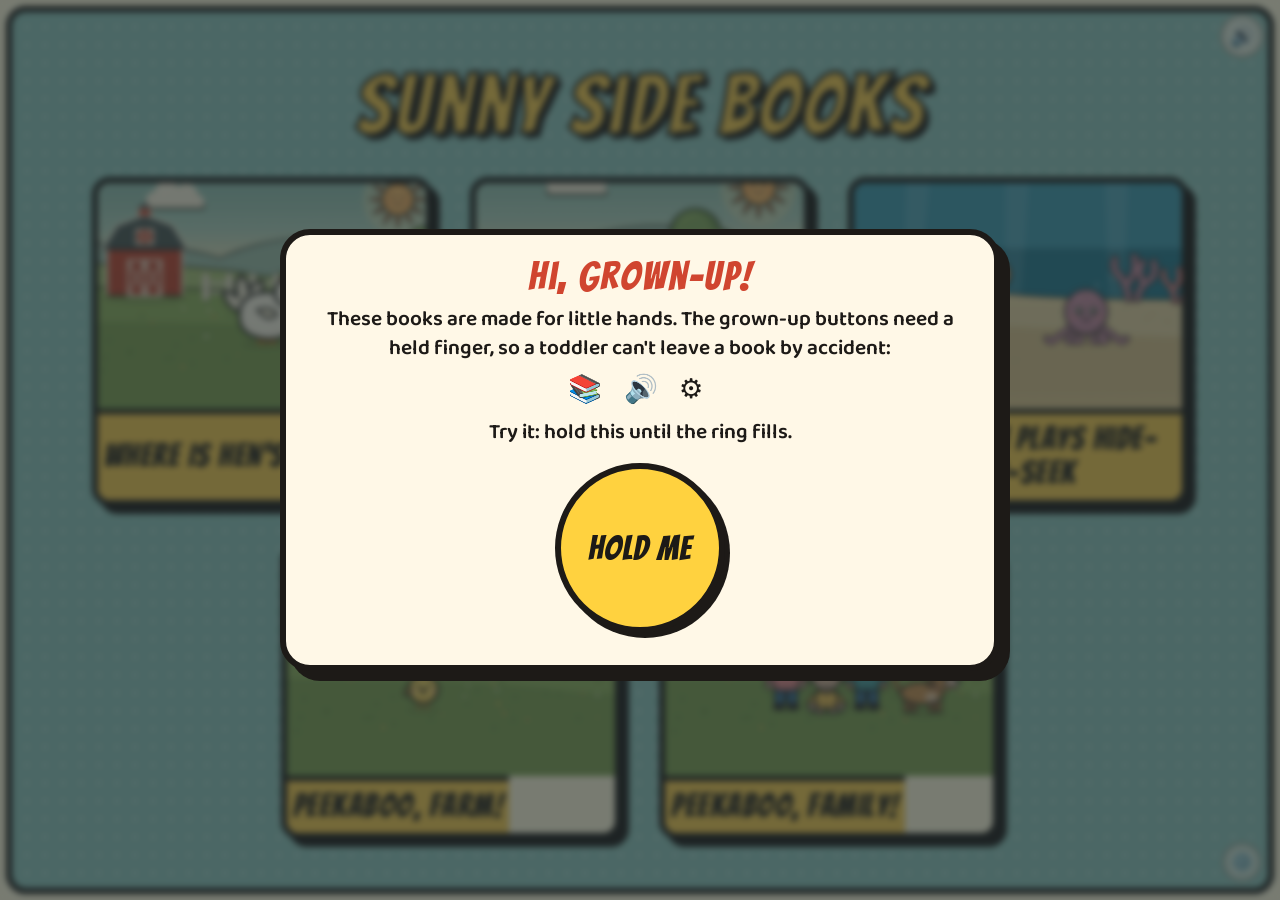
<file: site/index.html>
<!doctype html><html lang="en"><head><meta charset="utf-8"><meta name="viewport" content="width=device-width,initial-scale=1,viewport-fit=cover,user-scalable=no"><meta name="theme-color" content="#8fc3b8"><meta name="apple-mobile-web-app-capable" content="yes"><meta name="mobile-web-app-capable" content="yes"><meta name="apple-mobile-web-app-title" content="Sunny Side Books"><link rel="manifest" href="manifest.webmanifest"><link rel="icon" href="icon.svg"><link rel="apple-touch-icon" href="icon-192.png"></head><body><meta charset="utf-8">
<title>Sunny Side Farm Books</title>
<meta name="claude:viewport-fit-sides" content="cover">
<link rel="preconnect" href="https://fonts.googleapis.com">
<link rel="stylesheet" href="https://fonts.googleapis.com/css2?family=Baloo+2:wght@600;800&family=Bangers&display=swap">
<style>
/* Layout: a picture-book spread; the scene fills the screen, the words sit on a paper strip for the grown-up to read. Single bright look by design. */
:root{
  color-scheme: light;
  --ink:#1d1a17; --paper:#fff8e7; --sun:#ffd23f; --red:#e8382f; --grass:#7cc242;
  --display:"Baloo 2","Comic Sans MS","Chalkboard SE",system-ui,sans-serif;
}
html,body{height:100%;margin:0;background:var(--grass);overflow:hidden;
  touch-action:none;user-select:none;-webkit-user-select:none;-webkit-touch-callout:none;-webkit-tap-highlight-color:transparent}
#stage{position:fixed;inset:0;width:100%;height:100%;display:block;overflow:visible}
.tap{cursor:pointer}.nohit{pointer-events:none}
.anim{transform-box:fill-box;transform-origin:50% 100%}
.boing{animation:boing .6s ease-out}
@keyframes boing{0%{transform:scale(1)}30%{transform:scale(1.25,.8)}55%{transform:scale(.88,1.15)}80%{transform:scale(1.06,.95)}100%{transform:scale(1)}}
.spin{animation:spin 1s ease-in-out}@keyframes spin{to{transform:rotate(360deg)}}
.shake{animation:shake .7s ease-in-out}
@keyframes shake{0%,100%{transform:rotate(0)}20%{transform:rotate(-6deg)}40%{transform:rotate(5deg)}60%{transform:rotate(-4deg)}80%{transform:rotate(3deg)}}
.wiggle .seg{animation:segbob .5s ease-in-out 4 alternate}
.seg{transform-box:fill-box;transform-origin:50% 100%}@keyframes segbob{to{transform:translateY(-14px)}}
.fly{animation:fly 2.2s ease-in-out}
@keyframes fly{0%{transform:translate(0,0)}25%{transform:translate(90px,-160px) rotate(25deg)}50%{transform:translate(-60px,-230px) rotate(-30deg)}75%{transform:translate(-90px,-90px) rotate(10deg)}100%{transform:translate(0,0)}}
.fly .wingL{animation:flapL .12s linear 16 alternate}.fly .wingR{animation:flapR .12s linear 16 alternate}
.wingL,.wingR{transform-box:fill-box}.wingL{transform-origin:100% 0}.wingR{transform-origin:0 0}
@keyframes flapL{to{transform:rotate(-55deg)}}@keyframes flapR{to{transform:rotate(55deg)}}
.hide .sbody{animation:hide 1.6s ease-in-out}.sbody{transform-box:fill-box;transform-origin:0% 50%}
@keyframes hide{0%{transform:scaleX(1)}25%,60%{transform:scaleX(.05)}85%{transform:scaleX(1.15)}100%{transform:scaleX(1)}}
.bob{animation:bob 2.4s ease-in-out infinite}@keyframes bob{50%{transform:translateY(-8px)}}
.wobbleEgg{animation:wegg .5s ease-in-out infinite}@keyframes wegg{0%,100%{transform:rotate(-8deg)}50%{transform:rotate(8deg)}}
.blink{animation:blink 1.2s ease-in-out infinite alternate}@keyframes blink{from{opacity:.2}to{opacity:1}}
.pulse{animation:pulse 1.3s ease-in-out infinite}@keyframes pulse{50%{transform:scale(1.08)}}
.bubble{font-family:Bangers,'Baloo 2',sans-serif;letter-spacing:1.5px}
.say{animation:say 1.6s ease-out forwards;transform-box:fill-box;transform-origin:0% 100%}
@keyframes say{0%{transform:scale(0)}20%{transform:scale(1.1)}30%,80%{transform:scale(1);opacity:1}100%{opacity:0}}
.found{animation:found .9s ease-out forwards;transform-box:fill-box;transform-origin:50% 50%}
@keyframes found{0%{transform:scale(0)}50%{transform:scale(1.3)}100%{transform:scale(1) translateY(-40px);opacity:0}}
#words{position:fixed;left:calc(84px + env(safe-area-inset-left,0px));right:calc(100px + env(safe-area-inset-right,0px));bottom:calc(14px + env(safe-area-inset-bottom,0px));
  max-width:1100px;margin-inline:auto;box-sizing:border-box;background:var(--paper);border:5px solid var(--ink);border-radius:26px;
  padding:12px 22px;font:600 clamp(18px,3.2vw,40px)/1.3 var(--display);color:var(--ink);text-align:center;text-wrap:balance;
  background:#fff6d8;border-radius:12px;box-shadow:6px 6px 0 var(--ink)}
#words b{font-weight:800}
#words[hidden]{display:none}
.navbtn{position:fixed;bottom:calc(30px + env(safe-area-inset-bottom,0px));width:76px;height:76px;border-radius:50%;
  border:5px solid var(--ink);background:var(--sun);font:800 34px var(--display);color:var(--ink);display:grid;place-items:center;padding:0;box-shadow:4px 4px 0 var(--ink)}
.navbtn:active{transform:translate(3px,3px);box-shadow:1px 1px 0 var(--ink)}
#next{right:max(12px, env(safe-area-inset-right,0px))}
#back{left:max(12px, env(safe-area-inset-left,0px));background:var(--paper);width:64px;height:64px;font-size:28px;bottom:calc(36px + env(safe-area-inset-bottom,0px))}
.navbtn[hidden]{display:none}
#choices{position:fixed;inset:0;display:flex;align-items:center;justify-content:center;gap:4vw;padding-bottom:18vh;box-sizing:border-box}
#choices[hidden]{display:none}
.choice{box-shadow:8px 8px 0 var(--ink)!important;width:min(38vw,440px);aspect-ratio:1.15;max-width:100%;border:6px solid var(--ink);border-radius:30px;background:var(--paper);padding:0;overflow:hidden;
  display:flex;flex-direction:column;box-shadow:0 10px 0 rgba(42,29,22,.35)}
.choice svg{flex:1;width:100%;display:block}
.choice span{font:800 clamp(22px,3vw,38px) var(--display);color:var(--ink);padding:6px 0 10px;background:var(--sun);border-top:5px solid var(--ink)}
.choice:active{transform:translateY(6px);box-shadow:0 4px 0 rgba(42,29,22,.35)}
#hunt{position:fixed;top:calc(16px + env(safe-area-inset-top,0px));left:max(18px, env(safe-area-inset-left,0px));font:800 20px var(--display);color:var(--ink);
  background:#fff6d8;border:4px solid var(--ink);border-radius:12px;padding:4px 14px;box-shadow:4px 4px 0 var(--ink);letter-spacing:2px}
#hunt span{font-size:26px;vertical-align:middle}
#hunt .got{opacity:.35;filter:grayscale(1)}
#frame{position:fixed;inset:max(6px,env(safe-area-inset-top,0px)) max(6px,env(safe-area-inset-right,0px)) max(6px,env(safe-area-inset-bottom,0px)) max(6px,env(safe-area-inset-left,0px));
  border:6px solid var(--ink);border-radius:20px;pointer-events:none;box-shadow:0 0 0 30px #fff6d8;z-index:3}
#home{position:fixed;top:calc(14px + env(safe-area-inset-top,0px));right:calc(66px + env(safe-area-inset-right,0px));width:48px;height:48px;border-radius:50%;border:4px solid var(--ink);background:#fff6d8;font-size:22px;padding:0;box-shadow:3px 3px 0 var(--ink);z-index:4}
#shelf{overflow:auto;position:fixed;inset:0;z-index:2;background:#8fc3b8 radial-gradient(#ffffff55 2px,transparent 2.5px) 0 0/18px 18px;display:flex;flex-direction:column;align-items:center;justify-content:center;gap:3vh;padding:24px;box-sizing:border-box}
#shelf[hidden]{display:none}
#shelf h1{text-align:center;font:400 clamp(40px,7vw,84px) Bangers,var(--display);letter-spacing:3px;color:#f6c84c;-webkit-text-stroke:3px var(--ink);text-shadow:5px 5px 0 var(--ink);margin:0}
#shelf .covers{display:flex;gap:3vw;flex-wrap:wrap;justify-content:center}
#shelf button{width:min(28vw,340px);min-width:200px;border:6px solid var(--ink);border-radius:18px;background:#fff6d8;padding:0;overflow:hidden;box-shadow:8px 8px 0 var(--ink);display:flex;flex-direction:column}
#shelf button:active{transform:translate(4px,4px);box-shadow:4px 4px 0 var(--ink)}
#shelf svg{width:100%;aspect-ratio:1.45;display:block}
#shelf span{flex:1;display:flex;align-items:center;justify-content:center;font:400 clamp(20px,2.6vw,32px) Bangers,var(--display);letter-spacing:1.5px;color:var(--ink);padding:8px 6px 10px;border-top:5px solid var(--ink);background:#f6c84c}
#mute{z-index:4;position:fixed;top:calc(14px + env(safe-area-inset-top,0px));right:max(16px, env(safe-area-inset-right,0px));width:44px;height:44px;border-radius:50%;border:3px solid rgba(42,29,22,.3);background:rgba(255,248,231,.7);font-size:20px;padding:0}
button:focus-visible{outline:4px solid var(--red);outline-offset:3px}

.sway{transform-box:fill-box;transform-origin:50% 100%;animation:sway 4s ease-in-out infinite alternate}
@keyframes sway{from{transform:rotate(-1.6deg)}to{transform:rotate(1.6deg)}}
.drift{animation:drift 14s ease-in-out infinite alternate}@keyframes drift{from{transform:translateX(-40px)}to{transform:translateX(40px)}}
.breathe{transform-box:fill-box;transform-origin:50% 100%;animation:breathe 3.2s ease-in-out infinite}@keyframes breathe{50%{transform:scale(1.02,.985)}}
.fxfly{animation:fxfly 2.4s ease-in forwards}@keyframes fxfly{to{transform:translate(var(--dx),var(--dy))}}
.flap{transform-box:fill-box;transform-origin:50% 100%;animation:flap .14s linear infinite alternate}@keyframes flap{to{transform:scaleY(-.6)}}
.fxdrop{animation:fxdrop .9s linear forwards}@keyframes fxdrop{from{transform:translateY(0);opacity:1}to{transform:translateY(260px);opacity:0}}
.fxfloat{animation:fxfloat 2.6s ease-in-out forwards}@keyframes fxfloat{0%{transform:translate(0,0) rotate(0);opacity:1}100%{transform:translate(var(--dx),var(--dy)) rotate(var(--r));opacity:0}}
.fxring{transform-box:fill-box;transform-origin:50% 50%;animation:fxring 1.4s ease-out forwards}@keyframes fxring{from{transform:scale(.2);opacity:1}to{transform:scale(1.6);opacity:0}}
.fxjump{animation:fxjump 1.2s ease-in-out forwards}@keyframes fxjump{0%{transform:translate(0,0) rotate(-40deg);opacity:1}50%{transform:translate(70px,-150px) rotate(0)}100%{transform:translate(140px,0) rotate(40deg);opacity:0}}
.fxpeek{animation:fxpeek 2.4s ease-in-out forwards}@keyframes fxpeek{0%,100%{transform:translateY(60px)}25%,75%{transform:translateY(0)}}
.doorL,.doorR{transform-box:fill-box;animation:door 2.6s ease-in-out forwards}.doorL{transform-origin:0% 50%}.doorR{transform-origin:100% 50%}
@keyframes door{0%,100%{transform:scaleX(1)}20%,80%{transform:scaleX(.12)}}
.fxsplat{animation:fxsplat .9s ease-out forwards}@keyframes fxsplat{0%{transform:translate(0,0) scale(.3);opacity:1}100%{transform:translate(var(--dx),var(--dy)) scale(1);opacity:0}}
.fxspark{transform-box:fill-box;transform-origin:50% 50%;animation:fxspark .7s ease-out forwards}@keyframes fxspark{0%{transform:scale(0) rotate(0)}50%{transform:scale(1.2) rotate(40deg)}100%{transform:scale(.6) rotate(90deg);opacity:0}}
.fxshades{animation:fxshades 2.6s ease-out forwards}@keyframes fxshades{0%{transform:translateY(-160px);opacity:0}25%{transform:translateY(0);opacity:1}80%{opacity:1}100%{opacity:0}}
.fxbow{transform-box:fill-box;transform-origin:50% 100%;animation:fxbow 3s ease-out forwards}@keyframes fxbow{0%{transform:scale(.2,0);opacity:0}25%{transform:scale(1);opacity:.9}75%{opacity:.9}100%{opacity:0}}
.fxacross{animation:fxacross 3.2s ease-in-out forwards}@keyframes fxacross{0%{transform:translate(0,0)}25%{transform:translate(calc(var(--dx)*.25),-40px)}50%{transform:translate(calc(var(--dx)*.5),10px)}75%{transform:translate(calc(var(--dx)*.75),-50px)}100%{transform:translate(var(--dx),var(--dy));opacity:0}}
.fxstar{animation:fxstar 1.3s ease-in forwards}@keyframes fxstar{0%{transform:translate(0,0);opacity:0}15%{opacity:1}100%{transform:translate(-520px,260px);opacity:0}}
.fxglow{transform-box:fill-box;transform-origin:50% 50%;animation:fxglow 1.6s ease-out forwards}@keyframes fxglow{0%{transform:scale(.6);opacity:.8}100%{transform:scale(1.6);opacity:0}}
.fxhold{animation:fxhold 2.6s linear forwards}@keyframes fxhold{0%,85%{opacity:1}100%{opacity:0}}
.hot{fill:transparent}.debug .hot{fill:rgba(255,0,0,.15);stroke:red;stroke-width:4}
.pop{transform-box:fill-box;transform-origin:50% 50%;animation:pop 1.4s ease-out forwards}@keyframes pop{0%{transform:scale(0) rotate(-10deg)}18%{transform:scale(1.18) rotate(3deg)}30%,75%{transform:scale(1);opacity:1}100%{transform:scale(1.05);opacity:0}}
.popin{transform-box:fill-box;transform-origin:50% 50%;animation:popin .5s ease-out forwards}@keyframes popin{0%{transform:scale(0)}60%{transform:scale(1.25)}100%{transform:scale(1)}}
.peekUp{animation:peekUp 2.2s ease-in-out}@keyframes peekUp{0%,100%{transform:translateY(0)}25%,75%{transform:translateY(-90px)}}
.squirt{animation:squirt 1.5s ease-in-out}@keyframes squirt{0%,100%{transform:translate(0,0) scale(1)}15%{transform:translate(0,10px) scale(1.2,.8)}45%{transform:translate(-40px,-170px) scale(.85,1.2)}75%{transform:translate(20px,-60px)}}
.spinC{transform-box:fill-box;transform-origin:50% 50%;animation:spin 1s ease-in-out}
.hover{animation:hover 2.6s ease-in-out infinite alternate}@keyframes hover{from{transform:translate(0,-6px)}to{transform:translate(0,10px)}}
.flapW{transform-box:fill-box;transform-origin:50% 100%;animation:flapW .12s linear infinite alternate}@keyframes flapW{to{transform:scaleY(.45)}}
.flutterW{transform-box:fill-box;animation:flutterW .5s ease-in-out infinite alternate}@keyframes flutterW{to{transform:scaleX(.55)}}
.flutterW.l{transform-origin:100% 50%}.flutterW.r{transform-origin:0% 50%}
.rise{animation:rise 6s linear infinite}@keyframes rise{from{transform:translateY(0);opacity:0}10%{opacity:.8}to{transform:translateY(-700px);opacity:0}}
.wave{transform-box:fill-box;transform-origin:50% 100%;animation:wave 3.4s ease-in-out infinite alternate}@keyframes wave{from{transform:skewX(-6deg)}to{transform:skewX(6deg)}}
.glow{animation:glow 2.2s ease-in-out infinite alternate}@keyframes glow{from{opacity:.55}to{opacity:1}}
.clamOpen .lid{transform-box:fill-box;transform-origin:50% 100%;animation:lid 2.2s ease-in-out}@keyframes lid{0%,100%{transform:rotate(0)}25%,75%{transform:rotate(-38deg)}}
.scuttle{animation:scuttle 1.4s ease-in-out}@keyframes scuttle{0%,100%{transform:translateX(0)}25%{transform:translateX(70px)}50%{transform:translateX(-50px)}75%{transform:translateX(30px)}}
.fxink{transform-box:fill-box;transform-origin:50% 50%;animation:fxink 2.4s ease-out forwards}@keyframes fxink{0%{transform:scale(.2);opacity:.95}40%{transform:scale(1.4);opacity:.9}100%{transform:scale(2);opacity:0}}
#letter{position:fixed;top:calc(14px + env(safe-area-inset-top,0px));left:50%;transform:translateX(-50%);z-index:4;min-width:84px;height:64px;padding:0 16px;border:5px solid var(--ink);border-radius:14px;
  background:#fff6d8;box-shadow:5px 5px 0 var(--ink);font:400 44px/1 Bangers,var(--display);letter-spacing:3px;color:#d0452f}
#letter[hidden]{display:none}#letter:active{transform:translateX(-50%) translate(3px,3px);box-shadow:2px 2px 0 var(--ink)}
@media (max-height:520px){#words{font-size:16px;padding:6px 14px;border-width:4px;border-radius:18px;left:calc(64px + env(safe-area-inset-left,0px));right:calc(76px + env(safe-area-inset-right,0px))}
  .navbtn{width:56px;height:56px;font-size:24px;bottom:calc(10px + env(safe-area-inset-bottom,0px))} #back{width:46px;height:46px;font-size:20px;bottom:calc(16px + env(safe-area-inset-bottom,0px))}
  #hunt{font-size:13px}}
#turn{display:none}
@media (orientation:portrait){ body.painted:not(.anyway) #turn{display:flex;position:fixed;inset:0;z-index:5;align-items:center;justify-content:center;flex-direction:column;gap:18px;
  background:rgba(31,42,46,.55);backdrop-filter:blur(3px);-webkit-backdrop-filter:blur(3px)} }
#turn .card{background:var(--paper);border:5px solid var(--ink);border-radius:26px;padding:22px 26px;max-width:300px;text-align:center;font:700 22px/1.3 var(--display);color:var(--ink)}
#turn .phone{font-size:64px;display:inline-block;animation:rot 2.4s ease-in-out infinite}@keyframes rot{0%,30%{transform:rotate(0)}60%,100%{transform:rotate(-90deg)}}
#turn button{margin-top:14px;font:700 16px var(--display);color:var(--ink);background:transparent;border:3px solid var(--ink);border-radius:20px;padding:6px 16px}
@media (prefers-reduced-motion: reduce){.bob,.pulse,.wobbleEgg,.sway,.drift,.breathe,.hover,.flapW,.flutterW,.rise,.wave,.glow,.blink,.flap,.wag,#turn .phone{animation:none}}
.wag{transform-box:fill-box;transform-origin:100% 100%;animation:wag 1.6s ease-in-out infinite alternate}@keyframes wag{from{transform:rotate(-7deg)}to{transform:rotate(7deg)}}
/* age dial: hold-to-press gates (a toddler's tap does nothing, a grown-up's hold fills the ring), the age screen, decoys and hints */
.gate{position:relative;overflow:hidden;touch-action:none}
.gate::after{content:"";position:absolute;inset:0;border-radius:50%;background:rgba(201,67,47,.4);transform:scale(0);pointer-events:none}
.gate.holding::after{animation:gatefill var(--hold,1.2s) linear forwards}@keyframes gatefill{to{transform:scale(1)}}
#gear{position:fixed;right:calc(18px + env(safe-area-inset-right,0px));bottom:calc(18px + env(safe-area-inset-bottom,0px));width:40px;height:40px;border-radius:50%;z-index:4;
  border:3px solid rgba(42,29,22,.35);background:rgba(255,248,231,.7);font-size:18px;padding:0;opacity:.75}
#gear[hidden]{display:none}
#holdTip{position:fixed;z-index:8;pointer-events:none;background:var(--paper);border:3px solid var(--ink);border-radius:12px;padding:4px 12px;font:700 15px var(--display);color:var(--ink);box-shadow:3px 3px 0 var(--ink);white-space:nowrap}
#holdTip[hidden]{display:none}
/* first open: a one-time card for the grown-up that teaches the hold by doing it, then offers the family screen */
#hello{position:fixed;inset:0;z-index:7;display:flex;align-items:center;justify-content:center;background:rgba(31,42,46,.6);backdrop-filter:blur(3px);-webkit-backdrop-filter:blur(3px)}
#hello[hidden]{display:none}
#hello .card{background:var(--paper);border:6px solid var(--ink);border-radius:30px;padding:20px 34px 26px;box-shadow:10px 10px 0 var(--ink);text-align:center;color:var(--ink);font:600 clamp(16px,2.2vw,21px)/1.4 var(--display);max-width:min(92vw,640px)}
#hello h2{margin:0 0 8px;font:400 clamp(26px,3.6vw,40px) Bangers,var(--display);letter-spacing:2px;color:#d0452f}
#hello p{margin:8px 0}
#hello .icons{font-size:1.3em;letter-spacing:.3em}
#helloHold{margin:16px auto 6px;display:block;width:clamp(120px,22vh,170px);aspect-ratio:1;border-radius:50%;border:6px solid var(--ink);background:var(--sun);box-shadow:5px 5px 0 var(--ink);font:400 clamp(24px,4vh,34px) Bangers,var(--display);color:var(--ink);letter-spacing:1px}
#hello .row{display:flex;gap:14px;justify-content:center;flex-wrap:wrap;margin-top:16px}
#hello .row button{font:800 clamp(18px,2.4vw,22px) var(--display);color:var(--ink);border:5px solid var(--ink);border-radius:18px;padding:8px 24px;box-shadow:4px 4px 0 var(--ink);background:#efe9d8}
#hello .row button.go{background:#b2d8cc}
#hello button:active{transform:translate(3px,3px);box-shadow:1px 1px 0 var(--ink)}
#hello small{display:block;margin-top:14px;opacity:.7}
#ages{position:fixed;inset:0;z-index:6;display:flex;align-items:center;justify-content:center;background:rgba(31,42,46,.55);backdrop-filter:blur(3px);-webkit-backdrop-filter:blur(3px)}
#ages[hidden]{display:none}
#ages .card{background:var(--paper);border:6px solid var(--ink);border-radius:30px;padding:18px 34px 26px;box-shadow:10px 10px 0 var(--ink);text-align:center;font:600 clamp(16px,2.2vw,22px)/1.3 var(--display);color:var(--ink);max-width:min(92vw,720px)}
#ages h2{margin:0;font:400 clamp(22px,3vw,34px) Bangers,var(--display);letter-spacing:2px;color:#d0452f}
#ageNum{font:400 clamp(96px,18vh,170px)/1 Bangers,var(--display);color:#f6c84c;-webkit-text-stroke:3px var(--ink);text-shadow:6px 6px 0 var(--ink);margin:4px 0 10px}
#ageRow{display:flex;gap:clamp(14px,3vw,34px);justify-content:center;margin:10px 0 26px}
.sunb{width:clamp(64px,11vh,100px);aspect-ratio:1;border-radius:50%;border:5px solid var(--ink);background:#efe9d8;box-shadow:inset -14px -10px 0 #d6cfb8,4px 4px 0 var(--ink);
  font:400 clamp(30px,6vh,52px) Bangers,var(--display);color:#9a948a;position:relative;padding:0}
.sunb.on{background:var(--sun);color:var(--ink);box-shadow:4px 4px 0 var(--ink)}
.sunb.on::after{content:"";position:absolute;inset:-22px;border-radius:50%;pointer-events:none;background:repeating-conic-gradient(from -6deg,#f0c055 0 12deg,transparent 12deg 30deg);
  -webkit-mask:radial-gradient(circle,transparent 62%,#000 63%);mask:radial-gradient(circle,transparent 62%,#000 63%)}
.autoT{font:800 clamp(18px,2.4vw,26px) var(--display);color:var(--ink);border:5px solid var(--ink);border-radius:40px;background:#efe9d8;padding:10px 26px 10px 72px;position:relative;box-shadow:4px 4px 0 var(--ink)}
.autoT::before{content:"🌙";position:absolute;left:8px;top:50%;transform:translateY(-50%);width:46px;height:46px;border-radius:50%;background:#fff;border:4px solid var(--ink);display:grid;place-items:center;font-size:22px}
.autoT.on{background:#b7d88a;padding:10px 72px 10px 26px}.autoT.on::before{content:"☀️";left:auto;right:8px}
#ages small{display:block;margin-top:12px;opacity:.75;font-weight:600}
#ageDone{margin-top:18px;font:800 clamp(18px,2.4vw,24px) var(--display);color:var(--ink);background:var(--sun);border:5px solid var(--ink);border-radius:18px;padding:8px 30px;box-shadow:4px 4px 0 var(--ink)}
#ages button:active,#fam button:active{transform:translate(3px,3px);box-shadow:1px 1px 0 var(--ink)}
/* our family: who is in this tablet's books, edited by a grown-up behind the gear */
#famBtn{margin:18px 10px 0 0;font:800 clamp(18px,2.4vw,24px) var(--display);color:var(--ink);background:#b2d8cc;border:5px solid var(--ink);border-radius:18px;padding:8px 22px;box-shadow:4px 4px 0 var(--ink)}
#fam{position:fixed;inset:0;z-index:7;display:flex;align-items:center;justify-content:center;background:rgba(31,42,46,.55);backdrop-filter:blur(3px);-webkit-backdrop-filter:blur(3px)}
#fam[hidden]{display:none}
#fam .card{background:var(--paper);border:6px solid var(--ink);border-radius:30px;padding:14px 22px 18px;box-shadow:10px 10px 0 var(--ink);color:var(--ink);font:600 16px/1.3 var(--display);
  width:min(96vw,980px);height:min(94vh,720px);box-sizing:border-box;display:grid;grid-template-columns:minmax(200px,38%) 1fr;grid-template-rows:auto auto minmax(0,1fr) auto;gap:10px 18px;overflow:hidden}
#fam h2{grid-column:1/-1;margin:0;font:400 clamp(22px,3vw,32px) Bangers,var(--display);letter-spacing:2px;color:#d0452f;text-align:center}
#pick{position:fixed;inset:0;z-index:30;display:flex;flex-direction:column;align-items:center;justify-content:center;gap:2.5vh;
  background:repeating-conic-gradient(from 0deg at 50% 120%,#ffd23f 0 6deg,#ffc21f 6deg 12deg)}
#pick[hidden]{display:none}
#pick h2{font:400 clamp(44px,8vw,84px)/1 Bangers,var(--display);letter-spacing:2px;color:#fff;margin:0;-webkit-text-stroke:3px var(--ink);paint-order:stroke;text-shadow:5px 5px 0 var(--ink)}
#pick .row{display:flex;flex-wrap:wrap;gap:2.2vw;justify-content:center;max-width:94vw}
#pick .row.many{max-width:64vw}
#pick button{all:unset;cursor:pointer;width:22vw;max-width:220px;display:flex;flex-direction:column;transform:skewX(-6deg);border:5px solid var(--ink);border-radius:14px;overflow:hidden;box-shadow:6px 6px 0 var(--ink);background:var(--paper);transition:transform .4s,opacity .4s}
#pick .row.many button{width:17vw}
#pick button svg{display:block;width:100%;height:auto;transform:skewX(6deg)}
#pick button span{font:400 clamp(24px,3.4vw,40px)/1.1 Bangers,var(--display);letter-spacing:1px;text-align:center;padding:4px 0 6px;background:var(--ink);color:#fff}
#pick.picked button{opacity:.5}
#pick button.me{opacity:1;transform:skewX(-6deg) scale(1.14) translateY(-10px);border-color:var(--red);box-shadow:0 0 0 6px #fff,8px 10px 0 6px var(--ink)}
#pick button.me span{background:var(--red)}
#pick .go{font:400 clamp(36px,6vw,64px)/1 Bangers,var(--display);color:var(--red);-webkit-text-stroke:2px var(--ink);letter-spacing:2px;min-height:1em}
#famWho{grid-column:1/-1;display:flex;gap:8px;justify-content:center;flex-wrap:wrap}
#famWho button{border:4px solid var(--ink);border-radius:16px;background:#efe9d8;padding:2px 8px 4px;font:800 14px var(--display);color:var(--ink);box-shadow:3px 3px 0 var(--ink);display:flex;flex-direction:column;align-items:center}
#famWho button.on{background:var(--sun)}
#famWho button.out svg{opacity:.3}
#famWho button.out span{text-decoration:line-through}
#famEdit .famOut{font-weight:700;margin:14px 0 0}
#famWho svg{width:64px;height:64px}
#famBig{width:100%;height:100%;min-height:0;background:#cfe3d6;border:4px solid var(--ink);border-radius:20px;box-sizing:border-box}
#famEdit{overflow:auto;padding-right:6px;min-height:0}
#famEdit label{display:block;font-weight:800;margin:8px 0 4px}
#famEdit input{font:700 22px var(--display);width:100%;box-sizing:border-box;border:4px solid var(--ink);border-radius:12px;padding:6px 10px;background:#fff}
.famRow{display:flex;flex-wrap:wrap;gap:6px}
.famRow button{border:3px solid var(--ink);border-radius:20px;background:#efe9d8;font:700 15px var(--display);color:var(--ink);padding:4px 12px;min-height:36px}
.famRow button.sw{width:38px;height:38px;padding:0;border-radius:50%}
.famRow button.on{outline:4px solid #d0452f;outline-offset:2px}
.famRow button.on:not(.sw){background:var(--sun)}
#famFoot{grid-column:1/-1;display:flex;gap:12px;align-items:center;justify-content:space-between}
#famFoot small{opacity:.75;flex:1}
#famLook{display:flex;gap:6px;align-items:center;font-weight:800}
#famLook button{border:3px solid var(--ink);border-radius:14px;background:#efe9d8;font:700 14px var(--display);color:var(--ink);padding:2px 8px 2px 2px;min-height:52px;display:flex;align-items:center;gap:2px}
#famLook button.on{background:var(--sun);outline:4px solid #d0452f;outline-offset:2px}
#famLook svg{width:46px;height:46px}
#famDone{font:800 22px var(--display);color:var(--ink);background:var(--sun);border:5px solid var(--ink);border-radius:18px;padding:8px 30px;box-shadow:4px 4px 0 var(--ink)}
@media (max-width:700px){#fam .card{grid-template-columns:1fr;grid-template-rows:auto auto 160px minmax(0,1fr) auto}}
.nudge{animation:nudge .5s ease-in-out}@keyframes nudge{0%,100%{transform:rotate(0)}25%{transform:rotate(-7deg)}50%{transform:rotate(6deg)}75%{transform:rotate(-3deg)}}
#hunt .hint{animation:pulse .5s ease-in-out 5;display:inline-block}
.hit{fill:transparent}.debug .hit{fill:rgba(255,0,0,.15);stroke:red;stroke-width:4}
.perchD{display:none}.debug .perchD{display:block}
#seed{display:none}.debug #seed{display:block;position:fixed;left:50%;bottom:2px;transform:translateX(-50%);z-index:7;font:600 13px monospace;color:#1d1a17;background:#fff6d8cc;padding:1px 8px;border-radius:6px;user-select:text;-webkit-user-select:text}
</style>

<svg id="stage" viewBox="0 0 1600 1000" preserveAspectRatio="xMidYMid meet" aria-label="Picture book page">
  <defs>
    <linearGradient id="glow" x1="0" y1="0" x2="0" y2="1"><stop offset="0" stop-color="#fff" stop-opacity="0"/><stop offset="1" stop-color="#fff" stop-opacity=".45"/></linearGradient>
    <pattern id="grain" width="14" height="14" patternUnits="userSpaceOnUse"><circle cx="3" cy="4" r="1.1" fill="#2a1d16" opacity=".06"/><circle cx="10" cy="11" r=".9" fill="#2a1d16" opacity=".05"/><circle cx="11" cy="3" r=".7" fill="#fff" opacity=".12"/></pattern>
    <pattern id="hatch" width="9" height="9" patternUnits="userSpaceOnUse" patternTransform="rotate(35)"><path d="M0 0 V9" stroke="#1f2a2e" stroke-width="2.2" opacity=".55"/></pattern>
    <pattern id="hatch2" width="9" height="9" patternUnits="userSpaceOnUse" patternTransform="rotate(-35)"><path d="M0 0 V9" stroke="#1f2a2e" stroke-width="1.8" opacity=".4"/></pattern>
    <linearGradient id="shadeG" x1=".1" y1=".15" x2=".75" y2="1"><stop offset=".38" stop-color="#000"/><stop offset=".62" stop-color="#fff"/><stop offset="1" stop-color="#fff"/></linearGradient>
    <linearGradient id="shadeG2" x1=".1" y1=".15" x2=".75" y2="1"><stop offset=".7" stop-color="#000"/><stop offset=".92" stop-color="#fff"/></linearGradient>
    <mask id="shade" maskContentUnits="objectBoundingBox"><rect width="1" height="1" fill="url(#shadeG)"/></mask>
    <mask id="shade2" maskContentUnits="objectBoundingBox"><rect width="1" height="1" fill="url(#shadeG2)"/></mask>
    <filter id="ink" x="-8%" y="-8%" width="116%" height="116%">
      <feTurbulence type="fractalNoise" baseFrequency="0.03" numOctaves="2" seed="4" result="n"/>
      <feDisplacementMap in="SourceGraphic" in2="n" scale="3" xChannelSelector="R" yChannelSelector="G" result="d"/>
      <feTurbulence type="fractalNoise" baseFrequency="0.75" numOctaves="1" seed="9" result="g"/>
      <feColorMatrix in="g" type="matrix" values="0 0 0 0 .11  0 0 0 0 .14  0 0 0 0 .15  0 0 0 14 -9" result="speck"/>
      <feComposite in="speck" in2="d" operator="in" result="sp"/>
      <feMerge><feMergeNode in="d"/><feMergeNode in="sp"/></feMerge>
    </filter>
    <pattern id="dots" width="11" height="11" patternUnits="userSpaceOnUse" patternTransform="rotate(30)"><circle cx="5.5" cy="5.5" r="2.4" fill="#1d1a17" opacity=".3"/></pattern>
    <pattern id="dotsW" width="14" height="14" patternUnits="userSpaceOnUse" patternTransform="rotate(30)"><circle cx="7" cy="7" r="2.6" fill="#ffffff" opacity=".35"/></pattern>
    <pattern id="gingham" width="28" height="28" patternUnits="userSpaceOnUse"><rect width="28" height="28" fill="#f6edd6"/><rect width="14" height="28" fill="#e58a8a" opacity=".55"/><rect width="28" height="14" fill="#e58a8a" opacity=".55"/></pattern>
    <linearGradient id="skyG" x1="0" y1="0" x2="0" y2="1"><stop offset="0" stop-color="#6fa79f"/><stop offset=".55" stop-color="#a9cbb6"/><stop offset=".8" stop-color="#f1dfb2"/></linearGradient>
    <linearGradient id="nightG" x1="0" y1="0" x2="0" y2="1"><stop offset="0" stop-color="#16303a"/><stop offset=".7" stop-color="#2b5357"/><stop offset=".85" stop-color="#4f6e5e"/></linearGradient>
  </defs>
  <g id="world"></g><g id="fx" class="nohit"></g><g id="marks" class="nohit"></g>
  <rect class="nohit" x="-2000" y="-2000" width="5600" height="5600" fill="url(#grain)"/>
</svg>
<div id="turn"><div class="card"><span class="phone" aria-hidden="true">📱</span><br>Turn sideways to see the whole picture<br><button id="anyway">Read this way</button></div></div>
<div id="frame"></div><div id="shelf" hidden><h1>Sunny Side Books</h1><div class="covers"></div></div>
<button id="home" class="gate" data-tip="Hold to go back to the books" aria-label="Back to the bookshelf (hold)">📚</button>
<button id="letter" hidden aria-label="Letter sound"></button>
<div id="hunt" hidden>Find the ladybug!</div>
<div id="seed"></div>
<div id="choices" hidden></div>
<div id="words"></div>
<button id="back" class="navbtn" aria-label="Previous page">◀</button>
<button id="mute" class="gate" data-tip="Hold to turn the sound on or off" aria-label="Sound on or off (hold)">🔊</button>
<button id="next" class="navbtn" aria-label="Next page">▶</button>
<button id="gear" class="gate" hidden data-tip="Hold for grown-up settings" aria-label="Grown-ups: age setting (hold)">⚙️</button>
<div id="ages" hidden><div class="card"><h2>How old is the reader?</h2><div id="ageNum">2</div><div id="ageRow"></div>
  <button id="autoBtn" class="autoT">Auto on</button><small id="ageNote"></small><button id="famBtn">Our family</button><button id="ageDone">Done</button></div></div>
<div id="holdTip" hidden></div>
<div id="hello" hidden><div class="card">
  <div id="hello1"><h2>Hi, grown-up!</h2>
    <p>These books are made for little hands. The grown-up buttons need a held finger, so a toddler can't leave a book by accident:</p>
    <p class="icons">📚 🔊 ⚙️</p><p>Try it: hold this until the ring fills.</p>
    <button id="helloHold" class="gate">Hold me</button></div>
  <div id="hello2" hidden><h2>That's it!</h2>
    <p>Want your family in the books? Add the grown-ups, your little one, a pet and a favorite stuffed animal.</p>
    <div class="row"><button class="go" id="helloFam">Set up our family</button><button id="helloLater">Maybe later</button></div>
    <small>You can always find it later: hold the ⚙️ gear on the bookshelf.</small></div>
</div></div>
<div id="pick" hidden><h2>Who's playing?</h2><div class="row"></div><div class="go"></div></div>
<div id="fam" hidden><div class="card"><h2>Who is in our books?</h2><div id="famWho"></div>
  <svg id="famBig" viewBox="-170 -300 340 320" aria-hidden="true"></svg><div id="famEdit"></div>
  <div id="famFoot"><small>Names and looks stay on this tablet. Nothing is sent anywhere.</small><div id="famLook"></div><button id="famDone">Done</button></div></div></div>

<script>
const TABLES={"ages":{"2":{"findScale":1,"decoys":0,"hintMs":4000,"holdMs":1200,"pace":1,"letterTiles":false},"3":{"findScale":0.85,"decoys":1,"hintMs":8000,"holdMs":1200,"pace":0.87,"letterTiles":true},"4":{"findScale":0.7,"decoys":2,"hintMs":14000,"holdMs":800,"pace":0.73,"letterTiles":true},"5":{"findScale":0.55,"decoys":4,"hintMs":20000,"holdMs":800,"pace":0.6,"letterTiles":true}},"auto":{"about":"per critter on the page, by the age being played: up when every critter is found within upMs each and no hint came, down when one is still hidden after downMs each; a hint never steps down. Scott, 2026-11-02, from the toddler bots","2":{"upMs":4000,"downMs":15000},"3":{"upMs":3000,"downMs":12000},"4":{"upMs":3000,"downMs":12000},"5":{"upMs":2500,"downMs":9000}},"hintShowMs":2600,"bots":{"about":"the toddler bots fail a page whose median time per critter or give-up rate is over its age's band; set 2026-11-02 from the bots' own numbers with about 25% headroom, the way the size budgets were","band":{"2":{"perFindP50Ms":13000,"gaveUp":0.15},"3":{"perFindP50Ms":10000,"gaveUp":0.1},"4":{"perFindP50Ms":13000,"gaveUp":0.15},"5":{"perFindP50Ms":12000,"gaveUp":0.1}},"harderThanAge":1.4,"minRuns":50},"tap":{"minCss":64,"findHitR":95,"decoyR":60},"burstMs":1500,"sound":{"masterGain":1},"perches":{"meadow":[{"x":250,"y":822,"on":"pink flower","open":true,"fit":["ladybug","bee"]},{"x":520,"y":832,"on":"cream flower","open":true,"fit":["ladybug","bee"]},{"x":380,"y":870,"on":"yellow flower","open":true,"fit":["ladybug","bee"]},{"x":160,"y":884,"on":"purple flower","open":true,"fit":["ladybug","bee"]},{"x":1095,"y":615,"on":"tree, low leaves","open":true},{"x":1240,"y":612,"on":"tree, right leaves","open":true},{"x":640,"y":292,"on":"cloud edge","open":true,"for":["bee"]},{"x":1125,"y":828,"on":"tree foot","open":true,"fit":["caterpillar","snail"]},{"x":760,"y":925,"on":"under a leaf","open":false,"cover":{"who":"leaf","x":690,"y":990,"args":[-6,1.3]},"fit":["caterpillar","snail"]},{"x":920,"y":800,"on":"in the grass","open":false,"cover":{"who":"tuft","x":920,"y":870,"args":["#6b8a45",1]}},{"x":1420,"y":900,"on":"by a pebble","open":false,"cover":{"who":"pebble","x":1400,"y":950,"args":[1.2]},"fit":["caterpillar","snail"]}],"yard":[{"x":660,"y":640,"on":"fence post","open":true},{"x":960,"y":640,"on":"fence post","open":true},{"x":1160,"y":640,"on":"fence post","open":true},{"x":1460,"y":900,"on":"pink flower","open":true,"fit":["ladybug","bee"]},{"x":1540,"y":928,"on":"yellow flower","open":true,"fit":["ladybug","bee"]},{"x":1445,"y":598,"on":"tree, low leaves","open":true},{"x":470,"y":560,"on":"barn roof edge","open":true},{"x":440,"y":262,"on":"cloud edge","open":true,"for":["bee"]},{"x":860,"y":930,"on":"in the grass","open":false,"cover":{"who":"tuft","x":860,"y":1000,"args":["#6b8a45",1]},"fit":["caterpillar","snail"]},{"x":1310,"y":880,"on":"under a leaf","open":false,"cover":{"who":"leaf","x":1240,"y":950,"args":[-8,1.2]},"fit":["caterpillar","snail"]},{"x":640,"y":800,"on":"by a pebble","open":false,"cover":{"who":"pebble","x":620,"y":850,"args":[1.2]}}],"barn":[{"x":1335,"y":700,"on":"top of the hay","open":true},{"x":1180,"y":800,"on":"hay bale side","open":true},{"x":545,"y":555,"on":"ladder rung","open":true},{"x":537,"y":635,"on":"ladder rung","open":true},{"x":1230,"y":565,"on":"window sill","open":true},{"x":800,"y":318,"on":"the beam","open":true,"for":["bee","ladybug"]},{"x":300,"y":620,"on":"the post","open":true},{"x":700,"y":920,"on":"in the straw","open":false,"cover":{"who":"tuft","x":700,"y":990,"args":["#c99a3e",1]},"fit":["caterpillar","snail"]},{"x":1000,"y":860,"on":"in the straw","open":false,"cover":{"who":"tuft","x":1000,"y":930,"args":["#c99a3e",1]}}],"pond":[{"x":130,"y":900,"on":"yellow flower","open":true,"fit":["ladybug","bee"]},{"x":220,"y":937,"on":"pink flower","open":true,"fit":["ladybug","bee"]},{"x":680,"y":846,"on":"lily pad","open":true},{"x":905,"y":866,"on":"lily pad","open":true},{"x":560,"y":730,"on":"reed top","open":true},{"x":1345,"y":700,"on":"pine branch","open":true},{"x":1500,"y":738,"on":"pine branch","open":true},{"x":1070,"y":250,"on":"cloud edge","open":true,"for":["bee"]},{"x":700,"y":945,"on":"pond edge","open":false,"cover":{"who":"tuft","x":690,"y":1015,"args":["#6b8a45",1]},"fit":["caterpillar","snail"]},{"x":1200,"y":930,"on":"by a pebble","open":false,"cover":{"who":"pebble","x":1180,"y":980,"args":[1.2]},"fit":["caterpillar","snail"]},{"x":380,"y":880,"on":"in the grass","open":false,"cover":{"who":"tuft","x":380,"y":950,"args":["#6b8a45",1]}}],"garden":[{"x":160,"y":712,"on":"cabbage","open":true},{"x":360,"y":712,"on":"cabbage","open":true},{"x":240,"y":785,"on":"cabbage","open":true},{"x":560,"y":722,"on":"carrot top","open":true},{"x":1330,"y":636,"on":"scarecrow arm","open":true},{"x":1470,"y":552,"on":"scarecrow hat","open":true},{"x":1560,"y":918,"on":"yellow flower","open":true,"fit":["ladybug","bee"]},{"x":470,"y":262,"on":"cloud edge","open":true,"for":["bee"]},{"x":1000,"y":930,"on":"the soil","open":false,"cover":{"who":"tuft","x":1000,"y":1000,"args":["#6b8a45",1]},"fit":["caterpillar","snail"]},{"x":760,"y":850,"on":"under a leaf","open":false,"cover":{"who":"leaf","x":700,"y":920,"args":[-8,1.2]},"fit":["caterpillar","snail"]},{"x":1150,"y":800,"on":"by a pebble","open":false,"cover":{"who":"pebble","x":1130,"y":850,"args":[1.2]}}],"night":[{"x":1300,"y":402,"on":"the moon","open":true},{"x":1235,"y":330,"on":"moon tip","open":true},{"x":480,"y":545,"on":"barn roof edge","open":true},{"x":330,"y":518,"on":"window sill","open":true},{"x":420,"y":650,"on":"barn wall","open":true},{"x":906,"y":810,"on":"by a firefly","open":true},{"x":1208,"y":940,"on":"by a firefly","open":true},{"x":700,"y":930,"on":"in the grass","open":false,"cover":{"who":"tuft","x":700,"y":1000,"args":["#24403a",1]},"fit":["caterpillar","snail"]},{"x":1100,"y":900,"on":"by a pebble","open":false,"cover":{"who":"pebble","x":1080,"y":950,"args":[1.2,"#5e6a66"]}}],"reef":[{"x":230,"y":668,"on":"the rock","open":true},{"x":300,"y":690,"on":"coral tip","open":true},{"x":1255,"y":615,"on":"coral tip","open":true},{"x":1500,"y":665,"on":"coral tip","open":true},{"x":1540,"y":755,"on":"kelp foot","open":true},{"x":700,"y":930,"on":"the sand","open":true},{"x":1000,"y":900,"on":"the sand","open":true},{"x":600,"y":850,"on":"behind a rock","open":false,"cover":{"who":"rockS","x":560,"y":880,"s":0.5}},{"x":900,"y":960,"on":"behind coral","open":false,"cover":{"who":"coral","x":860,"y":1020,"args":["#e58a8a",0.5]}}],"kelp":[{"x":1430,"y":712,"on":"the rock","open":true},{"x":220,"y":785,"on":"kelp foot","open":true},{"x":1340,"y":785,"on":"kelp foot","open":true},{"x":700,"y":940,"on":"the sand","open":true},{"x":900,"y":920,"on":"the sand","open":true},{"x":560,"y":880,"on":"the sand","open":true},{"x":1000,"y":860,"on":"behind a rock","open":false,"cover":{"who":"rockS","x":960,"y":890,"s":0.5}},{"x":800,"y":980,"on":"behind coral","open":false,"cover":{"who":"coral","x":760,"y":1040,"args":["#ef9a4f",0.5]}}],"sand":[{"x":1330,"y":630,"on":"the big rock","open":true},{"x":200,"y":690,"on":"the small rock","open":true},{"x":1480,"y":650,"on":"coral tip","open":true},{"x":600,"y":880,"on":"the sand","open":true},{"x":900,"y":850,"on":"the sand","open":true},{"x":1100,"y":900,"on":"the sand","open":true},{"x":450,"y":930,"on":"behind a rock","open":false,"cover":{"who":"rockS","x":410,"y":960,"s":0.5}},{"x":800,"y":960,"on":"behind coral","open":false,"cover":{"who":"coral","x":760,"y":1020,"args":["#c58b9e",0.5]}}],"deep":[{"x":1280,"y":670,"on":"the rock","open":true},{"x":1500,"y":775,"on":"kelp foot","open":true},{"x":120,"y":785,"on":"kelp foot","open":true},{"x":600,"y":920,"on":"the sand","open":true},{"x":900,"y":900,"on":"the sand","open":true},{"x":400,"y":950,"on":"the sand","open":true},{"x":1000,"y":860,"on":"behind a rock","open":false,"cover":{"who":"rockS","x":960,"y":890,"s":0.5}},{"x":700,"y":990,"on":"behind a rock","open":false,"cover":{"who":"rockS","x":660,"y":1020,"s":0.45}}]},"onTop":{"hive":[{"dx":-125,"dy":-6,"open":true,"fit":["caterpillar","snail"]},{"dx":125,"dy":-6,"open":true,"fit":["caterpillar","snail"]},{"dx":0,"dy":-248,"open":true}],"rock":[{"dx":0,"dy":-70,"open":true}],"hay":[{"dx":0,"dy":-96,"open":true}],"tree":[{"dx":-90,"dy":-312,"open":true},{"dx":75,"dy":-325,"open":true}],"cabbage":[{"dx":0,"dy":-108,"open":true}],"rockS":[{"dx":-10,"dy":-100,"open":true}],"log":[{"dx":0,"dy":-72,"open":true}],"mushroom":[{"dx":0,"dy":-138,"open":true}]}};
const OUT='#1d1a17';
/* print palette: the kit's toy-bright colors mapped to the screenprint look of Scott's art */
const PAL={'#fff':'#f5eddb','#ffb3c1':'#eba891','#ff8fa6':'#d9826f','#e8382f':'#c9432f','#e2412f':'#c9432f','#d6402f':'#b8432f','#f2a03d':'#e08a3c','#f2903d':'#e08a3c',
 '#ffd23f':'#f0c055','#ffe14d':'#f3cf5f','#6cc04a':'#86a95a','#5ab4e0':'#4f9c9b','#8fd3f4':'#a6cfc4','#4fae46':'#6a9650','#5fa832':'#6a9650','#8fd14f':'#9ab765',
 '#2f8f4e':'#3f7a55','#7cc242':'#8fae5a','#6ab33a':'#7c9d4d','#a5d86b':'#a9c27a','#b7e08a':'#b3c985','#9b6a3c':'#8c6440','#f0c34f':'#e3bd62','#c8962a':'#b98a3c',
 '#f5e3c0':'#efe2c4','#ff7eb6':'#e58a8a','#9b7cff':'#8d86c6','#ff9a3d':'#e38a45','#a9dcf0':'#9fcfc6','#bfe6ff':'#b2d8cc','#1d2b53':'#183847','#2f5d3a':'#2f5a45',
 '#b8492f':'#a8472f','#9c3a24':'#8c3a26','#d9b26a':'#cfae6c','#ff9a8a':'#e9907a','#fffdf4':'#f7f0de','#c99b5f':'#bf9562','#b8b2a7':'#aaa597','#fff3b0':'#f4e3a6','#6cbf6a':'#7aa860'};
const recolor=str=>str.replace(/#[0-9a-fA-F]{3,6}(?=["';)])/g,m=>PAL[m.toLowerCase()]||m);
const $=id=>document.getElementById(id);
const S=(w=6)=>`stroke="${OUT}" stroke-width="${w}" stroke-linejoin="round" stroke-linecap="round"`;
let ac=null;
function ctx(){ if(!ac){ try{ ac=new (window.AudioContext||window.webkitAudioContext)(); }catch(e){} } if(ac&&ac.state==='suspended') ac.resume(); return ac; }
let muted=false, _bus=null;
function soundBus(a){ if(!_bus){ _bus=a.createGain(); _bus.gain.value=TABLES.sound.masterGain; _bus.connect(a.destination); } return _bus; }
function tone(f0,f1,dur,type='sine',vol=.22,delay=0){ const a=ctx(); if(!a||muted) return; const t=a.currentTime+delay,o=a.createOscillator(),g=a.createGain();
  o.type=type;o.frequency.setValueAtTime(f0,t);o.frequency.exponentialRampToValueAtTime(Math.max(f1,30),t+dur);g.gain.setValueAtTime(vol,t);g.gain.exponentialRampToValueAtTime(.001,t+dur);
  o.connect(g).connect(soundBus(a));o.start(t);o.stop(t+dur+.02); }
const sfx={pop:()=>tone(700,250,.12),boing:()=>{tone(220,520,.15);tone(520,180,.35,'sine',.18,.15)},
  chime:()=>[660,880,1320].forEach((f,i)=>tone(f,f,.25,'triangle',.16,i*.09)),page:()=>tone(1400,600,.12,'triangle',.08),
  fanfare:()=>[523,659,784,1047].forEach((f,i)=>tone(f,f,.22,'square',.08,i*.13))};
/* soft, short sound effects; the parent does the reading */
let _nb=null;
function noise(dur,{type='bandpass',f=1000,f2=null,q=1,vol=.12,delay=0}={}){ const a=ctx(); if(!a||muted) return; const t=a.currentTime+delay;
  if(!_nb){ _nb=a.createBuffer(1,a.sampleRate*2,a.sampleRate); const d=_nb.getChannelData(0); for(let i=0;i<d.length;i++) d[i]=Math.random()*2-1; }
  const src=a.createBufferSource(); src.buffer=_nb; const fl=a.createBiquadFilter(); fl.type=type; fl.frequency.setValueAtTime(f,t); if(f2) fl.frequency.exponentialRampToValueAtTime(f2,t+dur); fl.Q.value=q;
  const g=a.createGain(); g.gain.setValueAtTime(vol,t); g.gain.exponentialRampToValueAtTime(.001,t+dur); src.connect(fl).connect(g).connect(soundBus(a)); src.start(t,Math.random()); src.stop(t+dur+.02); }
function voice(f0,f1,dur,{type='sawtooth',lp=900,vib=0,vol=.1,delay=0}={}){ const a=ctx(); if(!a||muted) return; const t=a.currentTime+delay;
  const o=a.createOscillator(); o.type=type; o.frequency.setValueAtTime(f0,t); o.frequency.exponentialRampToValueAtTime(f1,t+dur);
  if(vib){ const l=a.createOscillator(), lg=a.createGain(); l.frequency.value=vib; lg.gain.value=f0*.04; l.connect(lg).connect(o.frequency); l.start(t); l.stop(t+dur); }
  const fl=a.createBiquadFilter(); fl.type='lowpass'; fl.frequency.value=lp; const g=a.createGain();
  g.gain.setValueAtTime(.0001,t); g.gain.exponentialRampToValueAtTime(vol,t+.04); g.gain.exponentialRampToValueAtTime(.001,t+dur);
  o.connect(fl).connect(g).connect(soundBus(a)); o.start(t); o.stop(t+dur+.02); }
const SOUND={
  cow:()=>voice(150,105,1.0,{lp:650,vib:4,vol:.13}),
  pig:()=>[0,.18].forEach(d=>{voice(230,150,.13,{type:'square',lp:800,vol:.07,delay:d});noise(.12,{type:'lowpass',f:500,vol:.08,delay:d});}),
  duck:()=>[0,.2].forEach(d=>voice(560,400,.15,{lp:1600,vol:.07,delay:d})),
  hen:()=>{[0,.1,.2].forEach(d=>voice(720,560,.07,{type:'square',lp:1800,vol:.05,delay:d}));voice(950,620,.25,{type:'square',lp:1800,vol:.05,delay:.34});},
  chick:()=>[0,.16].forEach(d=>tone(2200,3000,.08,'sine',.1,d)),
  egg:()=>[0,.18].forEach(d=>tone(2000,2600,.06,'sine',.06,d)),
  frog:()=>[0,.12].forEach(d=>voice(190,170,.06,{type:'square',lp:700,vol:.09,delay:d})),
  bunny:()=>tone(900,1300,.1,'triangle',.08),
  barn:()=>{voice(90,140,.6,{lp:500,vol:.06});[.7,.82].forEach(d=>tone(3000,3600,.08,'sine',.07,d));},
  hay:()=>{noise(.3,{f:2500,q:.7,vol:.05});[.5,.62].forEach(d=>tone(3000,3600,.08,'sine',.07,d));},
  tree:()=>{noise(.5,{f:2600,q:.6,vol:.06});[0,.12,.3,.45].forEach(d=>tone(2600,3400,.07,'sine',.07,d+.1));},
  pine:()=>SOUND.tree(),
  cloud:()=>{for(let k=0;k<14;k++) noise(.03,{f:3500,q:2,vol:.08,delay:Math.random()*1.1});},
  flower:()=>[1800,2400,3200].forEach((f,i)=>tone(f,f,.12,'triangle',.05,i*.06)),
  pond:()=>noise(.5,{type:'highpass',f:2500,f2:600,vol:.1}),
  rock:()=>voice(120,90,.15,{type:'square',lp:400,vol:.08}),
  potato:()=>voice(160,120,.15,{type:'square',lp:500,vol:.07}),
  sun:()=>[1200,1600].forEach((f,i)=>tone(f,f,.15,'triangle',.06,i*.1)),
  scarecrow:()=>noise(.4,{f:1800,q:.6,vol:.05}),
  mouse:()=>[0,.12].forEach(d=>tone(3000,3600,.08,'sine',.07,d)), bunny:()=>tone(900,1300,.1,'triangle',.08), beeBig:()=>buzz(), hive:()=>{buzz();later(buzz,250);}, butterfly:()=>[1800,2400,3000].forEach((f,i)=>tone(f,f,.1,'triangle',.05,i*.08)),
  fish:()=>blub(), octopus:()=>noise(.6,{type:'lowpass',f:700,f2:200,vol:.12}), turtle:()=>tone(300,220,.4,'sine',.08),
  crab:()=>[0,.1,.2,.3].forEach(d=>noise(.03,{type:'highpass',f:3000,vol:.12,delay:d})), seahorse:()=>[1200,1600].forEach((f,i)=>tone(f,f,.15,'triangle',.06,i*.1)),
  jelly:()=>[2000,2400,2800,3200].forEach((f,i)=>tone(f,f,.15,'sine',.04,i*.06)), whale:()=>voice(140,90,1.4,{type:'sine',lp:600,vib:3,vol:.12}),
  clam:()=>{tone(400,200,.1,'sine',.1);[1600,2400].forEach((f,i)=>tone(f,f,.2,'triangle',.06,.3+i*.1));}, coral:()=>blub(), kelp:()=>noise(.4,{f:1200,q:.5,vol:.05}),
};
sfx.page=()=>noise(.22,{type:'highpass',f:3000,f2:1200,vol:.06});
sfx.sparkle=()=>[2400,3200].forEach((f,i)=>tone(f,f,.08,'triangle',.04,i*.05));

/* ---------------- drawing: critters ---------------- */
function caterpillar(){
  const segs=[-60,-32,-4,24].map((x,i)=>`<circle class="seg" style="animation-delay:${i*.08}s" cx="${x}" cy="0" r="20" fill="${i%2?'#5fa832':'#8fd14f'}" ${S(5)}/>`).join('');
  const feet=[-60,-32,-4,24].map(x=>`<path d="M${x-6} 18 v10 M${x+6} 18 v10" ${S(4)}/>`).join('');
  return `${feet}${segs}
  <g class="seg" style="animation-delay:.34s">
    <path d="M52 -18 q-4 -26 -14 -34 M60 -16 q10 -26 22 -30" fill="none" ${S(4)}/><circle cx="38" cy="-52" r="5" fill="${OUT}"/><circle cx="82" cy="-46" r="5" fill="${OUT}"/>
    <circle cx="56" cy="-4" r="25" fill="#e2412f" ${S(5)}/>
    <circle cx="50" cy="-10" r="7" fill="#fff" ${S(3)}/><circle cx="66" cy="-10" r="7" fill="#fff" ${S(3)}/>
    <circle cx="52" cy="-9" r="3.5" fill="${OUT}"/><circle cx="68" cy="-9" r="3.5" fill="${OUT}"/>
    <path d="M50 6 q8 8 16 0" fill="none" ${S(4)}/>
  </g>`;
}
function ladybug(){
  return `<path d="M-30 20 l-14 12 M30 20 l14 12 M-34 0 l-16 0 M34 0 l16 0 M-28 -18 l-12 -10 M28 -18 l12 -10" ${S(4)}/>
  <circle cx="0" cy="-36" r="18" fill="${OUT}"/>
  <circle cx="-7" cy="-40" r="5" fill="#fff"/><circle cx="7" cy="-40" r="5" fill="#fff"/>
  <path d="M-8 -54 q-8 -14 -16 -14 M8 -54 q8 -14 16 -14" fill="none" ${S(4)}/>
  <g class="wingL"><path d="M0 -26 A38 40 0 0 0 0 40 Z" fill="#e8382f" ${S(5)}/><circle cx="-16" cy="-6" r="7" fill="${OUT}"/><circle cx="-20" cy="18" r="6" fill="${OUT}"/><circle cx="-6" cy="28" r="5" fill="${OUT}"/></g>
  <g class="wingR"><path d="M0 -26 A38 40 0 0 1 0 40 Z" fill="#e8382f" ${S(5)}/><circle cx="16" cy="-6" r="7" fill="${OUT}"/><circle cx="20" cy="18" r="6" fill="${OUT}"/><circle cx="6" cy="28" r="5" fill="${OUT}"/></g>`;
}
function snail(){
  return `<g class="sbody"><path d="M-10 24 q40 6 80 -2 q14 -4 12 -24 q-2 -14 -16 -14 q-10 0 -14 10 q-20 20 -62 22 z" fill="#9ad1c4" ${S(5)}/>
    <path d="M62 -12 l-6 -30 M74 -10 l6 -30" ${S(4)}/><circle cx="55" cy="-46" r="7" fill="#fff" ${S(3)}/><circle cx="81" cy="-44" r="7" fill="#fff" ${S(3)}/>
    <circle cx="56" cy="-45" r="3" fill="${OUT}"/><circle cx="82" cy="-43" r="3" fill="${OUT}"/><path d="M66 6 q6 5 12 0" fill="none" ${S(3)}/></g>
  <circle cx="-14" cy="-10" r="40" fill="#f2a03d" ${S(5)}/>
  <path d="M-14 -10 m0 -4 a6 6 0 1 1 -2 10 a12 12 0 1 1 14 -18 a20 20 0 1 1 -28 28 a28 28 0 1 1 40 -38" fill="none" ${S(4)}/>`;
}
const BUG={caterpillar,ladybug,snail};
const NAMES={caterpillar:'Caterpillar!',ladybug:'Ladybug!',snail:'Snail!'};
const ANIM={caterpillar:'wiggle',ladybug:'fly',snail:'hide'};

/* ---------------- drawing: scenery pieces ---------------- */
const P={
  sky:(c='#8fd3f4')=>`<rect x="-2000" y="-2000" width="5600" height="2700" fill="${c}"/>`,
  ground:(y,c='#7cc242',c2='#6ab33a')=>`<path d="M-2000 ${y} Q 400 ${y-60} 800 ${y} T 3600 ${y} V 4000 H -2000 Z" fill="${c}"/><path d="M-2000 ${y+120} Q 600 ${y+60} 1100 ${y+130} T 3600 ${y+110} V 4000 H -2000 Z" fill="${c2}"/>`,
  hills:(y,c)=>`<path d="M-2000 ${y} Q 200 ${y-200} 500 ${y-40} Q 800 ${y-260} 1200 ${y-30} Q 1500 ${y-180} 3600 ${y} V 900 H -2000 Z" fill="${c}" ${S(5)}/>`,
  sun:(x,y)=>`<g class="tap" data-react="spin" data-say="Hello sun!" transform="translate(${x} ${y})"><g class="anim" style="transform-origin:50% 50%">
    ${Array.from({length:12},(_,i)=>`<path d="M0 -78 L0 -104" transform="rotate(${i*30})" ${S(8)}/>`).join('')}
    <circle r="62" fill="#ffd23f" ${S(6)}/><circle cx="-20" cy="-10" r="6" fill="${OUT}"/><circle cx="20" cy="-10" r="6" fill="${OUT}"/>
    <path d="M-24 14 q24 22 48 0" fill="none" ${S(6)}/><circle cx="-36" cy="12" r="9" fill="#ff9a8a" opacity=".7"/><circle cx="36" cy="12" r="9" fill="#ff9a8a" opacity=".7"/></g></g>`,
  cloud:(x,y,s=1)=>`<g class="tap" data-react="boing" data-sfx="boing" transform="translate(${x} ${y}) scale(${s})"><g class="anim">
    <path d="M-90 30 a40 40 0 0 1 20 -70 a55 55 0 0 1 100 -10 a45 45 0 0 1 70 60 z" fill="#fff" ${S(6)}/></g></g>`,
  flower:(x,y,c='#ff7eb6',s=1)=>`<g class="tap" data-react="boing" data-sfx="pop" transform="translate(${x} ${y}) scale(${s})"><g class="anim">
    <path d="M0 0 V-70" ${S(6)}/><path d="M0 -30 q-26 -4 -34 -24 q26 -2 34 18" fill="#5fa832" ${S(4)}/>
    ${[0,72,144,216,288].map(a=>`<ellipse cx="0" cy="-104" rx="16" ry="24" fill="${c}" transform="rotate(${a} 0 -82)" ${S(4)}/>`).join('')}
    <circle cx="0" cy="-82" r="14" fill="#ffd23f" ${S(4)}/></g></g>`,
  tree:(x,y,s=1,fruit='#e8382f')=>`<g class="tap" data-react="shake" data-sfx="boing" transform="translate(${x} ${y}) scale(${s})"><g class="anim">
    <path d="M-26 0 L-18 -170 L18 -170 L26 0 Z" fill="#9b6a3c" ${S(6)}/>
    <path d="M-150 -170 q-20 -110 70 -140 q30 -90 130 -50 q110 -10 100 90 q60 70 -10 110 q-140 40 -290 -10 z" fill="#4fae46" ${S(6)}/>
    ${fruit?[[-80,-220],[10,-280],[70,-200],[-20,-190]].map(([a,b])=>`<circle cx="${a}" cy="${b}" r="16" fill="${fruit}" ${S(4)}/>`).join(''):''}</g></g>`,
  pine:(x,y,s=1)=>`<g class="tap" data-react="shake" data-sfx="boing" transform="translate(${x} ${y}) scale(${s})"><g class="anim">
    <rect x="-16" y="-40" width="32" height="40" fill="#8a5a33" ${S(5)}/>
    <path d="M0 -330 L-90 -170 H-50 L-120 -40 H120 L50 -170 H90 Z" fill="#2f8f4e" ${S(6)}/></g></g>`,
  fence:(x0,x1,y)=>{let s=`<path d="M${x0} ${y-70} H${x1} M${x0} ${y-30} H${x1}" ${S(16)}/><path d="M${x0} ${y-70} H${x1} M${x0} ${y-30} H${x1}" stroke="#f5e3c0" stroke-width="8"/>`;
    for(let x=x0;x<=x1;x+=110) s+=`<path d="M${x-14} ${y} V${y-100} l14 -18 l14 18 V${y} Z" fill="#f5e3c0" ${S(5)}/>`; return `<g class="nohit">${s}</g>`;},
  barn:(x,y)=>`<g class="tap" data-react="boing" data-say="Barn!" transform="translate(${x} ${y})"><g class="anim">
    <path d="M-170 0 V-210 L0 -330 L170 -210 V0 Z" fill="#d6402f" ${S(7)}/><path d="M-170 -210 L0 -330 L170 -210" fill="none" stroke="#fff" stroke-width="10"/>
    <rect x="-70" y="-150" width="140" height="150" fill="#f5e3c0" ${S(6)}/><path d="M-70 -150 L70 0 M70 -150 L-70 0" ${S(6)}/>
    <rect x="-34" y="-250" width="68" height="56" fill="#ffd23f" ${S(5)}/></g></g>`,
  hay:(x,y)=>`<g class="tap" data-react="boing" data-sfx="pop" transform="translate(${x} ${y})"><g class="anim">
    <rect x="-80" y="-90" width="160" height="90" rx="20" fill="#f0c34f" ${S(6)}/><path d="M-50 -70 v50 M-10 -80 v60 M30 -70 v50" stroke="#c8962a" stroke-width="5"/></g></g>`,
  cow:(x,y)=>`<g class="tap" data-react="boing" data-say="Moooo!" data-pitch="0.6" transform="translate(${x} ${y})"><g class="anim">
    <path d="M-80 0 v-50 M-40 0 v-50 M40 0 v-50 M80 0 v-50" ${S(10)}/>
    <rect x="-110" y="-150" width="200" height="110" rx="45" fill="#fff" ${S(6)}/>
    <path d="M-60 -150 q30 30 0 60 q-30 -20 -20 -60 z M30 -120 q30 -10 30 30 q-30 10 -30 -30 z" fill="${OUT}"/>
    <ellipse cx="110" cy="-150" rx="50" ry="55" fill="#fff" ${S(6)}/><ellipse cx="120" cy="-118" rx="38" ry="24" fill="#ffb3c1" ${S(5)}/>
    <circle cx="108" cy="-118" r="4" fill="${OUT}"/><circle cx="132" cy="-118" r="4" fill="${OUT}"/>
    <circle cx="94" cy="-165" r="6" fill="${OUT}"/><circle cx="124" cy="-165" r="6" fill="${OUT}"/>
    <path d="M70 -195 q-20 -20 -4 -30 M150 -195 q20 -20 4 -30" fill="none" ${S(6)}/><path d="M-110 -110 q-30 10 -24 50" fill="none" ${S(6)}/></g></g>`,
  pig:(x,y)=>`<g class="tap" data-react="boing" data-say="Oink oink!" data-pitch="1.2" transform="translate(${x} ${y})"><g class="anim">
    <path d="M-40 0 v-30 M30 0 v-30" ${S(9)}/><ellipse cx="0" cy="-70" rx="80" ry="55" fill="#ffb3c1" ${S(6)}/>
    <path d="M-80 -70 q-30 0 -20 -24 q8 14 22 6" fill="none" ${S(5)}/>
    <circle cx="70" cy="-90" r="40" fill="#ffb3c1" ${S(6)}/><ellipse cx="96" cy="-82" rx="18" ry="14" fill="#ff8fa6" ${S(5)}/>
    <circle cx="91" cy="-82" r="3" fill="${OUT}"/><circle cx="101" cy="-82" r="3" fill="${OUT}"/><circle cx="68" cy="-102" r="5" fill="${OUT}"/>
    <path d="M50 -122 l-6 -26 l22 14 z" fill="#ff8fa6" ${S(5)}/></g></g>`,
  hen:(x,y)=>`<g class="tap" data-react="boing" data-say="Bawk bawk!" data-pitch="1.8" transform="translate(${x} ${y})"><g class="anim">
    <path d="M-10 0 v-26 M14 0 v-26" stroke="#f2a03d" stroke-width="7"/><ellipse cx="0" cy="-60" rx="52" ry="40" fill="#fff" ${S(6)}/>
    <circle cx="40" cy="-100" r="26" fill="#fff" ${S(6)}/><path d="M30 -124 q6 -16 14 -2 q8 -14 12 4" fill="#e8382f" ${S(4)}/>
    <path d="M64 -100 l18 6 l-18 6 z" fill="#f2a03d" ${S(4)}/><circle cx="46" cy="-104" r="4" fill="${OUT}"/><path d="M-50 -70 q-30 -20 -20 -46 q14 20 24 24" fill="#fff" ${S(5)}/></g></g>`,
  frog:(x,y)=>`<g class="tap" data-react="boing" data-say="Ribbit!" data-pitch="0.8" transform="translate(${x} ${y})"><g class="anim">
    <ellipse cx="0" cy="-30" rx="60" ry="36" fill="#6cc04a" ${S(6)}/><circle cx="-26" cy="-66" r="18" fill="#6cc04a" ${S(5)}/><circle cx="26" cy="-66" r="18" fill="#6cc04a" ${S(5)}/>
    <circle cx="-26" cy="-68" r="8" fill="#fff"/><circle cx="26" cy="-68" r="8" fill="#fff"/><circle cx="-26" cy="-68" r="4" fill="${OUT}"/><circle cx="26" cy="-68" r="4" fill="${OUT}"/>
    <path d="M-28 -24 q28 18 56 0" fill="none" ${S(5)}/></g></g>`,
  owl:(x,y)=>`<g class="tap" data-react="spin" data-say="Hoo hoo!" data-pitch="0.9" transform="translate(${x} ${y})"><g class="anim" style="transform-origin:50% 50%">
    <ellipse cx="0" cy="-50" rx="42" ry="52" fill="#a8774b" ${S(6)}/><path d="M-40 -96 l10 -20 l14 14 M40 -96 l-10 -20 l-14 14" fill="#a8774b" ${S(5)}/>
    <circle cx="-16" cy="-70" r="15" fill="#fff" ${S(4)}/><circle cx="16" cy="-70" r="15" fill="#fff" ${S(4)}/><circle cx="-16" cy="-70" r="6" fill="${OUT}"/><circle cx="16" cy="-70" r="6" fill="${OUT}"/>
    <path d="M-6 -52 l6 10 l6 -10 z" fill="#f2a03d" ${S(3)}/><ellipse cx="0" cy="-24" rx="22" ry="18" fill="#e6c9a0"/></g></g>`,
  bunny:(x,y)=>`<g class="tap" data-react="boing" data-say="Hop hop!" data-pitch="1.6" transform="translate(${x} ${y})"><g class="anim">
    <ellipse cx="0" cy="-40" rx="44" ry="38" fill="#fff" ${S(6)}/><circle cx="34" cy="-80" r="28" fill="#fff" ${S(6)}/>
    <ellipse cx="22" cy="-130" rx="10" ry="30" fill="#fff" ${S(5)}/><ellipse cx="44" cy="-128" rx="10" ry="30" fill="#fff" ${S(5)}/>
    <circle cx="42" cy="-84" r="4" fill="${OUT}"/><circle cx="58" cy="-74" r="5" fill="#ff8fa6"/><circle cx="-44" cy="-40" r="12" fill="#fff" ${S(4)}/></g></g>`,
  mushroom:(x,y,s=1)=>`<g class="tap" data-react="boing" data-sfx="boing" transform="translate(${x} ${y}) scale(${s})"><g class="anim">
    <path d="M-22 0 q-4 -50 0 -60 h44 q4 10 0 60 z" fill="#f5e3c0" ${S(5)}/><path d="M-80 -56 q10 -80 80 -80 q70 0 80 80 z" fill="#e8382f" ${S(6)}/>
    <circle cx="-34" cy="-88" r="10" fill="#fff"/><circle cx="20" cy="-108" r="12" fill="#fff"/><circle cx="46" cy="-74" r="8" fill="#fff"/></g></g>`,
  log:(x,y)=>`<g class="nohit" transform="translate(${x} ${y})"><rect x="-150" y="-70" width="300" height="70" rx="35" fill="#9b6a3c" ${S(6)}/><ellipse cx="150" cy="-35" rx="22" ry="35" fill="#d9a066" ${S(5)}/><ellipse cx="150" cy="-35" rx="10" ry="16" fill="none" ${S(3)}/></g>`,
  pond:(x,y)=>`<g class="tap" data-react="boing" data-sfx="pop" data-say="Splash!" transform="translate(${x} ${y})"><g class="anim"><ellipse cx="0" cy="0" rx="230" ry="70" fill="#5ab4e0" ${S(6)}/>
    <path d="M-120 -10 a40 18 0 1 0 60 0 l-30 4 z" fill="#4fae46" ${S(4)}/><path d="M60 14 a44 18 0 1 0 70 0 l-34 4 z" fill="#4fae46" ${S(4)}/></g></g>`,
  cabbage:(x,y,s=1)=>`<g class="tap" data-react="boing" data-sfx="pop" transform="translate(${x} ${y}) scale(${s})"><g class="anim">
    <circle cx="0" cy="-50" r="56" fill="#a5d86b" ${S(6)}/><path d="M-40 -60 q40 -40 80 0 M-30 -30 q30 -26 60 0 M0 -104 v60" fill="none" ${S(4)}/>
    <circle cx="-22" cy="-74" r="8" fill="#7cc242" ${S(3)}/><circle cx="26" cy="-40" r="7" fill="#7cc242" ${S(3)}/></g></g>`,
  carrot:(x,y)=>`<g class="tap" data-react="boing" data-sfx="pop" data-say="Carrot!" transform="translate(${x} ${y})"><g class="anim">
    <path d="M-8 -20 q-20 -40 -6 -60 M0 -20 q0 -50 10 -66 M8 -20 q20 -40 26 -54" fill="none" stroke="#4fae46" stroke-width="10" stroke-linecap="round"/>
    <path d="M-26 -20 h52 l-26 70 z" fill="#f2903d" ${S(5)}/></g></g>`,
  scarecrow:(x,y)=>`<g class="tap" data-react="shake" data-say="Boo! Just kidding!" data-pitch="1.1" transform="translate(${x} ${y})"><g class="anim">
    <path d="M0 0 V-250 M-110 -190 H110" ${S(12)}/><path d="M-70 -200 h140 l-20 120 h-100 z" fill="#5a8fd6" ${S(6)}/>
    <circle cx="0" cy="-250" r="44" fill="#f5e3c0" ${S(6)}/><path d="M-60 -276 h120 M-36 -276 q0 -50 36 -50 q36 0 36 50" fill="#c8962a" ${S(6)}/>
    <circle cx="-14" cy="-252" r="5" fill="${OUT}"/><circle cx="14" cy="-252" r="5" fill="${OUT}"/><path d="M-16 -232 q16 12 32 0" fill="none" ${S(4)}/></g></g>`,
  leaf:(x,y,r=0,s=1,c='#5fa832')=>`<path class="nohit" transform="translate(${x} ${y}) rotate(${r}) scale(${s})" d="M0 0 q40 -70 120 -40 q-30 70 -120 40 z" fill="${c}" ${S(5)}/>`,
  button:(x,y)=>`<g id="bigbutton" class="tap" transform="translate(${x} ${y})">
    <path class="nohit" d="M-150 -40 V-200" ${S(8)}/><g class="nohit"><rect x="-235" y="-290" width="170" height="96" rx="12" fill="#f5e3c0" ${S(6)}/>
    <text x="-150" y="-252" text-anchor="middle" font-family="Baloo 2, sans-serif" font-weight="800" font-size="30" fill="${OUT}">DON'T</text>
    <text x="-150" y="-216" text-anchor="middle" font-family="Baloo 2, sans-serif" font-weight="800" font-size="30" fill="${OUT}">PUSH!</text></g>
    <g class="anim"><rect x="-80" y="-50" width="160" height="50" rx="14" fill="#c9c3b8" ${S(6)}/>
    <path d="M-62 -48 q0 -66 62 -66 q62 0 62 66 z" fill="#e8382f" ${S(6)}/><ellipse cx="-22" cy="-86" rx="16" ry="9" fill="#fff" opacity=".6"/></g>
    <circle r="130" cy="-60" fill="transparent"/></g>`,
};


/* ---------------- the family cast: people, pets and loveys built from parts ----------------
   A member is plain data ({kind, name, ...parts}); the book names a slot, the tablet's family fills it.
   Swatches avoid the PAL keys, so a parent's pick is the color that gets drawn (check.py holds this). */
const SWATCH={
  skin:['#f6dcc8','#efc6a6','#dcaa84','#c08b62','#94623f','#62402a'],
  hair:['#2b2220','#5a3a24','#94592f','#d9b25e','#b5552e','#d6d0c4'],
  cloth:['#e58a8a','#f0c055','#4f9c9b','#8d86c6','#6a9650','#3f6d8e','#f5eddb','#d9826f'],
  coat:['#c98f4f','#2e2724','#f1e8d6','#8a8580','#e09a4c','#6b4a33'],
  lovey:['#d8b08a','#e9b5c0','#a9c7d9','#f2ead8','#b9a6d6','#9fc29a','#8a7a6c']
};
const CAST_OPTS={
  person:[['role','Who',['grownup','kid','baby']],['look','',['f','m']],['skin','Skin',SWATCH.skin],['hair','Hair',m=>HAIR[m.look==='m'?'m':'f']],
    ['hairColor','Hair color',SWATCH.hair],['shirt','Shirt',SWATCH.cloth],['pants','Pants',SWATCH.cloth],['glasses','Glasses',['no','yes']],['beard','Beard',m=>m.look==='m'&&m.role==='grownup'?['no','short','full']:null]],
  pet:[['type','Pet',['dog','cat']],['coat','Coat',SWATCH.coat],['marks','Markings',['none','patch','spots','socks','stripes']],['ears','Ears',['floppy','pointy']],['collar','Collar',SWATCH.cloth]],
  lovey:[['type','Lovey',['bear','bunny','elephant']],['fur','Color',SWATCH.lovey],['patch','Patch',['none',...SWATCH.cloth]],['bow','Bow',['none',...SWATCH.cloth]],['eyes','Eyes',['buttons','one stitched']]]
};
/* hair styles offered for each look; a style can be in both lists */
const HAIR={f:['long','bob','ponytail','pigtails','bun','curly','pixie','short','tuft'],m:['short','swoop','spiky','buzz','curly','long','balding','bald','tuft']};
/* what a choice button says: the look reads woman/man for a grown-up and girl/boy for a kid or baby */
const optLabel=(key,v,m)=>key==='look'?(m.role==='grownup'?{f:'woman',m:'man'}:{f:'girl',m:'boy'})[v]:v;
const esc=t=>String(t==null?'':t).replace(/[&<>"'\\{}]/g,c=>'&#'+c.charCodeAt(0)+';');
/* a slightly darker or lighter shade of a member's color, for shading and markings */
const tint=(hex,k)=>'#'+[1,3,5].map(i=>{ const v=parseInt(hex.slice(i,i+2),16), w=k<0?v*(1+k):v+(255-v)*k; return Math.round(Math.max(0,Math.min(255,w))).toString(16).padStart(2,'0'); }).join('');
/* on a dark coat or skin a plain ink dot vanishes, so the eye gets a light rim */
const dark=hex=>{ const [r,g,b]=[1,3,5].map(i=>parseInt(hex.slice(i,i+2),16)); return .3*r+.59*g+.11*b<95; };
const eyeRim=(x,y,on)=>on?`<circle cx="${x}" cy="${y}" r="8.5" fill="#f5eddb"/>`:'';
const castWrap=(x,y,s,sfxName,say,inner)=>`<g class="tap" data-react="boing" data-sfx="${sfxName}" data-bubble="${say}" transform="translate(${x} ${y}) scale(${s})"><g class="anim">${inner}</g></g>`;

/* body sizes per role: head radius and center, shoulder and waist heights, half body width */
const ROLE={grownup:{hr:44,hy:-206,sh:-158,wa:-70,bw:44},kid:{hr:42,hy:-150,sh:-106,wa:-44,bw:34},baby:{hr:40,hy:-104,sh:-64,wa:-22,bw:32}};
/* hair hugs the head: an outer edge just outside the skull, a hairline across the forehead, sideburns by the ears.
   Everything is in head units: hr is the head radius. */
const f0=n=>(+n).toFixed(1);
function hairBack(st,c,hr,hy){
  if(st==='long') return `<path d="M${-hr-10} ${hy} q0 ${-hr-12} ${hr+10} ${-hr-12} q${hr+10} 0 ${hr+10} ${hr+12} v${hr*1.3} q${-hr-10} 20 ${-2*hr-20} 0 z" fill="${c}" ${S(5)}/>`;
  if(st==='bob') return `<path d="M${-hr-11} ${f0(hy+hr*.8)} V${hy} A${hr+11} ${hr+11} 0 0 1 ${hr+11} ${hy} V${f0(hy+hr*.8)} Q0 ${f0(hy+hr*1.02)} ${-hr-11} ${f0(hy+hr*.8)}Z" fill="${c}" ${S(5)}/>`;
  if(st==='ponytail') return `<ellipse cx="${hr+16}" cy="${hy+8}" rx="18" ry="34" fill="${c}" transform="rotate(-18 ${hr+16} ${hy+8})" ${S(5)}/>`;
  if(st==='pigtails') return [-1,1].map(d=>`<ellipse cx="${d*(hr+14)}" cy="${hy+14}" rx="15" ry="28" fill="${c}" transform="rotate(${d*-22} ${d*(hr+14)} ${hy+14})" ${S(5)}/>`).join('');
  if(st==='bun') return `<circle cy="${hy-hr-10}" r="20" fill="${c}" ${S(5)}/>`;
  if(st==='curly') return Array.from({length:9},(_,i)=>{ const a=Math.PI*(0.95+i*0.14); return `<circle cx="${(Math.cos(a)*(hr+4)).toFixed(0)}" cy="${(hy+Math.sin(a)*(hr+4)+6).toFixed(0)}" r="17" fill="${c}" ${S(5)}/>`; }).join('');
  return '';
}
/* the short cut most men's styles build on: outer edge, a side-parted hairline, sideburns */
const shortCut=(c,hr,hy)=>`<path d="M${-hr-2} ${hy+10} A${hr+5} ${hr+5} 0 1 1 ${hr+2} ${hy+10} L${hr-8} ${hy+10} L${hr-6} ${f0(hy-hr*.25)} Q${f0(hr*.45)} ${f0(hy-hr*.66)} ${f0(-hr*.05)} ${f0(hy-hr*.56)} Q${f0(-hr*.5)} ${f0(hy-hr*.5)} ${-hr+6} ${f0(hy-hr*.22)} L${-hr+8} ${hy+10} Z" fill="${c}" ${S(5)}/>`
  +`<path d="M${f0(-hr*.28)} ${f0(hy-hr*.56)} q${f0(hr*.05)} ${f0(-hr*.3)} ${f0(hr*.3)} ${f0(-hr*.45)}" fill="none" stroke="${tint(c,-.3)}" stroke-width="3" stroke-linecap="round"/>`;
/* pulled back (bun, ponytail, pigtails): a smooth cap with a higher, rounder hairline */
const sleek=(c,hr,hy)=>`<path d="M${-hr-3} ${hy+4} A${hr+3} ${hr+3} 0 1 1 ${hr+3} ${hy+4} L${hr-5} ${hy+4} Q${hr-4} ${f0(hy-hr*.42)} 0 ${f0(hy-hr*.58)} Q${-hr+4} ${f0(hy-hr*.42)} ${-hr+5} ${hy+4} Z" fill="${c}" ${S(5)}/>`;
/* framing the face down to the chin (bob, long): a center part, sides over the ears; the hair behind draws the outline */
const framed=(c,hr,hy)=>`<path d="M${-hr-4} ${f0(hy+hr*.62)} V${hy} A${hr+4} ${hr+6} 0 0 1 ${hr+4} ${hy} V${f0(hy+hr*.62)} L${hr-7} ${f0(hy+hr*.62)} Q${hr-5} ${f0(hy-hr*.35)} 0 ${f0(hy-hr*.58)} Q${-hr+5} ${f0(hy-hr*.35)} ${-hr+7} ${f0(hy+hr*.62)} Z" fill="${c}"/>`
  +`<path d="M${hr-7} ${f0(hy+hr*.4)} Q${hr-5} ${f0(hy-hr*.35)} 0 ${f0(hy-hr*.58)} Q${-hr+5} ${f0(hy-hr*.35)} ${-hr+7} ${f0(hy+hr*.4)}" fill="none" stroke="${tint(c,-.35)}" stroke-width="3" stroke-linecap="round"/>`;
function hairFront(st,c,hr,hy){
  const shine=`<path d="M${f0(-hr*.45)} ${f0(hy-hr*.62)} q12 -10 26 -8" fill="none" stroke="#fff" stroke-width="5" stroke-linecap="round" opacity=".6"/>`;
  if(st==='bald') return shine;
  if(st==='balding') return shine+[-1,1].map(d=>`<path d="M${d*(hr-7)} ${hy+12} L${d*(hr+3)} ${hy+12} Q${d*(hr+6)} ${f0(hy-hr*.42)} ${f0(d*hr*.55)} ${f0(hy-hr*.7)} Q${d*(hr-2)} ${f0(hy-hr*.38)} ${d*(hr-7)} ${hy+12} Z" fill="${c}" ${S(5)}/>`).join('');
  if(st==='buzz') return `<path d="M${-hr+3} ${hy+4} A${hr-3} ${hr-3} 0 1 1 ${hr-3} ${hy+4} L${hr-8} ${hy+4} Q${hr-7} ${f0(hy-hr*.38)} ${f0(hr*.4)} ${f0(hy-hr*.56)} Q0 ${f0(hy-hr*.64)} ${f0(-hr*.4)} ${f0(hy-hr*.56)} Q${-hr+7} ${f0(hy-hr*.38)} ${-hr+8} ${hy+4} Z" fill="${c}" opacity=".7"/>`;
  if(st==='spiky') return Array.from({length:7},(_,i)=>{ const a=(203+i*22.5)*Math.PI/180, w=.17, at=(t,r)=>`${f0(Math.cos(t)*r)} ${f0(hy+Math.sin(t)*r)}`;
      return `<path d="M${at(a-w,hr+2)} L${at(a,hr+20)} L${at(a+w,hr+2)} Z" fill="${c}" ${S(5)}/>`; }).join('')+shortCut(c,hr,hy);
  if(st==='swoop') return shortCut(c,hr,hy)+`<path d="M${f0(-hr*.78)} ${f0(hy-hr*.5)} C${f0(-hr*.75)} ${f0(hy-hr*1.6)} ${f0(hr*.85)} ${f0(hy-hr*1.6)} ${f0(hr*.88)} ${f0(hy-hr*.62)} Q${f0(hr*.3)} ${f0(hy-hr*.98)} ${f0(-hr*.78)} ${f0(hy-hr*.5)} Z" fill="${c}" ${S(5)}/>`
      +`<path d="M${f0(-hr*.4)} ${f0(hy-hr*.82)} q${f0(hr*.5)} ${f0(-hr*.4)} ${f0(hr*.95)} ${f0(-hr*.05)}" fill="none" stroke="${tint(c,-.3)}" stroke-width="3" stroke-linecap="round"/>`;
  if(st==='pixie') return shortCut(c,hr,hy)+`<path d="M${f0(hr*.75)} ${f0(hy-hr*.55)} Q${f0(hr*.1)} ${f0(hy-hr*.62)} ${f0(-hr*.78)} ${f0(hy-hr*.05)} Q${f0(-hr*.45)} ${f0(hy-hr*.85)} ${f0(hr*.75)} ${f0(hy-hr*.55)} Z" fill="${c}"/>`;
  if(st==='short') return shortCut(c,hr,hy);
  if(st==='tuft') return `<path d="M-4 ${hy-hr+2} q-4 -22 10 -26 q10 -2 8 10 q-4 6 -10 0" fill="none" ${L(6,c)}/>`;
  if(st==='curly') return `<path d="M${-hr} ${hy-6} q8 ${-hr+2} ${hr} ${-hr+2} q${hr-8} 0 ${hr} ${hr-2} q-14 -18 -30 -14 q-10 12 -26 8 q-16 10 -32 4 z" fill="${c}"/>`;
  if(st==='bun'||st==='ponytail'||st==='pigtails') return sleek(c,hr,hy);
  return framed(c,hr,hy);
}
function person(m){
  const R=ROLE[m.role]||ROLE.grownup, {hr,hy,sh,wa,bw}=R, sk=m.skin||SWATCH.skin[1], hc=m.hairColor||SWATCH.hair[1], sh1=m.shirt||SWATCH.cloth[2];
  const baby=m.role==='baby', pants=baby?sh1:(m.pants||SWATCH.cloth[5]), lw=baby?bw-6:bw-10, ld=baby?-6:-10;
  const legs=[-1,1].map(d=>`<rect x="${d<0?-lw-3:3}" y="${wa-6}" width="${lw}" height="${-wa+ld+6}" rx="${lw/2}" fill="${pants}" ${S(5)}/>`).join('')
    +[-1,1].map(d=>`<ellipse cx="${d*(lw/2+6)}" cy="-6" rx="${baby?13:18}" ry="9" fill="${baby?sk:'#3a3330'}" ${S(5)}/>`).join('');
  const arm=d=>`<path d="M${d*(bw-8)} ${sh+16} q${d*24} ${(wa-sh)*.4} ${d*18} ${(wa-sh)*.75}" fill="none" ${L(30,OUT)}/><path d="M${d*(bw-8)} ${sh+16} q${d*24} ${(wa-sh)*.4} ${d*18} ${(wa-sh)*.75}" fill="none" ${L(21,sh1)}/>`
    +`<circle cx="${d*(bw+10)}" cy="${sh+16+(wa-sh)*.75}" r="${baby?11:12}" fill="${sk}" ${S(5)}/>`;
  const body=`<rect x="${-bw}" y="${sh}" width="${2*bw}" height="${wa-sh+12}" rx="${bw*.55}" fill="${sh1}" ${S(6)}/><path d="M${-bw+10} ${wa-8} q${bw-10} 12 ${2*bw-20} 0" fill="none" stroke="${tint(sh1,-.18)}" stroke-width="6" stroke-linecap="round"/>`
    +(baby?`<circle cy="${(sh+wa)/2}" r="4" fill="${tint(sh1,-.3)}"/><circle cy="${(sh+wa)/2+16}" r="4" fill="${tint(sh1,-.3)}"/>`:'');
  const neck=`<rect x="-10" y="${hy+hr-10}" width="20" height="${sh-hy-hr+16}" fill="${sk}" ${S(5)}/>`;
  const head=[-1,1].map(d=>`<circle cx="${d*hr}" cy="${hy+6}" r="10" fill="${sk}" ${S(5)}/>`).join('')+`<circle cy="${hy}" r="${hr}" fill="${sk}" ${S(6)}/>`;
  const ey=hy+4, ex=hr*.38;
  let face=[-1,1].map(d=>eyeRim(d*ex,ey,dark(sk))+`<circle cx="${d*ex}" cy="${ey}" r="5.5" fill="${OUT}"/><circle cx="${d*ex+1.5}" cy="${ey-2}" r="1.8" fill="#fff"/><circle cx="${d*hr*.62}" cy="${ey+15}" r="7" fill="#e9a6a0" opacity=".65"/>`).join('');
  /* short: a soft band along the jaw; full: a rounder beard with a small mustache. Both sit below the smile */
  const bd=m.look!=='m'?'no':m.beard==='yes'?'full':m.beard;
  if(bd==='short'&&!baby&&m.role!=='kid') face+=`<path d="M${-hr*.95} ${hy+2} Q${-hr*.9} ${hy+hr+4} 0 ${hy+hr+8} Q${hr*.9} ${hy+hr+4} ${hr*.95} ${hy+2} Q${hr*.75} ${hy+hr-6} 0 ${hy+hr-6} Q${-hr*.75} ${hy+hr-6} ${-hr*.95} ${hy+2}Z" fill="${hc}" ${S(4)}/>`;
  if(bd==='full'&&!baby&&m.role!=='kid') face+=`<path d="M${-hr*.92} ${hy+4} Q${-hr*.8} ${hy+hr+10} 0 ${hy+hr+12} Q${hr*.8} ${hy+hr+10} ${hr*.92} ${hy+4} Q${hr*.6} ${hy+34} 0 ${hy+32} Q${-hr*.6} ${hy+34} ${-hr*.92} ${hy+4}Z" fill="${hc}" ${S(5)}/>`
    +`<path d="M-13 ${ey+12} q6.5 -5 13 -1 q6.5 -4 13 1" fill="none" ${L(6,hc)}/>`;
  face+=`<path d="M-11 ${ey+17} q11 11 22 0" fill="none" ${S(4.5)}/>`;
  if(m.glasses==='yes') face+=[-1,1].map(d=>`<circle cx="${d*ex}" cy="${ey}" r="13" fill="#fff" fill-opacity=".25" ${S(4)}/>`).join('')+`<path d="M${-ex+13} ${ey} h${2*ex-26}" ${S(4)}/>`;
  return hairBack(m.hair,hc,hr,hy)+legs+arm(-1)+arm(1)+body+neck+head+face+hairFront(m.hair,hc,hr,hy);
}
function pet(m){
  const c=m.coat||SWATCH.coat[0], dk=tint(c,-.28), lt=tint(c,.55), cat=m.type==='cat', mk=m.marks||'none', pointy=cat||m.ears==='pointy';
  const bx=cat?-6:-10, by=cat?-54:-62, rx=cat?58:70, ry=cat?28:36, hx=cat?46:58, hy=cat?-96:-112, hr=cat?32:38;
  const legX=cat?[-46,-26,18,36]:[-58,-36,22,44];
  let s=`<path class="wag" d="M${bx-rx+8} ${by-6} ${cat?'q-40 -10 -34 -70 q4 -14 14 -4':'q-30 -16 -26 -52'}" fill="none" ${L(cat?16:18,OUT)}/><path d="M${bx-rx+8} ${by-6} ${cat?'q-40 -10 -34 -70 q4 -14 14 -4':'q-30 -16 -26 -52'}" fill="none" ${L(cat?9:11,mk==='stripes'?dk:c)}/>`;
  s+=legX.map((x,i)=>`<rect x="${x-9}" y="${by+ry-22}" width="18" height="${-by-ry+22}" rx="9" fill="${c}" ${S(5)}/>`+(mk==='socks'?`<rect x="${x-7}" y="-16" width="14" height="14" rx="6" fill="${lt}"/>`:'')).join('');
  s+=`<ellipse cx="${bx}" cy="${by}" rx="${rx}" ry="${ry}" fill="${c}" ${S(6)}/>`;
  if(mk==='spots') s+=[[-36,-8,14],[4,6,10],[-4,-20,8],[30,-6,11]].map(([x,y,r])=>`<ellipse cx="${bx+x}" cy="${by+y}" rx="${r}" ry="${r*.8}" fill="${dk}"/>`).join('');
  if(mk==='stripes') s+=[-34,-12,10,32].map(x=>`<path d="M${bx+x} ${by-ry+4} q6 14 0 26" fill="none" ${L(7,dk)}/>`).join('');
  s+=`<ellipse cx="${bx+rx*.45}" cy="${by+ry*.35}" rx="${rx*.3}" ry="${ry*.45}" fill="${lt}" opacity=".8"/>`;
  const earL=pointy?`<path d="M${hx-26} ${hy-18} l-6 -38 l30 20 z M${hx+8} ${hy-26} l14 -36 l14 32 z" fill="${c}" ${S(5)}/><path d="M${hx-22} ${hy-22} l-3 -20 l14 10 z M${hx+14} ${hy-28} l8 -20 l7 18 z" fill="#e9a6a0"/>`
    :`<path d="M${hx-30} ${hy-24} q-24 6 -18 52 q16 6 24 -14 z" fill="${dk}" ${S(5)}/>`;
  s+=`<circle cx="${hx}" cy="${hy}" r="${hr}" fill="${c}" ${S(6)}/>`+earL;
  if(mk==='patch') s+=`<ellipse cx="${hx+10}" cy="${hy-6}" rx="15" ry="13" fill="${dk}"/>`;
  if(mk==='stripes') s+=`<path d="M${hx-8} ${hy-hr+4} v12 M${hx+4} ${hy-hr+2} v14 M${hx+16} ${hy-hr+6} v10" ${L(5,dk)}/>`;
  if(cat) s+=`<path d="M${hx+24} ${hy+4} l8 -6 l8 6 z" fill="#e58a8a" ${S(3)}/><path d="M${hx+32} ${hy+4} q0 10 -10 10 M${hx+32} ${hy+4} q0 10 10 10" fill="none" ${S(3.5)}/>`
    +`<path d="M${hx+44} ${hy+2} h26 M${hx+44} ${hy+10} l24 6 M${hx+16} ${hy+2} h-24 M${hx+16} ${hy+10} l-22 6" ${L(2.5,OUT)}/>`;
  else s+=`<ellipse cx="${hx+30}" cy="${hy+12}" rx="24" ry="17" fill="${lt}" ${S(5)}/><ellipse cx="${hx+50}" cy="${hy+4}" rx="9" ry="7" fill="${OUT}"/>`
    +`<path d="M${hx+28} ${hy+22} q10 10 22 2" fill="none" ${S(4)}/><path d="M${hx+34} ${hy+26} q2 14 10 10 q4 -4 0 -10" fill="#e58a8a" ${S(3)}/>`;
  s+=eyeRim(hx+(cat?10:12),hy-6,dark(c))+(cat?eyeRim(hx-10,hy-6,dark(c)):'')+`<circle cx="${hx+(cat?10:12)}" cy="${hy-6}" r="5.5" fill="${OUT}"/><circle cx="${hx+(cat?11.5:13.5)}" cy="${hy-8}" r="1.8" fill="#fff"/>`
    +(cat?`<circle cx="${hx-10}" cy="${hy-6}" r="5" fill="${OUT}"/>`:'');
  s+=`<path d="M${hx-hr+6} ${hy+hr-10} q${hr} 20 ${2*hr-14} -4" fill="none" ${L(10,OUT)}/><path d="M${hx-hr+6} ${hy+hr-10} q${hr} 20 ${2*hr-14} -4" fill="none" ${L(6,m.collar||SWATCH.cloth[0])}/><circle cx="${hx+4}" cy="${hy+hr+4}" r="7" fill="#f0c055" ${S(3)}/>`;
  return s;
}
function lovey(m){
  const c=m.fur||SWATCH.lovey[1], lt=tint(c,.45), dk=tint(c,-.25), t=m.type||'bear', hy=-104;
  let s='';
  if(t==='bunny') s+=`<ellipse cx="-16" cy="${hy-50}" rx="13" ry="36" fill="${c}" ${S(5)}/><ellipse cx="-16" cy="${hy-48}" rx="6" ry="24" fill="${lt}"/>`
    +`<path d="M10 ${hy-26} q8 -40 22 -44 q22 -2 30 14 q-14 -6 -26 4 q-12 12 -14 30 z" fill="${c}" ${S(5)}/>`;
  if(t==='elephant') s+=[-1,1].map(d=>`<ellipse cx="${d*38}" cy="${hy+4}" rx="22" ry="27" fill="${c}" ${S(5)}/><ellipse cx="${d*40}" cy="${hy+6}" rx="12" ry="16" fill="${lt}"/>`).join('');
  s+=[-1,1].map(d=>`<ellipse cx="${d*28}" cy="-16" rx="24" ry="17" fill="${c}" ${S(5)}/><ellipse cx="${d*34}" cy="-16" rx="10" ry="9" fill="${lt}"/>`).join('');
  s+=`<ellipse cy="-50" rx="42" ry="38" fill="${c}" ${S(6)}/><ellipse cy="-46" rx="26" ry="24" fill="${lt}"/><path d="M0 -84 v62" stroke="${dk}" stroke-width="3" stroke-dasharray="6 6"/>`;
  s+=[-1,1].map(d=>`<ellipse cx="${d*42}" cy="-56" rx="13" ry="22" fill="${c}" transform="rotate(${d*-28} ${d*42} -56)" ${S(5)}/>`).join('');
  if(m.patch&&m.patch!=='none') s+=`<rect x="8" y="-44" width="24" height="22" rx="4" fill="${m.patch}" ${S(3.5)}/><rect x="11" y="-41" width="18" height="16" rx="3" fill="none" stroke="#fff" stroke-width="2" stroke-dasharray="3 3"/>`;
  if(t==='bear') s+=[-1,1].map(d=>`<circle cx="${d*27}" cy="${hy-28}" r="14" fill="${c}" ${S(5)}/><circle cx="${d*27}" cy="${hy-28}" r="7" fill="${lt}"/>`).join('');
  s+=`<circle cy="${hy}" r="36" fill="${c}" ${S(6)}/>`;
  const trunk=`M0 ${hy+6} C0 ${hy+22} 2 ${hy+34} 14 ${hy+34} q10 -1 10 -11`;
  if(t==='elephant') s+=`<path d="${trunk}" fill="none" ${L(21,OUT)}/><path d="${trunk}" fill="none" ${L(12,c)}/><ellipse cy="${hy+4}" rx="9" ry="7" fill="${c}"/>`
    +`<path d="M-5 ${hy+18} h10 M-3 ${hy+26} h10" stroke="${dk}" stroke-width="2.5" stroke-linecap="round"/>`;
  else if(t==='bunny') s+=[-1,1].map(d=>`<circle cx="${d*7}" cy="${hy+16}" r="9" fill="${lt}"/>`).join('')
    +`<path d="M-6 ${hy+6} h12 l-6 7 z" fill="#e58a8a" ${S(3)}/><path d="M0 ${hy+13} v4 M-8 ${hy+18} q4 5 8 -1 q4 6 8 1" fill="none" ${S(3)}/>`;
  else s+=`<ellipse cy="${hy+12}" rx="16" ry="12" fill="${lt}" ${S(4)}/><ellipse cy="${hy+6}" rx="6" ry="4.5" fill="${OUT}"/><path d="M-6 ${hy+16} q6 6 12 0" fill="none" ${S(3)}/>`;
  const eye=(x,stitch)=>stitch?`<path d="M${x-6} ${hy-14} l12 12 M${x+6} ${hy-14} l-12 12" ${S(4)}/>`
    :`<circle cx="${x}" cy="${hy-8}" r="7.5" fill="#3a3330" ${S(2.5)}/><circle cx="${x-2}" cy="${hy-9}" r="1.4" fill="#cfc6b6"/><circle cx="${x+2}" cy="${hy-7}" r="1.4" fill="#cfc6b6"/>`;
  s+=eye(-14,false)+eye(14,m.eyes==='one stitched');
  s+=`<circle cx="-24" cy="${hy+10}" r="6" fill="#e9a6a0" opacity=".55"/><circle cx="24" cy="${hy+10}" r="6" fill="#e9a6a0" opacity=".55"/>`;
  /* a bow at the neck, under the chin; the elephant's trunk hangs there, so its bow sits on top of its head */
  if(m.bow&&m.bow!=='none'){ const [bx,by,br]=t==='elephant'?[16,hy-32,18]:[0,hy+41,0];
    s+=`<g transform="translate(${bx} ${by}) rotate(${br})"><path d="M0 0 l-18 -10 v20 z M0 0 l18 -10 v20 z" fill="${m.bow}" ${S(4)}/><circle r="5.5" fill="${m.bow}" ${S(3.5)}/></g>`; }
  return `<g transform="rotate(-4)">${s}</g>`;
}
/* the pieces a book places: {"who":"person","slot":"grownup1"}; the family fills the slot before drawing */
const SAYS={dog:'Woof! Woof!',cat:'Meow!'}, CAST_ICON={dog:'🐶',cat:'🐱',bear:'🧸',bunny:'🐰',elephant:'🐘'};
Object.assign(P,{
  person:(x,y,m={})=>castWrap(x,y,1,'chime',esc(m.name||'Hello')+'!',person(m)),
  pet:(x,y,m={})=>castWrap(x,y,1,m.type==='cat'?'meow':'woof',SAYS[m.type]||SAYS.dog,pet(m)),
  lovey:(x,y,m={})=>castWrap(x,y,1,'squish',esc(m.name||'Lovey')+'!',lovey(m))
});
sfx.woof=()=>{ [0,.2].forEach(d=>voice(330,200,.13,{type:'sawtooth',lp:900,vol:.09,delay:d})); };
sfx.meow=()=>{ voice(520,820,.18,{type:'triangle',lp:2200,vol:.08}); voice(820,480,.32,{type:'triangle',lp:2200,vol:.08,delay:.18}); };
sfx.squish=()=>{ tone(320,180,.18,'sine',.14); tone(600,900,.12,'sine',.08,.16); };

/* Looks: a family picks one on the family screen. A look redraws kit pieces (same footprint, door and perches as the
   piece it replaces) and dresses the cast over their clothes; face, skin and hair stay so a kid still knows who is who.
   make() patches P and SCENE in place and returns scene colors to swap; applyLook() puts the default back first. */
/* a costume goes inside the piece's <g class="anim"> so it moves and scales with the wearer */
const dress=(fn,behind,front)=>(x,y,...a)=>{ const s=fn(x,y,...a), m=/<g class="anim"[^>]*>/.exec(s); if(!m) return s;
  const open=m.index+m[0].length, re=/<g[\s>]|<\/g>/g; re.lastIndex=open; let d=1, t;
  while(d&&(t=re.exec(s))) d+=t[0]==='</g>'?-1:1;
  const close=t?t.index:s.length;
  return s.slice(0,open)+(behind?behind(...a):'')+s.slice(open,close)+(front?front(...a):'')+s.slice(close); };
/* the same drawing in a look's colors: swap(P.hay,{'#e2b860':'#d7e0e0'}) */
const swap=(fn,map)=>(...a)=>{ let t=fn(...a); for(const k in map) t=t.split(k).join(map[k]); return t; };
const LOOKS={
fantasy:{name:'Fantasy',make:()=>{
  const COLORS={'#6fa79f':'#9c93c9','#9dbba6':'#b7aed6','#a9bf74':'#9fbf86','#8fae5a':'#8fb27a','#7f9e4f':'#7ea36c','#6b8a45':'#6a8f5c'};
  const sky0=P.sky;
  P.sky=c=>c==='night'?sky0(c):`<defs><linearGradient id="fanSky" x1="0" y1="0" x2="0" y2="1"><stop offset="0" stop-color="#9c93c9"/><stop offset="1" stop-color="#f1d6c8"/></linearGradient></defs>
    <rect x="-2000" y="-2000" width="5600" height="2700" fill="url(#fanSky)"/>`;
  const stone='#c9c1d6', stoneD='#a79fbd', roof='#6a5aa8', trim='#f4ead2';
  const turret=(tx)=>`<rect x="${tx-40}" y="-330" width="80" height="330" fill="${stone}" ${L(6,OUT)}/>
    <path d="M${tx-52} -326 L${tx} -440 L${tx+52} -326 Z" fill="${roof}" ${L(6,OUT)}/>
    <path d="M${tx} -440 V-478" ${L(4,OUT)}/><path d="M${tx} -478 l40 10 l-40 10 z" fill="#e58a8a" ${L(3,OUT)}/>
    <path d="M${tx-14} -260 v-26 a14 14 0 0 1 28 0 v26 z" fill="#4b3f78" ${L(4,OUT)}/>`;
  P.barn=(x,y)=>{ let blocks=''; for(let r=0;r<5;r++) for(let c=0;c<6;c++) blocks+=`<rect x="${-120+c*48+(r%2?24:0)}" y="${-196+r*40}" width="44" height="36" rx="5" fill="none" stroke="${stoneD}" stroke-width="3"/>`;
    const merlons=Array.from({length:6},(_,i)=>`<rect x="${-118+i*44}" y="-232" width="28" height="36" fill="${stone}" ${L(5,OUT)}/>`).join('');
    return `<g class="tap" data-react="boing" data-say="Castle!" transform="translate(${x} ${y})"><g class="anim">
    ${turret(-150)}${turret(150)}${merlons}
    <path d="M-120 0 V-200 H120 V0 Z" fill="${stone}" ${L(6,OUT)}/><g clip-path="none">${blocks}</g>
    <path d="M-70 0 V-110 A70 52 0 0 1 70 -110 V0 Z" fill="#7a4b8f" stroke="${trim}" stroke-width="9"/>
    <path d="M0 -162 V0" stroke="${trim}" stroke-width="6"/><circle cx="-16" cy="-70" r="6" fill="#f0c055"/><circle cx="16" cy="-70" r="6" fill="#f0c055"/>
    <path d="M-150 -330 V0 M150 -330 V0" stroke="none"/></g></g>`; };
  const tree0=P.tree;
  P.tree=(x,y,s=1)=>tree0(x,y,s).replace(/#5f8048/g,'#9a6fb0').replace(/#6f914e/g,'#b085c4').replace(/#7a9c54/g,'#c29ad3').replace(/#86a85c/g,'#d2aee0').replace(/#a3bf72/g,'#ead0f0')
    .replace(/<\/g><\/g>$/,[[-90,-250],[40,-320],[90,-230],[-30,-200]].map(([a,b])=>`<path d="M${a} ${b-14} l4 10 l10 4 l-10 4 l-4 10 l-4 -10 l-10 -4 l10 -4 z" fill="#fff3c0"/>`).join('')+'</g></g>');
  const fence0=P.fence;
  P.fence=(x0,x1,y)=>{ let t=`<path d="M${x0-20} ${y} V${y-62} H${x1+20} V${y} Z" fill="${stone}" ${L(5,OUT)}/>`;
    for(let x=x0;x<=x1;x+=60) t+=`<path d="M${x} ${y-62} V${y}" stroke="${stoneD}" stroke-width="3"/>`;
    t+=`<path d="M${x0-20} ${y-31} H${x1+20}" stroke="${stoneD}" stroke-width="3"/>`;
    return `<g class="nohit">${t}</g>`; };
  const sparkles=()=>Array.from({length:9},(_,i)=>{ const x=120+i*170, y=120+(i*97)%300, r=6+(i%3)*3;
    return `<path class="nohit" d="M${x} ${y-r*2} l${r*.5} ${r*1.5} l${r*1.5} ${r*.5} l${-r*1.5} ${r*.5} l${-r*.5} ${r*1.5} l${-r*.5} ${-r*1.5} l${-r*1.5} ${-r*.5} l${r*1.5} ${-r*.5} z" fill="#fff6d8" opacity=".85"/>`; }).join('');
  const yard0=SCENE.yard; SCENE.yard=()=>yard0()+sparkles();
  /* the cast dresses up: face, skin and hair stay, so a kid still knows who is who */
  const gold='#f0c055', robe='#6a5aa8', ermine='#fbf6ea';
  const crown=(m,big)=>{ const r=ROLE[m.role]||ROLE.grownup, top=r.hy-r.hr+6, w=big?34:28;
    return `<path d="M${-w} ${top} l0 -30 l${w/2} 14 l${w/2} -24 l${w/2} 24 l${w/2} -14 l0 30 z" fill="${gold}" ${S(4)}/><circle cx="0" cy="${top-34}" r="5" fill="#e58a8a" ${S(2)}/><circle cy="${top-12}" r="5" fill="#8d86c6"/>`; };
  const cape=m=>{ const {sh,bw}=ROLE[m.role]||ROLE.grownup, long=m.role==='grownup', end=long?-8:-30, fl=long?40:26, c=m.role==='grownup'?robe:'#d9826f';
    return `<path d="M${-bw+4} ${sh+4} Q${-bw-fl} ${(sh+end)/2} ${-bw-fl} ${end} L${bw+fl} ${end} Q${bw+fl} ${(sh+end)/2} ${bw-4} ${sh+4} Z" fill="${c}" ${S(5)}/>`; };
  const front=m=>{ const {sh,wa,bw}=ROLE[m.role]||ROLE.grownup;
    let s=`<path d="M${-bw+2} ${sh+8} q${bw-2} 22 ${2*bw-4} 0" fill="none" ${L(14,OUT)}/><path d="M${-bw+2} ${sh+8} q${bw-2} 22 ${2*bw-4} 0" fill="none" ${L(9,m.role==='grownup'?ermine:gold)}/>`;
    s+=`<path d="M${-bw+4} ${wa-12} H${bw-4}" ${L(12,OUT)}/><path d="M${-bw+4} ${wa-12} H${bw-4}" ${L(7,gold)}/>`;
    s+=`<path d="M0 ${(sh+wa)/2-14} l5 10 l11 2 l-8 8 l2 11 l-10 -5 l-10 5 l2 -11 l-8 -8 l11 -2 z" fill="${gold}" ${S(3)}/>`;
    if(m.role==='kid'){ const hx=bw+10, hy=sh+16+(wa-sh)*.75; s+=`<path d="M${hx} ${hy} l28 -70" ${L(7,OUT)}/><path d="M${hx+28} ${hy-90} l6 14 l15 2 l-11 10 l3 15 l-13 -7 l-13 7 l3 -15 l-11 -10 l15 -2 z" fill="#fff3c0" ${S(3.5)}/>`; }
    return s+crown(m,m.role==='grownup'); };
  P.person=dress(P.person,(m={})=>cape(m),(m={})=>front(m));
  const wing=(x,y,c,d=1)=>`<path d="M${x} ${y} q${d*-20} -60 ${d*-70} -66 q${d*16} 20 ${d*6} 34 q${d*24} -6 ${d*30} 14 q${d*14} -2 ${d*34} 18 z" fill="${c}" ${S(4)}/>`;
  P.pet=dress(P.pet,(m={})=>wing(-6,-84,'#9c93c9'),(m={})=>{ const cat=m.type==='cat', hx=cat?46:58, hy=cat?-96:-112;
    return `<path d="M${hx-4} ${hy-34} l6 -30 l8 30 z" fill="${gold}" ${S(3.5)}/>`; });
  P.cow=dress(P.cow,()=>`<path d="M-128 -64 q-26 -6 -30 22 q14 -10 24 0 q-2 -14 10 -16" fill="#b7aed6" ${S(4)}/>`,
    ()=>`<path d="M98 -200 L112 -268 L124 -200 Z" fill="${gold}" ${S(4)}/><path d="M102 -214 l18 -6 M106 -234 l14 -5 M110 -252 l8 -3" ${L(3,OUT)}/>`
      +`<path d="M64 -186 q-14 -20 0 -40 q4 22 18 28 z" fill="#e9b5c0" ${S(3.5)}/>`);
  P.pig=dress(P.pig,()=>`<g opacity=".9"><ellipse cx="-24" cy="-140" rx="34" ry="52" fill="#d9ecf5" transform="rotate(-30 -24 -140)" ${S(4)}/><ellipse cx="18" cy="-146" rx="30" ry="48" fill="#ead0f0" transform="rotate(18 18 -146)" ${S(4)}/></g>`);
  P.hen=dress(P.hen,()=>`<path d="M-48 -78 q-70 -40 -60 -110 q20 40 44 50 q-20 -50 4 -86 q10 50 34 74 z" fill="#d9826f" ${S(4)}/><path d="M-60 -100 q-24 -40 -20 -70" fill="none" ${L(5,'#f0c055')}/>`,
    ()=>`<path d="M26 -124 l0 -22 l8 10 l8 -14 l8 14 l8 -10 l0 22 z" fill="${gold}" ${S(3)}/>`);

  /* rooms: the barn inside is a castle hall, the night barn a castle with one window lit */
  P.barnInside=()=>{ let t=`<rect x="-2000" y="-2000" width="5600" height="2720" fill="#b7aed6"/>`;
    for(let r=0;r<14;r++) for(let c=-3;c<17;c++) t+=`<rect x="${c*120+(r%2?60:0)}" y="${-100+r*60}" width="112" height="52" rx="8" fill="none" stroke="#9c93c9" stroke-width="4"/>`;
    t+=`<path d="M-2000 330 H3600" ${L(26,'#6a5aa8')}/><path d="M-2000 318 H3600" stroke="${gold}" stroke-width="5"/>
      <path d="M1120 550 V450 A110 110 0 0 1 1340 450 V550 Z" fill="#d9ecf5" stroke="${trim}" stroke-width="12"/><path d="M1230 340 V550 M1120 465 H1340" stroke="${trim}" stroke-width="8"/>
      <path d="M1120 550 L900 1000 H1700 L1340 550 Z" fill="#fff3c0" opacity=".25"/>
      ${[300,820].map(bx=>`<path d="M${bx-60} 344 h120 v230 l-60 -42 l-60 42 z" fill="#d9826f" ${L(6,OUT)}/><path d="M${bx} 420 l8 16 l17 3 l-12 12 l3 17 l-16 -8 l-16 8 l3 -17 l-12 -12 l17 -3 z" fill="${gold}" ${S(3)}/>`).join('')}
      <path d="M-2000 720 H3600 V4000 H-2000 Z" fill="#e8d3a8"/>`;
    for(let c=-2;c<16;c++) t+=`<path d="M${c*130} 720 L${c*130-60+(c%2)*20} 1100" stroke="#d3b98a" stroke-width="4"/>`;
    t+=`<path d="M-2000 840 H3600 M-2000 980 H3600" stroke="#d3b98a" stroke-width="4"/><ellipse cx="700" cy="900" rx="520" ry="80" fill="#8d86c6" ${L(6,OUT)}/><ellipse cx="700" cy="900" rx="480" ry="62" fill="none" stroke="${gold}" stroke-width="6"/>`;
    return t; };
  P.barnNight=(x,y)=>{ const tw=tx=>`<rect x="${tx-40}" y="-330" width="80" height="330" fill="#3d3560"/><path d="M${tx-52} -326 L${tx} -440 L${tx+52} -326 Z" fill="#2a2546"/>`;
    return `<g transform="translate(${x} ${y})">${tw(-150)}${tw(150)}${Array.from({length:6},(_,i)=>`<rect x="${-118+i*44}" y="-232" width="28" height="36" fill="#3d3560"/>`).join('')}
    <path d="M-120 0 V-200 H120 V0 Z" fill="#3d3560"/><path d="M-164 -290 v-26 a14 14 0 0 1 28 0 v26 z" fill="#f2c35a"/><path d="M-164 -290 v-26 a14 14 0 0 1 28 0 v26 z" fill="#fff3c0" opacity=".4" class="blink"/>
    <path d="M-70 0 V-110 A70 52 0 0 1 70 -110 V0 Z" fill="#2a2546"/></g>`; };
  const hay0=P.hay, hayC={'#8a5e3c':'#6a5aa8'}; P.hay=swap(hay0,hayC);
  /* flaps: same size and hinge as the farm's, drawn for the castle */
  const arch=(w,h)=>`M0 ${h} V${w/2} A${w/2} ${w/2} 0 0 1 ${w} ${w/2} V${h} Z`;
  FLAP.door={...FLAP.door,front:(w,h)=>`<path d="${arch(w,h)}" fill="#7a4b8f" stroke="${trim}" stroke-width="10"/><path d="${arch(w,h)}" fill="none" ${L(6,OUT)}/>
      ${[.33,.66].map(f=>`<path d="M${w*f} ${w*.12} V${h-6}" stroke="#5f3a75" stroke-width="6"/>`).join('')}<path d="M8 ${h*.4} H${w-8} M8 ${h*.78} H${w-8}" ${L(9,gold)}/>
      <circle cx="${w-26}" cy="${h*.6}" r="11" fill="none" ${L(6,gold)}/>`,
    back:(w,h)=>`<path d="${arch(w,h)}" fill="#4b3f78" ${L(6,OUT)}/><path d="M0 ${h*.4} H${w} M0 ${h*.78} H${w}" ${L(4,'#3a2f60')}/>`};
  const sparkle=(x,y,r=8)=>`<path d="M${x} ${y-r*2} l${r*.5} ${r*1.5} l${r*1.5} ${r*.5} l${-r*1.5} ${r*.5} l${-r*.5} ${r*1.5} l${-r*.5} ${-r*1.5} l${-r*1.5} ${-r*.5} l${r*1.5} ${-r*.5} z" fill="#fff3c0" ${S(2)}/>`;
  const bush0=FLAP.bush;
  FLAP.bush={...bush0,front:(w,h)=>swap(bush0.front,{'#5f8048':'#9a6fb0','#86a85c':'#d2aee0'})(w,h)+sparkle(w*.2,h*.3)+sparkle(w*.82,h*.25,6),back:swap(bush0.back,{'#3f6b36':'#6a4f86'})};
  const wave=(w,h)=>`M0 0 H${w} V${h-20} q-${w/8} 22 -${w/4} 0 q-${w/8} 22 -${w/4} 0 q-${w/8} 22 -${w/4} 0 q-${w/8} 22 -${w/4} 0 Z`;
  FLAP.blanket={...FLAP.blanket,front:(w,h)=>`<path d="${wave(w,h)}" fill="#6a5aa8" ${L(6,OUT)}/><path d="M0 18 H${w}" ${L(7,gold)}/>`
      +Array.from({length:7},(_,i)=>sparkle(w*(i>3?.25+(i-4)*.25:.12+i*.253),h*(i>3?.72:.42),7)).join('')};
  FLAP.box={...FLAP.box,front:(w,h)=>`<rect width="${w}" height="${h}" rx="10" fill="#8a5e3c" ${L(6,OUT)}/><path d="M0 ${h*.32} H${w}" ${L(6,OUT)}/>
      ${[.16,.84].map(f=>`<rect x="${w*f-9}" width="18" height="${h}" fill="${gold}" ${L(3,OUT)}/>`).join('')}
      <rect x="${w/2-22}" y="${h*.22}" width="44" height="48" rx="8" fill="${gold}" ${L(4,OUT)}/><text x="${w/2}" y="${h*.22+38}" text-anchor="middle" font-family="Bangers,sans-serif" font-size="34" fill="#7a5530">?</text>`,
    back:(w,h)=>`<rect width="${w}" height="${h}" rx="10" fill="#5e3f28" ${L(6,OUT)}/>`};
  const hayF=FLAP.hay; FLAP.hay={...hayF,front:swap(hayF.front,hayC)};
  const reeds0=FLAP.reeds; FLAP.reeds={...reeds0,front:(w,h)=>swap(reeds0.front,{'#7f9e4f':'#9c93c9','#8a5e3c':gold})(w,h),back:swap(reeds0.back,{'#5f8048':'#6a4f86'})};
  return COLORS;
}},
robots:{name:'Robots',make:()=>{
  const COLORS={'#9dbba6':'#a9c3c8','#a9bf74':'#9db98a','#8fae5a':'#8aae7a','#7f9e4f':'#7a9e6c','#6b8a45':'#66895c'};
  const sky0=P.sky;
  P.sky=c=>c==='night'?sky0(c):`<defs><linearGradient id="botSky" x1="0" y1="0" x2="0" y2="1"><stop offset="0" stop-color="#6f98a6"/><stop offset="1" stop-color="#d6e4dc"/></linearGradient>
    <pattern id="botGrid" width="80" height="80" patternUnits="userSpaceOnUse"><path d="M80 0 H0 V80" fill="none" stroke="#f4ead2" stroke-width="2" opacity=".18"/></pattern></defs>
    <rect x="-2000" y="-2000" width="5600" height="2700" fill="url(#botSky)"/><rect x="-2000" y="-2000" width="5600" height="2700" fill="url(#botGrid)"/>`;
  const steel='#9fb0b4', steelD='#7d8f94', trim='#f4ead2', rivet=(x,y)=>`<circle cx="${x}" cy="${y}" r="5" fill="#d7e0e0" ${L(2,OUT)}/>`;
  const gear=(r,teeth,fill)=>Array.from({length:teeth},(_,i)=>`<rect x="-9" y="${-r-16}" width="18" height="22" rx="3" fill="${fill}" ${L(4,OUT)} transform="rotate(${i*360/teeth})"/>`).join('')+`<circle r="${r}" fill="${fill}" ${L(5,OUT)}/>`;
  P.barn=(x,y)=>{ let panels='', rivets=''; for(let px=-160;px<=160;px+=80){ panels+=`<path d="M${px} -200 V0" stroke="${steelD}" stroke-width="4"/>`; rivets+=rivet(px+8,-188)+rivet(px+8,-12); }
    let slats=''; for(let sy=-140;sy<0;sy+=18) slats+=`<path d="M-70 ${sy} H70" stroke="#5f7378" stroke-width="4"/>`;
    return `<g class="tap" data-react="boing" data-say="Workshop!" transform="translate(${x} ${y})"><g class="anim">
    <path d="M0 -300 V-380" ${L(6,OUT)}/><circle cy="-388" r="14" fill="#e58a8a" ${L(4,OUT)}/>
    <path d="M-176 -196 L-176 -250 Q0 -330 176 -250 L176 -196 Z" fill="#5f7378" ${L(6,OUT)}/>
    <path d="M-160 0 V-200 H160 V0 Z" fill="${steel}" ${L(6,OUT)}/>${panels}${rivets}
    <g transform="translate(0 -250)">${gear(30,8,'#f0c055')}<circle r="10" fill="${OUT}"/></g>
    <rect x="-70" y="-150" width="140" height="150" fill="#8a9fa4" stroke="${trim}" stroke-width="9"/>${slats}
    <rect x="-20" y="-24" width="40" height="10" rx="5" fill="${OUT}"/></g></g>`; };
  P.tree=(x,y,s=1)=>`<g class="tap" data-react="shake" transform="translate(${x} ${y}) scale(${s})"><g class="anim">
    <rect x="-16" y="-200" width="32" height="200" fill="${steel}" ${L(5,OUT)}/>${rivet(0,-170)}${rivet(0,-100)}${rivet(0,-30)}
    <path d="M0 -150 L-70 -200 M0 -120 L70 -170" ${L(10,OUT)}/><path d="M0 -150 L-70 -200 M0 -120 L70 -170" stroke="${steel}" stroke-width="5"/>
    ${[[-90,-230,70],[80,-240,76],[-5,-320,86]].map(([a,b,r])=>`<g transform="translate(${a} ${b})">${gear(r,10,'#7fae8a')}<circle r="${r*.55}" fill="#9cc6a3"/><circle r="${r*.18}" fill="${OUT}"/></g>`).join('')}</g></g>`;
  P.sun=(x,y)=>`<g class="tap" data-react="spin" data-say="Hello sun!" transform="translate(${x} ${y})"><g class="anim" style="transform-origin:50% 50%">
    ${gear(70,12,'#f2a24e')}<circle r="54" fill="#f6bb6a"/>
    <rect x="-32" y="-22" width="20" height="14" rx="4" fill="#7a3b1e"/><rect x="12" y="-22" width="20" height="14" rx="4" fill="#7a3b1e"/>
    <path d="M-24 12 q24 22 48 0" fill="none" ${L(6,'#7a3b1e')}/><circle cx="-38" cy="10" r="9" fill="#e9874a" opacity=".6"/><circle cx="38" cy="10" r="9" fill="#e9874a" opacity=".6"/></g></g>`;
  P.fence=(x0,x1,y)=>{ let t=`<path d="M${x0} ${y-72} H${x1} M${x0} ${y-34} H${x1}" ${L(14,OUT)}/><path d="M${x0} ${y-72} H${x1} M${x0} ${y-34} H${x1}" stroke="${steel}" stroke-width="8"/>`;
    for(let x=x0;x<=x1;x+=100) t+=`<rect x="${x-10}" y="${y-110}" width="20" height="110" fill="${steel}" ${L(4,OUT)}/>${rivet(x,y-72)}${rivet(x,y-34)}`;
    return `<g class="nohit">${t}</g>`; };
  /* the cast suits up: face, skin and hair stay, so a kid still knows who is who */
  const panel=(w,h,c='#cdd8d9')=>`<rect x="${-w/2}" y="${-h/2}" width="${w}" height="${h}" rx="10" fill="${c}" ${S(4)}/>`;
  const front=m=>{ const r=ROLE[m.role]||ROLE.grownup, {sh,wa,bw,hy,hr}=r, top=hy-hr+4, cy=(sh+wa)/2+4, w=bw*1.25, h=(wa-sh)*.62;
    let s=`<g transform="translate(0 ${cy})">${panel(w,h)}<circle cx="${-w*.22}" cy="${-h*.18}" r="${Math.min(9,h*.14)}" fill="#e58a8a" ${S(3)}/><circle cx="${w*.05}" cy="${-h*.18}" r="${Math.min(9,h*.14)}" fill="#f0c055" ${S(3)}/>`
      +`<circle cx="${w*.3}" cy="${-h*.18}" r="${Math.min(9,h*.14)}" fill="#7fae8a" ${S(3)}/><path d="M${-w*.3} ${h*.2} h${w*.6}" ${L(6,'#5f7378')}/></g>`;
    s+=[-1,1].map(d=>`<circle cx="${d*(bw-4)}" cy="${sh+10}" r="15" fill="${steel}" ${S(4)}/>`+rivet(d*(bw-4),sh+10)).join('');
    s+=`<path d="M${-hr-4} ${top+20} Q0 ${top-18} ${hr+4} ${top+20}" fill="none" ${L(8,'#5f7378')}/>`+[-1,1].map(d=>`<rect x="${d*(hr+4)-9}" y="${hy-14}" width="18" height="28" rx="6" fill="${steel}" ${S(4)}/>`).join('');
    s+=`<path d="M0 ${top-6} v-34" ${L(4,OUT)}/><circle cy="${top-44}" r="10" fill="${m.role==='grownup'?'#f0c055':'#e58a8a'}" ${S(3)}/>`;
    return s; };
  P.person=dress(P.person,null,(m={})=>front(m));
  P.pet=dress(P.pet,null,(m={})=>{ const cat=m.type==='cat', hx=cat?46:58, hy=cat?-96:-112, bx=cat?-6:-10, by=cat?-54:-62;
    return `<g transform="translate(${bx-14} ${by-4})">${panel(46,30)}${rivet(-14,0)}${rivet(14,0)}</g><path d="M${hx-6} ${hy-34} v-26" ${L(4,OUT)}/><circle cx="${hx-6}" cy="${hy-64}" r="8" fill="#e58a8a" ${S(3)}/>`; });
  P.cow=dress(P.cow,null,()=>`<g transform="translate(-10 -100)">${panel(70,44)}<circle cx="-14" r="10" fill="#f0c055" ${S(3)}/><path d="M6 -8 h18 M6 6 h18" ${L(5,'#5f7378')}/></g>`
    +`<path d="M110 -205 v-34" ${L(4,OUT)}/><circle cx="110" cy="-244" r="9" fill="#e58a8a" ${S(3)}/>`+[[-90,-140],[70,-60],[-90,-60]].map(([a,b])=>rivet(a,b)).join(''));
  P.pig=dress(P.pig,null,()=>`<rect x="-30" y="-130" width="44" height="10" rx="5" fill="${OUT}"/><g transform="translate(-20 -70)">${panel(54,34)}${rivet(-16,0)}${rivet(16,0)}</g>`
    +`<path d="M66 -130 v-24" ${L(4,OUT)}/><circle cx="66" cy="-160" r="8" fill="#f0c055" ${S(3)}/>`);
  P.hen=dress(P.hen,()=>`<g transform="translate(-50 -80) scale(.55)">${gear(30,8,'#9fb0b4')}</g>`,()=>`<path d="M44 -126 v-26" ${L(4,OUT)}/><circle cx="44" cy="-158" r="8" fill="#e58a8a" ${S(3)}/>`
    +`<g transform="translate(-6 -58)">${panel(40,26)}${rivet(-10,0)}${rivet(10,0)}</g>`);

  /* rooms: the barn inside is the workshop floor, the night barn the workshop with its lights on */
  P.barnInside=()=>{ let t=`<rect x="-2000" y="-2000" width="5600" height="2720" fill="${steel}"/>`;
    for(let px=-320;px<2000;px+=160) t+=`<path d="M${px} -100 V720" stroke="${steelD}" stroke-width="5"/>`+rivet(px+14,360)+rivet(px+14,690);
    t+=`<path d="M-2000 330 H3600" ${L(26,'#5f7378')}/><path d="M300 -100 V720 M1300 -100 V720" ${L(30,'#5f7378')}/>${[400,520,640].map(v=>rivet(300,v)+rivet(1300,v)).join('')}
      <circle cx="1230" cy="465" r="100" fill="#a9cbb6" stroke="${trim}" stroke-width="14"/><path d="M1230 365 V565 M1130 465 H1330" stroke="${trim}" stroke-width="6"/>
      ${Array.from({length:8},(_,i)=>rivet(1230+112*Math.cos(i*Math.PI/4),465+112*Math.sin(i*Math.PI/4))).join('')}
      <path d="M1150 530 L900 1000 H1700 L1310 530 Z" fill="#f6e3a8" opacity=".25"/>
      <g transform="translate(760 210)">${gear(56,10,'#f0c055')}<circle r="18" fill="${OUT}"/></g>
      <path d="M-2000 600 H560 q30 0 30 -30 V330" fill="none" ${L(22,OUT)}/><path d="M-2000 600 H560 q30 0 30 -30 V330" fill="none" ${L(14,'#e58a8a')}/>
      <path d="M-2000 720 H3600 V4000 H-2000 Z" fill="#c9cfc8"/>`;
    for(let i=0;i<70;i++){ const dx=(i%14)*130-200+((i/14|0)%2)*65, dy=760+(i/14|0)*70; t+=`<path d="M${dx} ${dy} l22 -10 M${dx+40} ${dy} l22 10" stroke="#aab2ab" stroke-width="5" stroke-linecap="round"/>`; }
    return t; };
  P.barnNight=(x,y)=>`<g transform="translate(${x} ${y})"><path d="M0 -300 V-380" stroke="#2a3533" stroke-width="6"/><circle cy="-388" r="14" fill="#e58a8a"/><circle cy="-388" r="14" fill="#fff3c0" opacity=".5" class="blink"/>
    <path d="M-176 -196 L-176 -250 Q0 -330 176 -250 L176 -196 Z" fill="#2a3533"/><path d="M-160 0 V-200 H160 V0 Z" fill="#3e5257"/>
    <rect x="-120" y="-182" width="56" height="36" fill="#f2c35a"/><rect x="64" y="-182" width="56" height="36" fill="#f2c35a"/><rect x="64" y="-182" width="56" height="36" fill="#fff3c0" opacity=".4" class="blink"/>
    <rect x="-70" y="-150" width="140" height="150" fill="#2f3d40"/></g>`;
  const hayC={'#e2b860':'#b8c4c6','#ecca7c':'#d7e0e0','#c99a3e':'#8a9fa4','#8a5e3c':'#4f7fa0'}; P.hay=swap(P.hay,hayC);
  /* flaps: same size and hinge as the farm's, drawn for the workshop */
  FLAP.door={...FLAP.door,front:(w,h)=>`<rect width="${w}" height="${h}" fill="#8a9fa4" stroke="${trim}" stroke-width="10"/><rect width="${w}" height="${h}" fill="none" ${L(6,OUT)}/>
      ${Array.from({length:Math.floor((h-24)/18)},(_,i)=>`<path d="M10 ${20+i*18} H${w-10}" stroke="#5f7378" stroke-width="4"/>`).join('')}<rect x="${w/2-26}" y="${h-30}" width="52" height="12" rx="6" fill="#f0c055" ${L(3,OUT)}/>`,
    back:(w,h)=>`<rect width="${w}" height="${h}" fill="#5f7378" ${L(6,OUT)}/>`};
  const bush0=FLAP.bush;
  FLAP.bush={...bush0,front:(w,h)=>swap(bush0.front,{'#5f8048':'#5f9e8a','#86a85c':'#9cc6a3'})(w,h)+`<rect y="${h*.78}" width="${w}" height="${h*.22}" rx="6" fill="${steel}" ${L(5,OUT)}/>`+rivet(w*.1,h*.89)+rivet(w*.9,h*.89),
    back:swap(bush0.back,{'#3f6b36':'#3f6b5e'})};
  const wave=(w,h)=>`M0 0 H${w} V${h-20} q-${w/8} 22 -${w/4} 0 q-${w/8} 22 -${w/4} 0 q-${w/8} 22 -${w/4} 0 q-${w/8} 22 -${w/4} 0 Z`;
  const nut=(x,y)=>`<path d="M${x-10} ${y} l5 -9 h10 l5 9 l-5 9 h-10 z" fill="#d7e0e0" ${S(2.5)}/><circle cx="${x}" cy="${y}" r="3.5" fill="#7fa7c9"/>`;
  FLAP.blanket={...FLAP.blanket,front:(w,h)=>`<path d="${wave(w,h)}" fill="#7fa7c9" ${L(6,OUT)}/><path d="M0 18 H${w}" ${L(7,'#d7e0e0')}/>`
      +Array.from({length:7},(_,i)=>nut(w*(i>3?.25+(i-4)*.25:.12+i*.253),h*(i>3?.72:.42))).join('')};
  FLAP.box={...FLAP.box,front:(w,h)=>`<rect width="${w}" height="${h}" rx="6" fill="${steel}" ${L(6,OUT)}/><rect x="12" y="12" width="${w-24}" height="${h-24}" rx="4" fill="none" stroke="${steelD}" stroke-width="5"/>
      ${[[18,18],[w-18,18],[18,h-18],[w-18,h-18]].map(([a,b])=>rivet(a,b)).join('')}<text x="${w/2}" y="${h*.66}" text-anchor="middle" font-family="Bangers,sans-serif" font-size="${h*.4}" fill="#f0c055" ${L(3,OUT)}>?</text>`,
    back:(w,h)=>`<rect width="${w}" height="${h}" rx="6" fill="#5f7378" ${L(6,OUT)}/>`};
  const hayF=FLAP.hay; FLAP.hay={...hayF,front:swap(hayF.front,hayC),back:swap(hayF.back,hayC)};
  const reeds0=FLAP.reeds; FLAP.reeds={...reeds0,front:(w,h)=>swap(reeds0.front,{'#7f9e4f':'#8a9fa4','#8a5e3c':'#e58a8a'})(w,h),back:swap(reeds0.back,{'#5f8048':'#5f7378'})};
  return COLORS;
}},
};


/* ---- extra pieces for the farm books ---- */
Object.assign(P,{
  nest:(x,y,s=1)=>`<g class="nohit" transform="translate(${x} ${y}) scale(${s})"><path d="M-90 -10 q90 50 180 0 q-10 -40 -90 -40 q-80 0 -90 40z" fill="#c8962a" ${S(6)}/>
    <path d="M-70 -20 q40 20 60 0 M-10 -14 q40 20 70 -4" fill="none" stroke="#8f6a1e" stroke-width="5"/></g>`,
  egg:(x,y,s=1,cls='')=>`<g class="tap" data-react="boing" data-sfx="pop" data-bubble="Peep?" transform="translate(${x} ${y}) scale(${s})"><g class="anim ${cls}">
    <ellipse cx="0" cy="-42" rx="32" ry="42" fill="#fffdf4" ${S(6)}/><ellipse cx="-10" cy="-58" rx="8" ry="12" fill="#fff" opacity=".9"/></g></g>`,
  crackedEgg:(x,y)=>`<g class="nohit" transform="translate(${x} ${y})"><path d="M-34 -30 a34 30 0 0 0 68 0 l-10 -10 l-10 10 l-12 -12 l-12 12 l-12 -10 z" fill="#fffdf4" ${S(6)}/></g>`,
  chick:(x,y,s=1)=>`<g class="tap" data-react="boing" data-sfx="chime" data-bubble="Peep! Peep!" transform="translate(${x} ${y}) scale(${s})"><g class="anim">
    <path d="M-10 0 v-16 M10 0 v-16" stroke="#f2a03d" stroke-width="6"/><circle cx="0" cy="-50" r="36" fill="#ffe14d" ${S(6)}/>
    <circle cx="-12" cy="-58" r="5" fill="${OUT}"/><circle cx="12" cy="-58" r="5" fill="${OUT}"/><path d="M-8 -46 l8 10 l8 -10 z" fill="#f2a03d" ${S(3)}/>
    <path d="M-36 -48 q-16 -4 -14 12 M36 -48 q16 -4 14 12" fill="none" ${S(5)}/><path d="M-4 -86 q4 -14 10 -2" fill="none" ${S(4)}/></g></g>`,
  duck:(x,y)=>`<g class="tap" data-react="boing" data-sfx="boing" data-bubble="Quack!" transform="translate(${x} ${y})"><g class="anim">
    <ellipse cx="0" cy="-40" rx="70" ry="40" fill="#fff" ${S(6)}/><path d="M-70 -50 q-20 -24 -4 -30 q8 14 20 14" fill="#fff" ${S(5)}/>
    <circle cx="56" cy="-92" r="32" fill="#fff" ${S(6)}/><path d="M80 -92 q34 -2 34 12 q-14 10 -34 4 z" fill="#f2a03d" ${S(5)}/><circle cx="62" cy="-100" r="5" fill="${OUT}"/>
    <path d="M-30 -42 q30 20 60 0" fill="none" ${S(4)}/></g></g>`,
  rock:(x,y)=>`<g class="tap" data-react="shake" data-sfx="pop" data-bubble="Bonk!" transform="translate(${x} ${y})"><g class="anim">
    <path d="M-46 0 q-10 -50 30 -62 q50 -10 62 30 q8 32 -14 32 z" fill="#b8b2a7" ${S(6)}/><circle cx="-10" cy="-34" r="6" fill="#9a948a"/></g></g>`,
  potato:(x,y)=>`<g class="tap" data-react="shake" data-sfx="pop" data-bubble="Potato!" transform="translate(${x} ${y})"><g class="anim">
    <ellipse cx="0" cy="-30" rx="56" ry="34" fill="#c99b5f" ${S(6)}/><circle cx="-20" cy="-38" r="4" fill="#8a6533"/><circle cx="14" cy="-24" r="4" fill="#8a6533"/><circle cx="26" cy="-42" r="3" fill="#8a6533"/></g></g>`,
  barnInside:()=>`<rect x="-2000" y="-2000" width="5600" height="2700" fill="#b8492f"/>
    ${Array.from({length:16},(_,i)=>`<path d="M${i*110-50} -100 V700" stroke="#9c3a24" stroke-width="8"/>`).join('')}
    <path d="M-2000 700 H3600 V4000 H-2000 Z" fill="#d9b26a"/><path d="M-200 330 H1800" ${S(14)}/>
    <rect x="1180" y="300" width="190" height="150" fill="#bfe6ff" ${S(8)}/><path d="M1275 300 V450 M1180 375 H1370" ${S(6)}/>`,
  moon:(x,y)=>`<g class="nohit" transform="translate(${x} ${y})"><circle r="80" fill="#fff3b0" ${S(6)}/><circle cx="34" cy="-26" r="70" fill="#1d2b53"/></g>`,
  stars:()=>Array.from({length:50},()=>`<circle class="blink nohit" style="animation-delay:${(Math.random()*2).toFixed(2)}s" cx="${(Math.random()*1600)|0}" cy="${(170+Math.random()*480)|0}" r="${(2+Math.random()*4).toFixed(1)}" fill="#fff8e7"/>`).join(''),
  hiddenBug:(x,y,s=.55)=>`<g class="tap hidden-bug" transform="translate(${x} ${y}) scale(${s})"><circle r="90" fill="transparent"/><g class="anim body">${ladybug()}</g></g>`,
});


/* ---- storybook style: flat screenprint shapes, soft shading, warm palette ---- */
const L=(w=3,c='#3a4a46')=>`stroke="${c}" stroke-width="${w}" stroke-linejoin="round" stroke-linecap="round"`;
let _seed=7; const sr=()=>{ _seed=(_seed*16807)%2147483647; return (_seed-1)/2147483646; };
Object.assign(P,{
  sky:(c)=>c==='night'?`<rect x="-2000" y="-2000" width="5600" height="2800" fill="url(#nightG)"/>`
     :`<rect x="-2000" y="-2000" width="5600" height="2000" fill="#6fa79f"/><rect x="-2000" y="0" width="5600" height="800" fill="url(#skyG)"/><rect x="-2000" y="380" width="5600" height="300" fill="url(#dotsW)"/>`,
  hills:(y,night)=>{ const a=night?['#2f4b47','#2a4339']:['#9dbba6','#a9bf74'];
    return `<path d="M-2000 ${y-40} Q 200 ${y-230} 620 ${y-80} Q 1000 ${y-250} 1420 ${y-90} Q 1700 ${y-190} 3600 ${y-60} V ${y+500} H -2000 Z" fill="${a[0]}" ${L(5,OUT)}/>
      <path d="M-2000 ${y+20} Q 320 ${y-120} 820 ${y} Q 1250 ${y-150} 3600 ${y+10} V ${y+500} H -2000 Z" fill="${a[1]}" ${L(5,OUT)}/>`; },
  ground:(y,night)=>{ _seed=11; const a=night?['#36564a','#2f4d40','#24403a']:['#8fae5a','#7f9e4f','#6b8a45'];
    let t=`<path d="M-2000 ${y} Q 400 ${y-50} 800 ${y} T 3600 ${y} V 4000 H -2000 Z" fill="${a[0]}" ${L(5,OUT)}/><path d="M-2000 ${y+150} Q 600 ${y+90} 1100 ${y+160} T 3600 ${y+140} V 4000 H -2000 Z" fill="${a[1]}"/>`;
    for(let i=0;i<70;i++){ const gx=-200+sr()*2000, gy=y+20+sr()*330; t+=`<path d="M${gx-8} ${gy} l4 -14 M${gx} ${gy} l0 -18 M${gx+8} ${gy} l-4 -14" ${L(3,a[2])} fill="none"/>`; }
    if(!night) for(let i=0;i<26;i++){ const fx=-100+sr()*1800, fy=y+40+sr()*300; t+=`<circle cx="${fx}" cy="${fy}" r="${4+sr()*3}" fill="${['#f4ead2','#e9874a','#e7b04f'][i%3]}"/>`; }
    return `<g class="nohit">${t}</g>`; },
  sun:(x,y)=>`<g class="tap" data-react="spin" data-say="Hello sun!" transform="translate(${x} ${y})"><g class="anim" style="transform-origin:50% 50%">
    ${Array.from({length:12},(_,i)=>`<path d="M-11 -78 L0 -122 L11 -78 Z" fill="#e9874a" ${L(4,OUT)} transform="rotate(${i*30})"/>`).join('')}
    <circle r="68" fill="#f2a24e" ${L(6,OUT)}/><circle r="54" fill="#f6bb6a"/>
    <path d="M-30 -10 q10 -10 20 0 M10 -10 q10 -10 20 0" fill="none" ${L(5,'#7a3b1e')}/><path d="M-22 14 q22 20 44 0" fill="none" ${L(5,'#7a3b1e')}/>
    <circle cx="-38" cy="10" r="9" fill="#e9874a" opacity=".6"/><circle cx="38" cy="10" r="9" fill="#e9874a" opacity=".6"/></g></g>`,
  cloud:(x,y,s=1)=>`<g class="tap" data-react="boing" transform="translate(${x} ${y}) scale(${s})"><g class="anim">
    <path d="M-120 30 a42 42 0 0 1 30 -64 a58 58 0 0 1 104 -18 a48 48 0 0 1 82 30 a36 36 0 0 1 24 52 z" fill="#ddd2b8" ${L(6,OUT)}/>
    <path d="M-120 20 a42 42 0 0 1 30 -64 a58 58 0 0 1 104 -18 a48 48 0 0 1 82 30 a36 36 0 0 1 24 52 z" fill="#f6edd6"/>
    <path d="M-60 -20 a30 30 0 0 1 40 -26" fill="none" ${L(4,'#fffaf0')}/></g></g>`,
  tree:(x,y,s=1,fruit='')=>`<g class="tap" data-react="shake" transform="translate(${x} ${y}) scale(${s})"><g class="anim">
    <path d="M-30 0 q10 -20 14 -60 L-16 -190 L16 -190 L16 -60 q4 40 18 60 q-20 -6 -24 -14 q-6 10 -26 14 z" fill="#8a5e3c" ${L(3)}/>
    <path d="M-6 -150 v-40 M6 -120 q20 -30 40 -40" fill="none" ${L(4,'#6e4a2f')}/>
    <g ${L(6,OUT)}><circle cx="-90" cy="-230" r="80" fill="#5f8048"/><circle cx="70" cy="-240" r="88" fill="#5f8048"/><circle cx="-10" cy="-310" r="96" fill="#6f914e"/></g>
    <g fill="#6f914e"><circle cx="-90" cy="-230" r="77"/><circle cx="70" cy="-240" r="85"/><circle cx="-10" cy="-310" r="93"/></g><path d="M-160 -200 q80 50 220 30 q70 -10 100 -50 v60 h-320z" fill="url(#dots)" opacity=".6"/>
    <circle cx="-100" cy="-250" r="62" fill="#7a9c54"/><circle cx="60" cy="-262" r="66" fill="#7a9c54"/><circle cx="-20" cy="-326" r="70" fill="#86a85c"/>
    <path d="M-60 -350 a50 50 0 0 1 60 -30 M60 -300 a40 40 0 0 1 40 10" fill="none" ${L(5,'#a3bf72')}/>
    ${fruit?[[-80,-240],[30,-300],[80,-230],[-30,-260]].map(([a,b])=>`<circle cx="${a}" cy="${b}" r="13" fill="${fruit}"/>`).join(''):''}</g></g>`,
  pine:(x,y,s=1)=>`<g class="tap" data-react="shake" transform="translate(${x} ${y}) scale(${s})"><g class="anim">
    <rect x="-14" y="-50" width="28" height="50" fill="#7a5233"/>
    <path d="M0 -360 L-80 -230 H-40 L-110 -120 H-60 L-130 -40 H130 L60 -120 H110 L40 -230 H80 Z" fill="#3f6b55" ${L(6,OUT)}/>
    <path d="M0 -360 L-80 -230 H-40 L-110 -120 H-60 L-130 -40 H0 Z" fill="#4f7d60"/></g></g>`,
  flower:(x,y,c='#e58a8a',s=1)=>`<g class="tap" data-react="boing" transform="translate(${x} ${y}) scale(${s})"><g class="anim">
    <path d="M0 0 V-66" ${L(5,'#5f7f48')}/><path d="M0 -26 q-26 -2 -32 -22 q24 -4 32 16" fill="#7f9e4f"/>
    ${[0,72,144,216,288].map(a=>`<ellipse cx="0" cy="-98" rx="15" ry="21" fill="${c}" transform="rotate(${a} 0 -78)"/>`).join('')}
    <circle cx="0" cy="-78" r="12" fill="#f2a24e"/><circle cx="-3" cy="-81" r="4" fill="#f6d08a"/></g></g>`,
  fence:(x0,x1,y)=>{ let t=`<path d="M${x0} ${y-72} H${x1} M${x0} ${y-34} H${x1}" ${L(14,'#8d8a78')}/><path d="M${x0} ${y-72} H${x1} M${x0} ${y-34} H${x1}" stroke="#f4ead2" stroke-width="9"/>`;
    for(let x=x0;x<=x1;x+=100) t+=`<path d="M${x-13} ${y} V${y-104} l13 -16 l13 16 V${y} Z" fill="#f4ead2" ${L(3,'#8d8a78')}/><path d="M${x+6} ${y-100} V${y}" stroke="#ddd2b8" stroke-width="6"/>`;
    return `<g class="nohit">${t}</g>`; },
  barn:(x,y)=>{ let planks=''; for(let px=-140;px<160;px+=28) planks+=`<path d="M${px} -196 V0" stroke="#a83b28" stroke-width="3"/>`;
    const door=(dx)=>`<rect x="${dx}" y="-150" width="70" height="150" fill="#b8402b" stroke="#f4ead2" stroke-width="9"/><path d="M${dx} -150 L${dx+70} 0 M${dx+70} -150 L${dx} 0" stroke="#f4ead2" stroke-width="7"/>`;
    return `<g class="tap" data-react="boing" data-say="Barn!" transform="translate(${x} ${y})"><g class="anim">
    <path d="M-160 0 V-200 H160 V0 Z" fill="#c4462f" ${L(6,OUT)}/>${planks}<path d="M-160 -100 H160 V0 H-160Z" fill="url(#dots)" opacity=".5"/>
    <path d="M-182 -196 L-118 -300 L0 -344 L118 -300 L182 -196 Z" fill="#4b5552" ${L(6,OUT)}/><path d="M-182 -196 L-118 -300 L0 -344 L118 -300 L182 -196" fill="none" stroke="#f4ead2" stroke-width="9" stroke-linejoin="round"/>
    <path d="M-160 -200 V0 M160 -200 V0" stroke="#f4ead2" stroke-width="8"/>
    <rect x="-36" y="-282" width="72" height="62" fill="#b8402b" stroke="#f4ead2" stroke-width="7"/><path d="M-36 -282 L36 -220 M36 -282 L-36 -220" stroke="#f4ead2" stroke-width="5"/>
    ${door(-70)}${door(0)}<rect x="-26" y="-372" width="52" height="34" fill="#c4462f" stroke="#f4ead2" stroke-width="5"/><path d="M-34 -372 L0 -396 L34 -372 Z" fill="#4b5552"/></g></g>`; },
  hay:(x,y)=>`<g class="tap" data-react="boing" transform="translate(${x} ${y})"><g class="anim">
    <rect x="-82" y="-92" width="164" height="92" rx="16" fill="#e2b860" ${L(6,OUT)}/><rect x="-82" y="-92" width="164" height="30" rx="14" fill="#ecca7c"/>
    ${[-56,-28,0,28,56].map(d=>`<path d="M${d} -84 v76" stroke="#c99a3e" stroke-width="3"/>`).join('')}<path d="M-46 -92 v92 M46 -92 v92" stroke="#8a5e3c" stroke-width="6"/></g></g>`,
  pond:(x,y)=>`<g class="tap" data-react="boing" data-say="Splash!" transform="translate(${x} ${y})"><g class="anim">
    <ellipse rx="250" ry="78" fill="#8cc0b5" ${L(6,OUT)}/><ellipse cy="6" rx="232" ry="64" fill="#5d9c9a"/>
    <path d="M-120 -8 h60 M40 22 h80 M-30 30 h40" ${L(4,'#9fd0c6')}/>
    <path d="M-150 0 a38 16 0 1 0 60 0 l-30 4 z" fill="#7fa35a"/><path d="M70 18 a42 17 0 1 0 70 0 l-34 4 z" fill="#7fa35a"/><circle cx="96" cy="12" r="9" fill="#e9a6a0"/>
    ${[[-250,0],[-226,10],[236,-4],[256,8]].map(([a,b])=>`<path d="M${a} ${b} V${b-110}" ${L(4,'#6b8a45')}/><rect x="${a-6}" y="${b-110}" width="12" height="34" rx="6" fill="#8a5e3c"/>`).join('')}</g></g>`,
  /* characters */
  hen:(x,y)=>`<g class="tap" data-react="boing" data-say="Bawk bawk!" transform="translate(${x} ${y})"><g class="anim">
    <path d="M-12 0 v-26 M12 0 v-26 M-20 0 h16 M4 0 h16" ${L(5,'#d9802f')}/>
    <path d="M-48 -66 q-44 -6 -50 -48 q22 -2 32 12 q-10 -32 8 -50 q18 14 18 38 q8 -22 30 -26 q6 34 -14 66 z" fill="#efe5cc" ${L(6,OUT)}/>
    <path d="M-62 -60 q0 -50 60 -54 q50 -2 68 26 q16 30 -4 58 q-26 26 -66 22 q-58 -6 -58 -52 z" fill="#f7f0de" ${L(6,OUT)}/>
    <path d="M-50 -38 q34 26 92 6 q-36 22 -92 -6 z" fill="#e2d6ba"/>
    <path d="M-22 -74 q30 -10 46 10 q-20 24 -46 -10 z" fill="#ebe0c6" ${L(4.5,OUT)}/>
    <circle cx="48" cy="-112" r="30" fill="#f7f0de" ${L(6,OUT)}/>
    <path d="M30 -136 q4 -18 14 -6 q6 -16 14 -2 q8 -12 12 6 z" fill="#d0452f" ${L(4.5,OUT)}/>
    <path d="M74 -114 l22 6 l-22 8 z" fill="#e9874a" ${L(4.5,OUT)}/><path d="M72 -98 q6 16 -4 18 q-8 -4 -2 -16" fill="#d0452f"/>
    <circle cx="56" cy="-118" r="5" fill="${OUT}"/><circle cx="57.5" cy="-120" r="1.8" fill="#fff"/><circle cx="46" cy="-104" r="6" fill="#e9a6a0" opacity=".7"/></g></g>`,
  chick:(x,y,s=1)=>`<g class="tap" data-react="boing" data-sfx="chime" data-bubble="Peep! Peep!" transform="translate(${x} ${y}) scale(${s})"><g class="anim">
    <path d="M-10 0 v-14 M10 0 v-14" ${L(5,'#d9802f')}/><circle cy="-48" r="36" fill="#f5d35f" ${L(6,OUT)}/>
    <path d="M-30 -30 q30 22 60 0 q-30 12 -60 0z" fill="#e5b94a"/><path d="M-30 -52 q-18 4 -16 20 q12 -2 18 -12" fill="#efc350" ${L(4.5,OUT)}/>
    <path d="M-4 -84 q2 -16 10 -6 q4 -10 10 0" fill="none" ${L(4.5,OUT)}/>
    <circle cx="-11" cy="-56" r="4.5" fill="${OUT}"/><circle cx="13" cy="-56" r="4.5" fill="${OUT}"/><circle cx="-10" cy="-58" r="1.5" fill="#fff"/><circle cx="14" cy="-58" r="1.5" fill="#fff"/>
    <path d="M-7 -46 l7 9 l7 -9 z" fill="#e9874a" ${L(4,OUT)}/><circle cx="-22" cy="-42" r="5" fill="#e9a6a0" opacity=".7"/><circle cx="24" cy="-42" r="5" fill="#e9a6a0" opacity=".7"/></g></g>`,
  cow:(x,y)=>`<g class="tap" data-react="boing" data-say="Moooo!" transform="translate(${x} ${y})"><g class="anim">
    <path d="M-84 0 v-56 M-48 0 v-56 M36 0 v-56 M70 0 v-56" ${L(18,OUT)}/><path d="M-84 0 v-56 M-48 0 v-56 M36 0 v-56 M70 0 v-56" ${L(11,'#f7f0de')}/>
    <path d="M-92 -4 h16 M-56 -4 h16 M28 -4 h16 M62 -4 h16" ${L(9,'#4a3b30')}/>
    <path d="M-112 -110 q-30 10 -26 56" fill="none" ${L(6,OUT)}/><path d="M-142 -56 q4 14 10 0 z" fill="#4a3b30" ${L(4.5,OUT)}/>
    <rect x="-116" y="-160" width="210" height="112" rx="48" fill="#f7f0de" ${L(6,OUT)}/>
    <path d="M-80 -158 q34 26 4 62 q-34 -18 -30 -62 z M20 -126 q34 -10 34 28 q-34 10 -34 -28 z M-30 -66 q20 -10 30 18 h-36 z" fill="#3b3a36"/>
    <path d="M-104 -62 q90 22 190 0" fill="none" ${L(6,'#e2d6ba')}/><ellipse cx="-10" cy="-50" rx="20" ry="10" fill="#eaa28c" ${L(4.5,OUT)}/>
    <path d="M78 -196 q-14 -22 2 -30 M150 -196 q14 -22 -2 -30" fill="none" ${L(7,'#efe5cc')}/>
    <ellipse cx="62" cy="-176" rx="22" ry="12" fill="#3b3a36" transform="rotate(-25 62 -176)"/><ellipse cx="168" cy="-176" rx="22" ry="12" fill="#3b3a36" transform="rotate(25 168 -176)"/>
    <ellipse cx="114" cy="-150" rx="48" ry="54" fill="#f7f0de" ${L(6,OUT)}/><path d="M86 -196 q28 18 54 0 q-10 30 -28 30 q-18 0 -26 -30z" fill="#3b3a36"/>
    <ellipse cx="120" cy="-114" rx="40" ry="26" fill="#eaa28c" ${L(6,OUT)}/><circle cx="106" cy="-114" r="5" fill="${OUT}"/><circle cx="134" cy="-114" r="5" fill="${OUT}"/>
    <circle cx="98" cy="-160" r="6" fill="${OUT}"/><circle cx="130" cy="-160" r="6" fill="${OUT}"/><circle cx="100" cy="-162" r="2" fill="#fff"/><circle cx="132" cy="-162" r="2" fill="#fff"/></g></g>`,
  pig:(x,y)=>`<g class="tap" data-react="boing" data-say="Oink oink!" transform="translate(${x} ${y})"><g class="anim">
    <path d="M-44 0 v-30 M-14 0 v-30 M26 0 v-30 M52 0 v-30" ${L(16,OUT)}/><path d="M-44 0 v-30 M-14 0 v-30 M26 0 v-30 M52 0 v-30" ${L(9,'#eaa28c')}/>
    <path d="M-84 -72 q-26 -6 -20 -28 q14 2 8 14 q-4 8 6 10" fill="none" ${L(6,OUT)}/>
    <ellipse cx="0" cy="-72" rx="84" ry="58" fill="#eaa28c" ${L(6,OUT)}/><path d="M-70 -44 q70 40 140 0 q-70 22 -140 0z" fill="#d98a78"/>
    <path d="M44 -136 l-4 -30 l28 18 z M90 -134 l14 -28 l10 32 z" fill="#d98a78" ${L(4.5,OUT)}/>
    <circle cx="76" cy="-100" r="44" fill="#eaa28c" ${L(6,OUT)}/><ellipse cx="104" cy="-90" rx="20" ry="16" fill="#f0b7a3" ${L(6,OUT)}/>
    <circle cx="98" cy="-90" r="3.5" fill="${OUT}"/><circle cx="110" cy="-90" r="3.5" fill="${OUT}"/><circle cx="72" cy="-112" r="5.5" fill="${OUT}"/><circle cx="73.5" cy="-114" r="2" fill="#fff"/>
    <circle cx="62" cy="-88" r="7" fill="#d9826f" opacity=".7"/></g></g>`,
  duck:(x,y)=>`<g class="tap" data-react="boing" data-bubble="Quack!" transform="translate(${x} ${y})"><g class="anim">
    <path d="M-14 0 v-14 M14 0 v-14 M-24 0 h18 M6 0 h18" ${L(5,'#e9874a')}/>
    <path d="M-80 -54 q-14 -34 -2 -40 q14 14 30 14 q30 -20 84 -6 q40 12 36 42 q-6 34 -70 36 q-70 2 -78 -46z" fill="#f7f0de" ${L(6,OUT)}/>
    <path d="M-50 -30 q50 26 104 4 q-50 14 -104 -4z" fill="#e2d6ba"/><path d="M-30 -62 q34 -14 56 6 q-24 22 -56 -6z" fill="#ebe0c6" ${L(4.5,OUT)}/>
    <circle cx="58" cy="-96" r="30" fill="#f7f0de" ${L(6,OUT)}/><path d="M84 -98 q32 -6 36 8 q-12 14 -36 6 z" fill="#e9874a" ${L(4.5,OUT)}/>
    <circle cx="64" cy="-104" r="5" fill="${OUT}"/><circle cx="65.5" cy="-106" r="1.8" fill="#fff"/><circle cx="54" cy="-88" r="6" fill="#e9a6a0" opacity=".6"/></g></g>`,
  frog:(x,y)=>`<g class="tap" data-react="boing" data-say="Ribbit!" transform="translate(${x} ${y})"><g class="anim">
    <path d="M-62 -4 q-14 -30 18 -30 M62 -4 q14 -30 -18 -30" fill="#7fa35a" ${L(6,OUT)}/>
    <ellipse cy="-34" rx="62" ry="38" fill="#8fb35a" ${L(6,OUT)}/><ellipse cy="-24" rx="40" ry="20" fill="#c3d58f"/>
    <circle cx="-28" cy="-70" r="20" fill="#8fb35a" ${L(6,OUT)}/><circle cx="28" cy="-70" r="20" fill="#8fb35a" ${L(6,OUT)}/>
    <circle cx="-28" cy="-72" r="10" fill="#f7f0de"/><circle cx="28" cy="-72" r="10" fill="#f7f0de"/><circle cx="-26" cy="-72" r="5" fill="${OUT}"/><circle cx="30" cy="-72" r="5" fill="${OUT}"/>
    <path d="M-26 -40 q26 16 52 0" fill="none" ${L(6,OUT)}/><circle cx="-40" cy="-46" r="6" fill="#e9a6a0" opacity=".6"/><circle cx="40" cy="-46" r="6" fill="#e9a6a0" opacity=".6"/></g></g>`,
  egg:(x,y,s=1,cls='')=>`<g class="tap" data-react="boing" data-sfx="pop" data-bubble="Peep?" transform="translate(${x} ${y}) scale(${s})"><g class="anim ${cls}">
    <ellipse cx="0" cy="-42" rx="32" ry="42" fill="#f4ead2" ${L(6,OUT)}/><path d="M-26 -24 q26 22 52 0 q-26 14 -52 0z" fill="#e2d6ba"/>
    <circle cx="-8" cy="-52" r="3" fill="#c9b58e"/><circle cx="10" cy="-34" r="2.5" fill="#c9b58e"/><circle cx="12" cy="-60" r="2" fill="#c9b58e"/><ellipse cx="-12" cy="-62" rx="6" ry="10" fill="#fffaf0"/></g></g>`,
  nest:(x,y,s=1)=>`<g class="nohit" transform="translate(${x} ${y}) scale(${s})"><path d="M-96 -16 q96 56 192 0 q-8 -42 -96 -42 q-88 0 -96 42z" fill="#b98a3c" ${L(6,OUT)}/>
    <path d="M-80 -22 q40 22 70 4 M-20 -10 q40 18 84 -10 M-60 -40 q30 10 50 0 M10 -42 q30 12 60 -2" fill="none" ${L(4,'#e2b860')}/></g>`,
  crackedEgg:(x,y)=>`<g class="nohit" transform="translate(${x} ${y})"><path d="M-34 -30 a34 30 0 0 0 68 0 l-10 -10 l-10 10 l-12 -12 l-12 12 l-12 -10 z" fill="#f4ead2" ${L(6,OUT)}/></g>`,
  rock:(x,y)=>`<g class="tap" data-react="shake" data-sfx="pop" data-bubble="Bonk!" transform="translate(${x} ${y})"><g class="anim">
    <path d="M-50 0 q-12 -54 30 -66 q52 -10 64 32 q8 34 -14 34 z" fill="#a9a596" ${L(6,OUT)}/><path d="M-40 -8 q40 6 70 -10 q-4 18 -70 10z" fill="#918d7f"/><circle cx="-12" cy="-40" r="5" fill="#918d7f"/></g></g>`,
  potato:(x,y)=>`<g class="tap" data-react="shake" data-sfx="pop" data-bubble="Potato!" transform="translate(${x} ${y})"><g class="anim">
    <ellipse cx="0" cy="-32" rx="58" ry="34" fill="#c4935e" ${L(6,OUT)}/><path d="M-44 -18 q44 18 88 0 q-44 12 -88 0z" fill="#a97c4c"/>
    <circle cx="-20" cy="-40" r="4" fill="#8a6533"/><circle cx="14" cy="-26" r="4" fill="#8a6533"/><circle cx="26" cy="-44" r="3" fill="#8a6533"/></g></g>`,
  barnInside:()=>{ let t=`<rect x="-2000" y="-2000" width="5600" height="2720" fill="#b8402b"/>`;
    for(let i=0;i<40;i++) t+=`<path d="M${i*60-600} -100 V720" stroke="#a3381f" stroke-width="5"/>`;
    t+=`<path d="M-2000 330 H3600" ${L(26,'#6e2f1f')}/><path d="M300 -100 V720 M1300 -100 V720" ${L(30,'#6e2f1f')}/>
      <rect x="1120" y="380" width="220" height="170" fill="#a9cbb6" stroke="#f4ead2" stroke-width="12"/><path d="M1230 380 V550 M1120 465 H1340" stroke="#f4ead2" stroke-width="8"/>
      <path d="M1120 550 L900 1000 H1700 L1340 550 Z" fill="#f6e3a8" opacity=".25"/>
      <path d="M520 330 l-40 400 M600 330 l-40 400" ${L(9,'#8a5e3c')}/>${[400,480,560,640].map(v=>`<path d="M${520-(v-330)/10} ${v} h80" ${L(8,'#8a5e3c')}/>`).join('')}
      <path d="M-2000 720 H3600 V4000 H-2000 Z" fill="#e2c48a"/>`; _seed=5;
    for(let i=0;i<60;i++){ const sx=-200+sr()*2000, sy=740+sr()*300; t+=`<path d="M${sx} ${sy} l${20+sr()*20} ${-4+sr()*8}" ${L(3,'#c99a3e')}/>`; }
    return t; },
  barnNight:(x,y)=>`<g transform="translate(${x} ${y})"><path d="M-160 0 V-200 H160 V0 Z" fill="#6b2f24"/><path d="M-182 -196 L-118 -300 L0 -344 L118 -300 L182 -196 Z" fill="#2a3533"/>
       <rect x="-36" y="-282" width="72" height="62" fill="#f2c35a"/><rect x="-36" y="-282" width="72" height="62" fill="#fff3c0" opacity=".4" class="blink"/><rect x="-70" y="-150" width="140" height="150" fill="#57261d"/></g>`,
  moon:(x,y)=>`<g class="nohit" transform="translate(${x} ${y})"><circle r="150" fill="#f4e3a6" opacity=".08"/><path d="M14 -79 A80 80 0 1 0 79 14 A72 72 0 1 1 14 -79 Z" fill="#f4e3a6"/></g>`,
});


/* ---- more critters: the bee book and the sea book ---- */
function beeSmall(){ return `<g class="wingL"><ellipse cx="-14" cy="-40" rx="16" ry="24" fill="#e9f4f2" ${L(4.5,OUT)} transform="rotate(-20 -14 -40)"/></g>
  <g class="wingR"><ellipse cx="14" cy="-42" rx="16" ry="24" fill="#e9f4f2" ${L(4.5,OUT)} transform="rotate(20 14 -42)"/></g>
  <ellipse cx="0" cy="0" rx="42" ry="30" fill="#f2c94c" ${L(6,OUT)}/><path d="M-14 -28 q8 28 0 56 M8 -29 q8 29 0 58" ${L(11,OUT)} fill="none"/>
  <path d="M-42 0 l-14 4 l14 6" fill="${OUT}"/><circle cx="30" cy="-6" r="5" fill="${OUT}"/><circle cx="31.5" cy="-8" r="1.8" fill="#fff"/><path d="M24 8 q8 6 14 -2" fill="none" ${L(3.5,OUT)}/>
  <path d="M30 -26 q4 -22 16 -24 M38 -22 q10 -16 22 -12" fill="none" ${L(3.5,OUT)}/>`; }
function squid(){ return `<path d="M-30 20 q-6 40 -20 56 M-14 22 q-2 44 -8 60 M2 22 q4 44 8 60 M18 20 q8 40 20 56" fill="none" ${L(6,OUT)}/>
  <path d="M-30 20 q-6 40 -20 56 M-14 22 q-2 44 -8 60 M2 22 q4 44 8 60 M18 20 q8 40 20 56" fill="none" ${L(3,'#e7a7b6')}/>
  <path d="M-34 24 q-6 -60 30 -96 q38 36 30 96 z" fill="#e7a7b6" ${L(6,OUT)}/><path d="M-40 -30 l-18 -24 l26 6 M32 -30 l18 -24 l-26 6" fill="#e7a7b6" ${L(5,OUT)}/>
  <circle cx="-12" cy="0" r="8" fill="#fff" ${L(3,OUT)}/><circle cx="12" cy="0" r="8" fill="#fff" ${L(3,OUT)}/><circle cx="-11" cy="1" r="4" fill="${OUT}"/><circle cx="13" cy="1" r="4" fill="${OUT}"/>
  <path d="M-6 14 q6 5 12 0" fill="none" ${L(3,OUT)}/>`; }
function starfish(){ const pts=Array.from({length:10},(_,i)=>{const a=-Math.PI/2+i*Math.PI/5, r=i%2?20:52; return `${(Math.cos(a)*r).toFixed(1)},${(Math.sin(a)*r).toFixed(1)}`}).join(' ');
  return `<g style="transform-box:fill-box;transform-origin:50% 50%"><polygon points="${pts}" fill="#ef9a4f" ${L(6,OUT)} stroke-linejoin="round"/>
  ${[[0,-30],[26,-8],[16,24],[-16,24],[-26,-8]].map(([a,b])=>`<circle cx="${a}" cy="${b}" r="3.5" fill="#f9d18f"/>`).join('')}
  <circle cx="-7" cy="-4" r="4" fill="${OUT}"/><circle cx="7" cy="-4" r="4" fill="${OUT}"/><path d="M-6 6 q6 5 12 0" fill="none" ${L(3,OUT)}/></g>`; }
const FINDS={
  ladybug:{draw:()=>ladybug(),anim:'fly',ms:2300,icon:'🐞',snd:()=>sfx.chime()},
  bee:{draw:()=>beeSmall(),anim:'fly',ms:2300,icon:'🐝',snd:()=>buzz()},
  caterpillar:{draw:()=>`<g transform="translate(-10 20)">${caterpillar()}</g>`,anim:'wiggle',ms:2000,icon:'🐛',snd:()=>[0,.1,.2,.3].forEach(d=>tone(700,1100,.06,'triangle',.07,d))},
  snail:{draw:()=>`<g transform="translate(-30 10)">${snail()}</g>`,anim:'hide',ms:1700,icon:'🐌',snd:()=>tone(500,300,.3,'sine',.08)},
  squid:{draw:()=>squid(),anim:'squirt',ms:1600,icon:'🦑',snd:()=>noise(.4,{type:'lowpass',f:900,f2:300,vol:.12})},
  starfish:{draw:()=>starfish(),anim:'spinC',ms:1100,icon:'⭐',snd:()=>[1500,2000,2600].forEach((f,i)=>tone(f,f,.12,'triangle',.06,i*.07))},
};
const finds=page=>page.find||(page.bug?[['ladybug',...page.bug]]:[]);
function buzz(){ voice(220,240,.5,{type:'sawtooth',lp:1400,vib:28,vol:.06}); }
function blub(){ [0,.12,.26].forEach((d,i)=>tone(300+i*80,700+i*120,.09,'sine',.09,d)); }
Object.assign(P,{
  beeBig:(x,y)=>`<g class="tap" data-react="boing" data-say="Bzzz!" transform="translate(${x} ${y})"><g class="hover"><g class="anim">
    <g class="flapW"><ellipse cx="-24" cy="-118" rx="30" ry="44" fill="#e9f4f2" ${L(6,OUT)} transform="rotate(-18 -24 -118)"/><ellipse cx="20" cy="-122" rx="30" ry="44" fill="#e9f4f2" ${L(6,OUT)} transform="rotate(18 20 -122)"/></g>
    <ellipse cx="0" cy="-60" rx="80" ry="56" fill="#f2c94c" ${L(6,OUT)}/><path d="M-28 -112 q14 52 0 104 M14 -114 q14 54 0 108" fill="none" ${L(20,OUT)}/>
    <path d="M-60 -24 q60 30 120 0 q-60 18 -120 0z" fill="#c7a63e"/>
    <path d="M-80 -60 l-26 8 l26 12" fill="${OUT}"/><circle cx="54" cy="-72" r="9" fill="${OUT}"/><circle cx="57" cy="-75" r="3" fill="#fff"/>
    <path d="M42 -44 q14 12 28 -2" fill="none" ${L(5,OUT)}/><circle cx="34" cy="-50" r="8" fill="#e9a6a0" opacity=".7"/>
    <path d="M52 -108 q6 -40 30 -44 M66 -100 q20 -30 42 -24" fill="none" ${L(5,OUT)}/><circle cx="82" cy="-152" r="7" fill="${OUT}"/><circle cx="108" cy="-124" r="7" fill="${OUT}"/></g></g></g>`,
  hive:(x,y)=>`<g class="tap" data-react="shake" transform="translate(${x} ${y})"><g class="anim">
    <path d="M-12 0 V-40 M12 0 V-40" ${L(10,OUT)}/><path d="M-12 0 V-40 M12 0 V-40" ${L(5,'#8a5e3c')}/>
    ${[0,1,2,3,4].map(i=>`<rect x="${-110+i*14}" y="${-80-i*40}" width="${220-i*28}" height="46" rx="23" fill="${i%2?'#e2b860':'#ecca7c'}" ${L(6,OUT)}/>`).join('')}
    <path d="M-26 -40 a26 30 0 0 1 52 0 z" fill="#3b2a1a" ${L(5,OUT)}/></g></g>`,
  butterfly:(x,y)=>`<g class="tap" data-react="boing" data-say="Flutter!" transform="translate(${x} ${y})"><g class="hover"><g class="anim">
    <g class="flutterW l"><path d="M-6 -60 q-80 -80 -100 -20 q-10 40 100 30 z" fill="#ef9a4f" ${L(6,OUT)}/><path d="M-6 -50 q-70 30 -60 70 q30 10 60 -60z" fill="#e58a8a" ${L(6,OUT)}/><circle cx="-60" cy="-56" r="10" fill="#f6edd6"/></g>
    <g class="flutterW r"><path d="M6 -60 q80 -80 100 -20 q10 40 -100 30 z" fill="#ef9a4f" ${L(6,OUT)}/><path d="M6 -50 q70 30 60 70 q-30 10 -60 -60z" fill="#e58a8a" ${L(6,OUT)}/><circle cx="60" cy="-56" r="10" fill="#f6edd6"/></g>
    <ellipse cx="0" cy="-50" rx="10" ry="40" fill="${OUT}"/><circle cx="0" cy="-96" r="14" fill="${OUT}"/><path d="M-4 -106 q-10 -24 -24 -26 M4 -106 q10 -24 24 -26" fill="none" ${L(4,OUT)}/></g></g></g>`,
  mouse:(x,y)=>`<g class="tap" data-react="boing" data-say="Squeak!" transform="translate(${x} ${y})"><g class="anim">
    <path d="M-40 -20 q-50 0 -60 -40" fill="none" ${L(5,OUT)}/><ellipse cx="0" cy="-30" rx="44" ry="30" fill="#a9a596" ${L(6,OUT)}/>
    <circle cx="36" cy="-56" r="26" fill="#a9a596" ${L(6,OUT)}/><circle cx="24" cy="-84" r="16" fill="#e9a6a0" ${L(5,OUT)}/><circle cx="52" cy="-82" r="14" fill="#e9a6a0" ${L(5,OUT)}/>
    <circle cx="44" cy="-58" r="4.5" fill="${OUT}"/><circle cx="60" cy="-48" r="5" fill="#e58a8a" ${L(3,OUT)}/><path d="M-20 -2 v-6 M20 -2 v-6" ${L(5,OUT)}/></g></g>`,
  /* sea folk */
  fish:(x,y)=>`<g class="tap" data-react="boing" data-say="Blub blub!" transform="translate(${x} ${y})"><g class="hover"><g class="anim">
    <path d="M-80 -70 l-46 -40 q-8 40 0 76 z" fill="#e9874a" ${L(6,OUT)}/>
    <ellipse cx="0" cy="-70" rx="88" ry="60" fill="#f2a24e" ${L(6,OUT)}/><path d="M-50 -122 q20 22 0 104 M-10 -128 q20 30 0 116" fill="none" ${L(14,'#f6edd6')}/>
    <path d="M-50 -122 q20 22 0 104 M-10 -128 q20 30 0 116" fill="none" ${L(3,OUT)}/>
    <path d="M-10 -128 q30 -40 60 -10" fill="#e9874a" ${L(6,OUT)}/><path d="M-60 -30 q60 40 120 6 q-60 20 -120 -6z" fill="#d36d5a"/>
    <circle cx="44" cy="-84" r="20" fill="#fff" ${L(5,OUT)}/><circle cx="48" cy="-84" r="10" fill="${OUT}"/><circle cx="51" cy="-88" r="3.5" fill="#fff"/>
    <path d="M60 -52 q10 8 20 0" fill="none" ${L(5,OUT)}/><circle cx="30" cy="-56" r="8" fill="#e58a8a" opacity=".8"/></g></g></g>`,
  octopus:(x,y)=>`<g class="tap" data-react="boing" data-say="Hello!" transform="translate(${x} ${y})"><g class="anim">
    ${[-70,-40,-12,16,44,72].map((a,i)=>`<path d="M${a*.7} -60 q${a*.5} 30 ${a} 56 q${i%2?14:-14} 10 ${i%2?24:-24} -6" fill="none" ${L(26,OUT)}/><path d="M${a*.7} -60 q${a*.5} 30 ${a} 56 q${i%2?14:-14} 10 ${i%2?24:-24} -6" fill="none" ${L(18,'#c58b9e')}/>`).join('')}
    <ellipse cx="0" cy="-110" rx="78" ry="82" fill="#c58b9e" ${L(6,OUT)}/><path d="M-50 -70 q50 30 100 0 q-50 18 -100 0z" fill="#a8708a"/>
    <circle cx="-26" cy="-112" r="14" fill="#fff" ${L(4.5,OUT)}/><circle cx="26" cy="-112" r="14" fill="#fff" ${L(4.5,OUT)}/><circle cx="-24" cy="-110" r="7" fill="${OUT}"/><circle cx="28" cy="-110" r="7" fill="${OUT}"/>
    <path d="M-14 -84 q14 12 28 0" fill="none" ${L(5,OUT)}/><circle cx="-48" cy="-90" r="8" fill="#e58a8a" opacity=".8"/><circle cx="48" cy="-90" r="8" fill="#e58a8a" opacity=".8"/>
    <circle cx="-30" cy="-160" r="8" fill="#d7a3b4"/><circle cx="20" cy="-172" r="6" fill="#d7a3b4"/></g></g>`,
  turtle:(x,y)=>`<g class="tap" data-react="boing" data-say="Slow and steady!" transform="translate(${x} ${y})"><g class="hover"><g class="anim">
    <path d="M-70 -40 q-40 10 -50 40 q40 -4 60 -22 M60 -40 q30 20 40 46 q-36 -2 -54 -26 M-50 -100 q-50 -30 -70 -10 q30 20 66 20" fill="#8fb35a" ${L(6,OUT)}/>
    <circle cx="104" cy="-74" r="32" fill="#8fb35a" ${L(6,OUT)}/><circle cx="114" cy="-82" r="6" fill="${OUT}"/><circle cx="116" cy="-84" r="2" fill="#fff"/><path d="M112 -62 q10 6 18 -4" fill="none" ${L(4,OUT)}/>
    <path d="M-90 -40 q0 -90 90 -90 q90 0 90 90 z" fill="#5f8048" ${L(6,OUT)}/>
    <path d="M-40 -40 l10 -40 l40 -16 l40 16 l10 40 M-30 -80 l-40 6 M50 -80 l36 10 M10 -96 v-30" fill="none" ${L(4,'#3f5f36')}/>
    <path d="M-90 -40 h180" ${L(8,OUT)}/><path d="M-80 -40 h160 v10 h-160z" fill="#c3d58f"/></g></g></g>`,
  crab:(x,y)=>`<g class="tap" data-react="scuttle" data-say="Click click!" transform="translate(${x} ${y})"><g class="anim">
    ${[-1,1].map(d=>`<path d="M${d*40} -30 l${d*34} 22 l${d*10} 20 M${d*30} -24 l${d*40} 6 l${d*14} 22 M${d*20} -20 l${d*30} 18 l${d*2} 22" fill="none" ${L(7,OUT)}/>`).join('')}
    ${[-1,1].map(d=>`<path d="M${d*50} -70 q${d*30} -30 ${d*50} -60" fill="none" ${L(8,OUT)}/><path d="M${d*100} -150 q${d*40} -10 ${d*30} 30 q${d*-10} 20 ${d*-30} 0 l${d*16} -10 z" fill="#d0452f" ${L(6,OUT)}/>`).join('')}
    <ellipse cx="0" cy="-50" rx="70" ry="42" fill="#d0452f" ${L(6,OUT)}/><path d="M-50 -24 q50 24 100 0 q-50 12 -100 0z" fill="#d36d5a"/>
    <path d="M-18 -88 v-30 M18 -88 v-30" ${L(5,OUT)}/><circle cx="-18" cy="-122" r="11" fill="#fff" ${L(4,OUT)}/><circle cx="18" cy="-122" r="11" fill="#fff" ${L(4,OUT)}/>
    <circle cx="-17" cy="-121" r="5" fill="${OUT}"/><circle cx="19" cy="-121" r="5" fill="${OUT}"/><path d="M-14 -50 q14 12 28 0" fill="none" ${L(5,OUT)}/></g></g>`,
  seahorse:(x,y)=>`<g class="tap" data-react="boing" data-say="Peekaboo!" transform="translate(${x} ${y})"><g class="hover"><g class="anim">
    <path d="M40 -150 q40 -10 46 24 q-30 10 -46 -6z" fill="#ef9a4f" ${L(5,OUT)}/>
    <path d="M-6 -214 C44 -196 56 -140 24 -100 C-6 -62 12 -20 50 -20 C82 -20 82 -62 54 -62 C40 -62 40 -44 52 -44" fill="none" ${L(52,OUT)}/>
    <path d="M-6 -214 C44 -196 56 -140 24 -100 C-6 -62 12 -20 50 -20 C82 -20 82 -62 54 -62 C40 -62 40 -44 52 -44" fill="none" ${L(40,'#f2c94c')}/>
    <path d="M-2 -180 q-16 40 0 70 M10 -150 h-22 M4 -124 h-22" fill="none" ${L(4,'#c7a63e')}/>
    <path d="M-50 -222 L-104 -214" ${L(22,OUT)}/><path d="M-50 -222 L-104 -214" ${L(11,'#f2c94c')}/>
    <ellipse cx="-20" cy="-226" rx="40" ry="30" fill="#f2c94c" ${L(6,OUT)} transform="rotate(-15 -20 -226)"/>
    <path d="M-28 -254 l4 -20 l12 14 l8 -18 l8 22" fill="#ef9a4f" ${L(4,OUT)}/>
    <circle cx="-16" cy="-230" r="11" fill="#fff" ${L(4,OUT)}/><circle cx="-18" cy="-230" r="5.5" fill="${OUT}"/><circle cx="-4" cy="-210" r="7" fill="#e58a8a" opacity=".8"/></g></g></g>`,
  jelly:(x,y)=>`<g class="tap" data-react="boing" data-say="Glow!" transform="translate(${x} ${y})"><g class="hover"><g class="anim">
    <circle cx="0" cy="-130" r="110" fill="#f3b6c8" opacity=".18" class="glow"/>
    ${[-40,-16,8,32].map((a,i)=>`<path d="M${a} -100 q${i%2?16:-16} 30 0 60 q${i%2?-16:16} 30 0 60" fill="none" ${L(6,'#f3b6c8')}/>`).join('')}
    <path d="M-60 -100 q0 -80 60 -80 q60 0 60 80 q-15 12 -30 0 q-15 12 -30 0 q-15 12 -30 0 q-15 12 -30 0z" fill="#f3b6c8" ${L(6,OUT)}/>
    <circle cx="-18" cy="-128" r="6" fill="${OUT}"/><circle cx="18" cy="-128" r="6" fill="${OUT}"/><path d="M-10 -112 q10 8 20 0" fill="none" ${L(4,OUT)}/>
    <path d="M-36 -150 q10 -14 26 -14" fill="none" ${L(5,'#fff')}/></g></g></g>`,
  whale:(x,y)=>`<g class="tap" data-react="boing" data-say="Whoosh!" transform="translate(${x} ${y})"><g class="hover"><g class="anim">
    <path d="M-200 -120 q-60 -50 -70 -90 q40 10 60 40 q10 -50 40 -70 q4 50 -10 100" fill="#5d8fb0" ${L(6,OUT)}/>
    <path d="M-200 -110 q0 -110 200 -110 q170 0 200 90 q10 60 -60 80 q-120 30 -280 10 q-60 -10 -60 -70z" fill="#5d8fb0" ${L(6,OUT)}/>
    <path d="M-160 -60 q150 40 330 0 q-20 40 -100 50 q-120 10 -230 -10z" fill="#d7e3e0" ${L(5,OUT)}/>
    ${[0,1,2,3,4].map(i=>`<path d="M${-100+i*50} -40 q0 20 6 32" fill="none" ${L(3,'#9fb9c4')}/>`).join('')}
    <circle cx="130" cy="-130" r="10" fill="${OUT}"/><circle cx="133" cy="-134" r="3.5" fill="#fff"/><path d="M150 -90 q20 8 40 -6" fill="none" ${L(5,OUT)}/>
    <circle cx="110" cy="-100" r="12" fill="#e58a8a" opacity=".7"/><path d="M0 -150 q-20 50 40 60 q-30 -50 -40 -60z" fill="#4b7a98"/></g></g></g>`,
  clam:(x,y)=>`<g class="tap" data-react="clamOpen" data-say="A pearl!" transform="translate(${x} ${y})"><g class="anim">
    <path d="M-70 0 q0 -36 70 -36 q70 0 70 36 z" fill="#e7b6a8" ${L(6,OUT)}/><circle cx="0" cy="-36" r="16" fill="#fbf6ee" ${L(4,OUT)}/><circle cx="-5" cy="-41" r="5" fill="#fff"/>
    <g class="lid"><path d="M-70 -2 q0 -80 70 -80 q70 0 70 80 z" fill="#efc7b8" ${L(6,OUT)}/>${[-40,-14,14,40].map(a=>`<path d="M0 -4 L${a} -70" ${L(3.5,'#c58b8b')}/>`).join('')}</g></g></g>`,
  /* sea scenery */
  coral:(x,y,c='#e58a8a',s=1)=>`<g class="tap" data-react="boing" transform="translate(${x} ${y}) scale(${s})"><g class="anim">
    <path d="M-10 0 q-6 -60 -40 -90 q-20 -20 -10 -50 M-10 -60 q30 -30 20 -90 M20 0 q10 -50 50 -70 q20 -20 10 -60 M40 -60 q-20 -40 0 -70" fill="none" ${L(30,OUT)}/>
    <path d="M-10 0 q-6 -60 -40 -90 q-20 -20 -10 -50 M-10 -60 q30 -30 20 -90 M20 0 q10 -50 50 -70 q20 -20 10 -60 M40 -60 q-20 -40 0 -70" fill="none" ${L(20,c)}/></g></g>`,
  kelp:(x,y,h=420,s=1)=>`<g class="tap" data-react="shake" transform="translate(${x} ${y}) scale(${s})"><g class="wave" style="animation-delay:-${(Math.random()*3).toFixed(1)}s"><g class="anim">
    <path d="M0 0 q-30 -${h*.25} 0 -${h*.5} q30 -${h*.25} 0 -${h}" fill="none" ${L(30,OUT)}/><path d="M0 0 q-30 -${h*.25} 0 -${h*.5} q30 -${h*.25} 0 -${h}" fill="none" ${L(22,'#6a9650')}/>
    ${[.2,.4,.6,.8].map((f,i)=>`<path d="M0 -${h*f} q${i%2?40:-40} -20 ${i%2?60:-60} -60 q${i%2?-30:30} 10 ${i%2?-60:60} 60z" fill="#7fa35a" ${L(5,OUT)}/>`).join('')}</g></g></g>`,
  anemone:(x,y,c='#c58b9e',s=1)=>`<g class="tap" data-react="boing" transform="translate(${x} ${y}) scale(${s})"><g class="anim">
    ${[-50,-30,-10,10,30,50].map((a,i)=>`<path d="M${a*.8} -50 q${i%2?10:-10} -30 ${a*.4} -60" fill="none" ${L(16,OUT)}/><path d="M${a*.8} -50 q${i%2?10:-10} -30 ${a*.4} -60" fill="none" ${L(9,c)}/>`).join('')}
    <path d="M-70 0 q0 -70 70 -70 q70 0 70 70z" fill="${c}" ${L(6,OUT)}/><path d="M-50 -10 q50 20 100 0 q-50 10 -100 0z" fill="url(#dots)"/></g></g>`,
  rockS:(x,y,s=1)=>`<g class="nohit" transform="translate(${x} ${y}) scale(${s})"><path d="M-120 0 q-10 -80 60 -100 q50 -20 110 10 q50 30 40 90z" fill="#7c8f98" ${L(6,OUT)}/><path d="M-100 -10 q80 20 190 -6 q-90 20 -190 6z" fill="#3d7f86"/></g>`,
});

/* ---- tag every kit piece so taps know what was touched; add sway, breathing and ground shadows ---- */
const INKED=[];
const SWAY=['tree','pine','flower'], BREATHE=['cow','pig','hen','duck','chick','frog','crab','octopus','clam','person','pet','lovey'], SHADOW={person:50,pet:75,lovey:50,crab:80,octopus:80,clam:70,hive:110,cow:110,pig:85,hen:55,duck:70,chick:40,frog:60,barn:180,hay:85,rock:50,potato:55,egg:36,scarecrow:70,bunny:45,tree:120,pine:100};
for(const name of Object.keys(P)){
  const orig=P[name]; if(typeof orig!=='function'||['sky','ground','hills','fence','stars','barnInside','leaf','button'].includes(name)) continue;
  P[name]=(...args)=>{
    const [x,y]=args; let inner=orig(...args);
    if(SWAY.includes(name)) inner=`<g class="sway" style="animation-duration:${(3+Math.random()*2).toFixed(1)}s;animation-delay:-${(Math.random()*3).toFixed(1)}s">${inner}</g>`;
    if(BREATHE.includes(name)) inner=`<g class="breathe" style="animation-delay:-${(Math.random()*3).toFixed(1)}s">${inner}</g>`;
    if(name==='cloud') inner=`<g class="drift" style="animation-delay:-${(Math.random()*10).toFixed(1)}s">${inner}</g>`;
    const sh=SHADOW[name]?`<ellipse class="nohit" cx="${x}" cy="${y+4}" rx="${SHADOW[name]}" ry="${(SHADOW[name]*.16).toFixed(0)}" fill="#2a1d16" opacity=".14"/>`:'';
    const ink=INKED.includes(name)?' filter="url(#ink)"':'';
    /* crosshatch shading: a copy of the drawing filled with hatching, faded in toward the lower right */
    if(ink){ const h=inner.replace(/class="tap[^"]*"/g,'class="nohit"').replace(/ stroke="[^"]*"| stroke-width="[^"]*"/g,'');
      inner=inner.replace(/<\/g><\/g>(?![\s\S]*<\/g><\/g>)/, m=>`<g class="nohit" mask="url(#shade)">${h.replace(/fill="(?!none)[^"]*"/g,'fill="url(#hatch)"').replace(/^[\s\S]*?<g class="anim[^"]*">/,'').replace(/<\/g><\/g>\s*$/,'')}</g><g class="nohit" mask="url(#shade2)">${h.replace(/fill="(?!none)[^"]*"/g,'fill="url(#hatch2)"').replace(/^[\s\S]*?<g class="anim[^"]*">/,'').replace(/<\/g><\/g>\s*$/,'')}</g>`+m); }
    return `<g class="actor" data-who="${name}" data-ax="${x}" data-ay="${y}">${sh}<g${ink}>${inner}</g></g>`;
  };
}
/* sky with a soft glow toward the horizon */

const _sun=P.sun; P.sun=(x,y)=>`<circle class="nohit" cx="${x}" cy="${y}" r="150" fill="#f6e3a8" opacity=".35"/>`+_sun(x,y);

/* ---- little effects, each removes itself ---- */
/* timers for what a tap sets off on this page (a burst, a peekaboo, a fanfare); a turn drops them all (page-states.json: turn-leaves-nothing) */
const tapTimers=new Set();
function later(fn,ms){ const t=setTimeout(()=>{ tapTimers.delete(t); fn(); },ms); tapTimers.add(t); return t; }
function dropLater(){ tapTimers.forEach(clearTimeout); tapTimers.clear(); }
function addFx(html,ms){ const g=document.createElementNS('http://www.w3.org/2000/svg','g'); g.innerHTML=recolor(html); fx.appendChild(g); pace(g); setTimeout(()=>g.remove(),ms*PACE()); }
/* older child, calmer page: one-shot animations run faster (the endless ones, bobbing and blinking, are left alone) */
function pace(node){ const p=PACE(); if(p===1||!node.getAnimations) return; node.getAnimations({subtree:true}).forEach(a=>{ if(a.effect.getTiming().iterations!==Infinity) a.playbackRate=1/p; }); }
const rnd=(a,b)=>a+Math.random()*(b-a);
const tweet=()=>[0,.12,.3].forEach(d=>tone(2600,3400,.07,'sine',.12,d));
const REACT={
  tree:(x,y)=>{ let s=''; for(let k=0;k<3;k++){ const bx=x+rnd(-90,90), by=y-rnd(230,300);
      s+=`<g transform="translate(${bx} ${by})"><g class="fxfly" style="--dx:${rnd(250,500)|0}px;--dy:${-rnd(350,520)|0}px;animation-delay:${k*.15}s">
      <ellipse rx="16" ry="11" fill="#5ab4e0" ${S(4)}/><circle cx="14" cy="-8" r="8" fill="#5ab4e0" ${S(4)}/><path d="M22 -8 l8 3 l-8 3z" fill="#f2a03d"/>
      <path class="flap" d="M-6 -4 q-10 -22 -24 -16 q8 10 24 16" fill="#8fd3f4" ${S(3)}/></g></g>`; }
    for(let k=0;k<4;k++) s+=`<g transform="translate(${x+rnd(-120,120)} ${y-rnd(180,260)})"><path class="fxfloat" style="--dx:${rnd(-80,80)|0}px;--dy:${rnd(180,260)|0}px;--r:${rnd(-200,200)|0}deg" d="M0 0 q12 -14 24 0 q-12 14 -24 0z" fill="#4fae46" ${S(3)}/></g>`;
    addFx(s,2800); },
  pine:(x,y)=>REACT.tree(x,y-40),
  cloud:(x,y)=>{ let s=''; for(let k=0;k<14;k++) s+=`<path class="fxdrop" style="animation-delay:${rnd(0,.9).toFixed(2)}s" d="M${x+rnd(-80,80)} ${y+20} q-6 14 0 20 q6 -6 0 -20z" fill="#5ab4e0"/>`;
    addFx(s,2000); },
  flower:(x,y)=>{ let s=''; const c=['#ff7eb6','#ffd23f','#9b7cff','#ff9a3d'];
    for(let k=0;k<5;k++) s+=`<g transform="translate(${x} ${y-90})"><ellipse class="fxfloat" style="--dx:${rnd(-120,120)|0}px;--dy:${rnd(-140,-40)|0}px;--r:${rnd(-300,300)|0}deg" rx="10" ry="15" fill="${c[k%4]}" ${S(3)}/></g>`;
    addFx(s,2700); },
  pond:(x,y)=>{ let s=`<ellipse class="fxring" cx="${x-40}" cy="${y}" rx="60" ry="18" fill="none" stroke="#fff" stroke-width="6"/>`+
      `<g transform="translate(${x+20} ${y})"><g class="fxjump"><ellipse rx="34" ry="16" fill="#f2a03d" ${S(4)}/><path d="M30 0 l22 -14 v28z" fill="#f2a03d" ${S(4)}/><circle cx="-18" cy="-4" r="4" fill="${OUT}"/></g></g>`;
    addFx(s,1500); },
  barn:(x,y)=>{ addFx(`<g transform="translate(${x} ${y})"><rect x="-70" y="-150" width="140" height="150" fill="#3b2418"/>
      <g class="fxpeek"><circle cx="0" cy="-30" r="34" fill="#a7a3a0" ${S(5)}/><circle cx="-24" cy="-62" r="16" fill="#a7a3a0" ${S(4)}/><circle cx="24" cy="-62" r="16" fill="#a7a3a0" ${S(4)}/>
        <circle cx="-10" cy="-36" r="5" fill="${OUT}"/><circle cx="10" cy="-36" r="5" fill="${OUT}"/><circle cx="0" cy="-22" r="5" fill="#ff8fa6"/></g>
      <g class="doorL"><rect x="-70" y="-150" width="70" height="150" fill="#b8402b" stroke="#f4ead2" stroke-width="9"/><path d="M-70 -150 L0 0 M0 -150 L-70 0" stroke="#f4ead2" stroke-width="7"/></g>
      <g class="doorR"><rect x="0" y="-150" width="70" height="150" fill="#b8402b" stroke="#f4ead2" stroke-width="9"/><path d="M70 -150 L0 0 M0 -150 L70 0" stroke="#f4ead2" stroke-width="7"/></g></g>`,2700);
    later(()=>bubble(x+60,y-200,'Squeak!'),600); },
  hay:(x,y)=>{ addFx(`<g transform="translate(${x+20} ${y-80})"><g class="fxpeek"><circle r="26" fill="#a7a3a0" ${S(4)}/><circle cx="-16" cy="-22" r="11" fill="#a7a3a0" ${S(4)}/><circle cx="16" cy="-22" r="11" fill="#a7a3a0" ${S(4)}/>
      <circle cx="-8" cy="-4" r="4" fill="${OUT}"/><circle cx="8" cy="-4" r="4" fill="${OUT}"/></g></g><rect x="${x-80}" y="${y-90}" width="160" height="90" rx="20" fill="#f0c34f" ${S(6)}/>`,2500);
    later(()=>bubble(x+40,y-150,'Squeak!'),500); },
  hen:(x,y)=>{ let s=''; for(let k=0;k<3;k++) s+=`<g transform="translate(${x} ${y-80})"><path class="fxfloat" style="--dx:${rnd(-100,100)|0}px;--dy:${rnd(-120,-40)|0}px;--r:${rnd(-180,180)|0}deg" d="M0 0 q10 -20 4 -36 q-10 16 -4 36z" fill="#fff" ${S(3)}/></g>`; addFx(s,2700); },
  pig:(x,y)=>{ let s=''; for(let k=0;k<6;k++) s+=`<circle class="fxsplat" style="--dx:${rnd(-120,120)|0}px;--dy:${rnd(-90,10)|0}px" cx="${x}" cy="${y-30}" r="${rnd(8,16)|0}" fill="#7a5133"/>`; addFx(s,1000); },
  duck:(x,y)=>{ let s=''; for(let k=0;k<7;k++) s+=`<circle class="fxsplat" style="--dx:${rnd(-110,110)|0}px;--dy:${rnd(-120,-20)|0}px" cx="${x}" cy="${y-30}" r="${rnd(6,12)|0}" fill="#8fd3f4" stroke="#fff" stroke-width="3"/>`; addFx(s,1000); },

};
function sparkle(x,y){ addFx(`<g transform="translate(${x} ${y})"><path class="fxspark" d="M0 -26 L7 -7 L26 0 L7 7 L0 26 L-7 7 L-26 0 L-7 -7Z" fill="#ffd23f" ${S(4)}/></g>`,800); }
function toWorld(e){ const st=$('stage'); const pt=st.createSVGPoint(); pt.x=e.clientX; pt.y=e.clientY; const m=fx.getScreenCTM(); return m?pt.matrixTransform(m.inverse()):{x:800,y:500}; }

/* ---- scene backdrops ---- */
const SCENE={
  yard:()=>P.sky()+P.sun(1380,320)+P.cloud(430,330,1)+P.cloud(930,230,.6)+P.hills(650)+P.ground(720)+P.tree(1500,760,.8)+P.barn(300,730)+P.fence(560,1240,750)
     +P.flower(1460,970,'#e58a8a',.9)+P.flower(1540,990,'#f0c055',.8),
  barn:()=>P.barnInside()+P.hay(1250,870)+P.hay(1420,880)+P.hay(1335,786),
  pond:()=>P.sky()+P.sun(230,320)+P.cloud(1100,300,.8)+P.hills(640)+P.ground(710)+P.pond(800,850)+P.pine(1430,740,.95)+P.pine(1560,770,.75)
     +P.flower(130,970,'#f0c055',.9)+P.flower(220,995,'#e58a8a',.75),
  meadow:()=>P.sky()+P.hills(640)+P.cloud(700,320,.95)+P.sun(1420,320)+P.ground(710)+P.tree(1180,830,1.05,'#e9874a')
     +P.flower(250,900,'#e58a8a')+P.flower(380,940,'#f0c055',.9)+P.flower(520,910,'#f4ead2')+P.flower(320,985,'#e9874a',.8)+P.flower(160,950,'#8d86c6',.85),
  night:()=>P.sky('night')+P.stars()+P.moon(1300,330)+P.hills(660,true)+P.ground(720,true)
     +P.barnNight(330,730)
     +Array.from({length:14},(_,i)=>`<circle class="blink nohit" style="animation-delay:${(i*.37%2).toFixed(2)}s" cx="${(i*151)%1600}" cy="${760+(i*67)%180}" r="5" fill="#f6e08a"/>`).join(''),
};

/* ---- painted backgrounds: a picture fills the scene; hotspots on it are shooting-gallery targets ---- */
/* the painting covers whatever part of the world is on screen; hotspot coordinates are in the picture's own pixels */
let PX, PY, PK, VIEW={x0:0,y0:170,x1:1600,y1:1170};
/* actors are placed as if on a 16:10 tablet (painting scale CK, offset COX/COY); on other screens they move and scale with the painting so they stay on the same painted spot */
const CK=1.225, COX=-92, COY=170, toPic=(x,y)=>[(x-COX)/CK,(y-COY)/CK];
function paintMap(d,focus){ const vw=VIEW.x1-VIEW.x0, vh=VIEW.y1-VIEW.y0; PK=Math.max(vw/d.w, vh/d.h);
  let ox=VIEW.x0+(vw-d.w*PK)/2; const oy=VIEW.y0+(vh-d.h*PK)*.6;
  if(focus!=null){ ox=VIEW.x0+vw/2-focus*PK; ox=Math.min(VIEW.x0,Math.max(VIEW.x1-d.w*PK,ox)); }
  PX=px=>ox+px*PK; PY=py=>oy+py*PK; }
const pts=a=>a.map(([x,y])=>`${PX(x).toFixed(0)},${PY(y).toFixed(0)}`).join(' ');
function painted(d,focus){
  paintMap(d,focus);
  let s=`<rect x="-3000" y="-3000" width="7600" height="3600" fill="${d.top||'#3f8f86'}"/><rect x="-3000" y="600" width="7600" height="4000" fill="${d.bottom||'#7d9a4f'}"/>
    <image id="paint" href="${d.src}" x="${PX(0)}" y="${PY(0)}" width="${d.w*PK}" height="${d.h*PK}" preserveAspectRatio="none"/>`;
  (d.hot||[]).forEach((h,i)=>{
    const shape=h.poly?`<polygon class="hot" points="${pts(h.poly)}"/>`:`<circle class="hot" cx="${PX(h.c[0])}" cy="${PY(h.c[1])}" r="${h.r*PK}"/>`;
    const c=h.c?[PX(h.c[0]),PY(h.c[1])]:center(h.poly);
    s+=`<g class="tap actor" data-hot="${i}" data-who="${h.who}" data-ax="${c[0]|0}" data-ay="${c[1]|0}">${shape}</g>`;
  });
  return s;
}
function center(poly){ const xs=poly.map(p=>PX(p[0])), ys=poly.map(p=>PY(p[1])); return [(Math.min(...xs)+Math.max(...xs))/2,(Math.min(...ys)+Math.max(...ys))/2]; }
function bounds(poly){ const xs=poly.map(p=>PX(p[0])), ys=poly.map(p=>PY(p[1])); return {x0:Math.min(...xs),x1:Math.max(...xs),y0:Math.min(...ys),y1:Math.max(...ys)}; }
function tween(ms,fn,done){ const t0=performance.now(); const step=t=>{ const k=Math.min(1,(t-t0)/ms); fn(k); if(k<1) requestAnimationFrame(step); else if(done) done(); }; requestAnimationFrame(step); }
let uid=0;
/* critters that pop out of things */
const CRIT={
  mouse:(x,y,s=1)=>`<g transform="translate(${x} ${y}) scale(${s})"><circle cx="0" cy="-30" r="34" fill="#a7a3a0" ${S(5)}/><circle cx="-24" cy="-62" r="16" fill="#a7a3a0" ${S(4)}/><circle cx="24" cy="-62" r="16" fill="#a7a3a0" ${S(4)}/>
    <circle cx="-10" cy="-36" r="5" fill="${OUT}"/><circle cx="10" cy="-36" r="5" fill="${OUT}"/><circle cx="0" cy="-22" r="5" fill="#d9826f"/></g>`,
  chick:(x,y,s=1)=>P.chick(x,y,s), pig:(x,y,s=1)=>`<g transform="translate(${x} ${y}) scale(${s}) translate(${-x} ${-y})">${P.pig(x,y)}</g>`,
  bunny:(x,y,s=1)=>`<g transform="translate(${x} ${y}) scale(${s}) translate(${-x} ${-y})">${P.bunny(x,y)}</g>`,
  bird:(c='#4f9c9b')=>`<ellipse rx="16" ry="11" fill="${c}" ${S(4)}/><circle cx="14" cy="-8" r="8" fill="${c}" ${S(4)}/><path d="M22 -8 l8 3 l-8 3z" fill="#e08a3c"/><path class="flap" d="M-6 -4 q-10 -22 -24 -16 q8 10 24 16" fill="#a6cfc4" ${S(3)}/>`,
  butterfly:(c='#e58a8a')=>`<g class="flap"><path d="M0 0 q-26 -30 -30 -6 q4 16 30 6 M0 0 q26 -30 30 -6 q-4 16 -30 6" fill="${c}" ${S(3)}/></g><path d="M0 -8 v16" ${S(4)}/>`,
  hopper:()=>`<path d="M-20 0 q10 -16 34 -10 l8 6 q-20 10 -42 4z" fill="#86a95a" ${S(3)}/><path d="M0 -6 l-12 -18 l-10 22" fill="none" ${S(3)}/><circle cx="18" cy="-8" r="3" fill="${OUT}"/>`,
};
/* pop something up from behind an edge at (x,y) */
function popUp(x,y,html,ms=2500){ const id='pc'+(uid++);
  addFx(`<clipPath id="${id}"><rect x="${x-300}" y="${y-500}" width="600" height="500"/></clipPath><g clip-path="url(#${id})"><g class="fxpeek">${html}</g></g>`,ms); }
function flyOut(x,y,n=3,what='bird'){ let s=''; for(let k=0;k<n;k++) s+=`<g transform="translate(${x+rnd(-60,60)} ${y+rnd(-30,30)})"><g class="fxfly" style="--dx:${(rnd(250,500)*(Math.random()<.5?-1:1))|0}px;--dy:${-rnd(300,500)|0}px;animation-delay:${k*.15}s">${CRIT[what]()}</g></g>`; addFx(s,2900); }
function flutter(x,y,n=2){ let s=''; const cs=['#e58a8a','#f0c055','#8d86c6'];
  for(let k=0;k<n;k++) s+=`<g transform="translate(${x+rnd(-40,40)} ${y-rnd(20,60)})"><g class="fxacross" style="--dx:${(rnd(300,600)*(k%2?-1:1))|0}px;--dy:${-rnd(150,300)|0}px;animation-delay:${k*.2}s">${CRIT.butterfly(cs[k%3])}</g></g>`; addFx(s,3600); }
/* the barn doors in the painting swing open on their hinges */
function barnDoors(h,inside,say){
  const L=h.doorL, R=h.doorR, id='d'+(uid++), bL=bounds(L), bR=bounds(R);
  const cx=(bL.x0+bR.x1)/2, by=Math.max(bL.y1,bR.y1), dh=Math.max(bL.y1-bL.y0,bR.y1-bR.y0);
  addFx(`<clipPath id="${id}o"><polygon points="${pts(L)}"/><polygon points="${pts(R)}"/></clipPath>
    <clipPath id="${id}l"><polygon points="${pts(L)}"/></clipPath><clipPath id="${id}r"><polygon points="${pts(R)}"/></clipPath>
    <polygon points="${pts(L)}" fill="#24170f"/><polygon points="${pts(R)}" fill="#24170f"/>
    <g clip-path="url(#${id}o)"><g class="fxpeek">${inside(cx,by,dh/180)}</g></g>
    <g id="${id}L"><g clip-path="url(#${id}l)"><use href="#paint"/></g><polygon points="${pts(L)}" fill="none" ${S(4)}/></g>
    <g id="${id}R"><g clip-path="url(#${id}r)"><use href="#paint"/></g><polygon points="${pts(R)}" fill="none" ${S(4)}/></g>`,2900);
  const gl=document.getElementById(id+'L'), gr=document.getElementById(id+'R');
  const swing=k=>{ const o=k<.2?1-k/.2*.9:(k>.8?.1+(k-.8)/.2*.9:.1);
    gl.setAttribute('transform',`translate(${bL.x0} 0) scale(${o} 1) translate(${-bL.x0} 0)`); gr.setAttribute('transform',`translate(${bR.x1} 0) scale(${o} 1) translate(${-bR.x1} 0)`); };
  tween(2700,swing); SOUND.barn&&voiceCreak(); if(say) later(()=>bubble(cx+60,by-dh-40,say),650);
}
function voiceCreak(){ voice(90,140,.6,{lp:500,vol:.06}); }
/* each target hides a few surprises and takes turns */
const GALLERY={
  sun:[ (x,y,h)=>{ const r=h.r*PK; addFx(`<g transform="translate(${x} ${y})"><g class="fxshades"><path d="M${-r*.75} ${-r*.12} h${r*.62} v${r*.2} q0 ${r*.28} ${-r*.31} ${r*.28} q${-r*.31} 0 ${-r*.31} ${-r*.28}z M${r*.13} ${-r*.12} h${r*.62} v${r*.2} q0 ${r*.28} ${-r*.31} ${r*.28} q${-r*.31} 0 ${-r*.31} ${-r*.28}z M${-r*.13} ${-r*.08} h${r*.26}" fill="${OUT}" ${S(6)}/></g></g>`,2700); later(()=>bubble(x+r*.6,y+r*.3,'Cool!'),500); SOUND.sun(); },
        (x,y,h)=>{ const r=h.r*PK; addFx(`<circle class="fxglow" cx="${x}" cy="${y}" r="${r}" fill="none" stroke="#f4e3a6" stroke-width="18"/><circle class="fxglow" style="animation-delay:.3s" cx="${x}" cy="${y}" r="${r}" fill="none" stroke="#f0c055" stroke-width="12"/>`,2000); bubble(x+r*.6,y+r*.3,'Hello!'); SOUND.sun(); },
        (x,y,h)=>{ for(let k=0;k<8;k++) later(()=>sparkle(x+rnd(-h.r,h.r)*PK,y+rnd(-h.r,h.r)*PK),k*90); SOUND.flower(); } ],
  cloud:[ (x,y,h)=>{ let s=''; const w=h.r*PK*.8; for(let k=0;k<20;k++) s+=`<path class="fxdrop" style="animation-delay:${rnd(0,1.2).toFixed(2)}s" d="M${x+rnd(-w,w)} ${y+rnd(0,h.r*PK*.4)} q-6 14 0 20 q6 -6 0 -20z" fill="#4f9c9b"/>`; addFx(s,2300); SOUND.cloud(); },
          (x,y,h)=>{ const r=h.r*PK; addFx(`<g transform="translate(${x} ${y+r*.5})"><g class="fxbow">${['#c9432f','#e08a3c','#f0c055','#86a95a','#4f9c9b','#8d86c6'].map((c,i)=>`<path d="M${-r*1.1+i*14} 0 a${r*1.1-i*14} ${r*.9-i*14} 0 0 1 ${2*(r*1.1-i*14)} 0" fill="none" stroke="${c}" stroke-width="15"/>`).join('')}</g></g>`,3100); SOUND.flower(); },
          (x,y)=>{ flyOut(x,y,2); SOUND.tree(); } ],
  barn:[ (x,y,h)=>{ barnDoors(h,(cx,by,s)=>CRIT.mouse(cx,by,s*1.4),'Squeak!'); later(()=>[0,.12].forEach(d=>tone(3000,3600,.08,'sine',.07,d)),700); },
         (x,y,h)=>{ barnDoors(h,(cx,by,s)=>P.chick(cx,by,s*1.6),'Peep!'); later(()=>SOUND.chick(),700); },
         (x,y,h)=>{ barnDoors(h,(cx,by,s)=>CRIT.pig(cx-60*s,by,s*1.1),'Oink!'); later(()=>SOUND.pig(),700); } ],
  fence:[ (x,y,h)=>{ const b=bounds(h.poly), px=rnd(b.x0+60,b.x1-60), py=b.y0+(b.y1-b.y0)*.45; popUp(px,py,CRIT.bunny(px,py+40,.8)); later(()=>bubble(px+30,py-140,'Hop!'),500); SOUND.bunny(); },
          (x,y,h)=>{ const b=bounds(h.poly); flyOut(rnd(b.x0,b.x1),b.y0+40,1); [0,.12,.3].forEach(d=>tone(2600,3400,.07,'sine',.08,d)); },
          (x,y,h)=>{ flutter(x,y,2); } ],
  grass:[ (x,y)=>{ addFx(`<g transform="translate(${x-40} ${y+60})"><g class="fxjump">${CRIT.hopper()}</g></g>`,1300); tone(2400,2800,.05,'square',.03); tone(2400,2800,.05,'square',.03,.1); },
          (x,y)=>{ flutter(x,y,2); },
          (x,y,h)=>{ const b=bounds(h.poly), px=(b.x0+b.x1)/2, py=b.y0+(b.y1-b.y0)*.55; popUp(px,py,CRIT.bunny(px,py+40,.7)); SOUND.bunny(); } ],
  tree:[ (x,y)=>{ flyOut(x,y-60,3); SOUND.tree(); }, (x,y)=>{ REACT.tree(x,y+260); SOUND.tree(); }, (x,y)=>{ flutter(x,y,3); } ],
  pond:[ (x,y)=>{ REACT.pond(x,y); SOUND.pond(); }, (x,y)=>{ addFx(`<g transform="translate(${x-60} ${y})"><g class="fxjump">${P.frog(0,0)}</g></g>`,1300); SOUND.frog(); }, (x,y)=>{ addFx(`<ellipse class="fxring" cx="${x}" cy="${y}" rx="80" ry="22" fill="none" stroke="#f5eddb" stroke-width="6"/><ellipse class="fxring" style="animation-delay:.25s" cx="${x}" cy="${y}" rx="80" ry="22" fill="none" stroke="#f5eddb" stroke-width="5"/>`,1800); SOUND.pond(); } ],
  flowers:[ (x,y)=>{ flutter(x,y,3); }, (x,y)=>{ REACT.flower(x,y+90); SOUND.flower(); }, (x,y)=>{ for(let k=0;k<6;k++) later(()=>sparkle(x+rnd(-90,90),y+rnd(-60,40)),k*100); SOUND.flower(); } ],
  moon:[ (x,y)=>{ addFx(`<g transform="translate(${x+300} ${y-120})"><g class="fxstar"><path d="M0 0 L120 -60" stroke="#f4e3a6" stroke-width="6" stroke-linecap="round" opacity=".7"/><path d="M0 -14 L4 -4 L14 0 L4 4 L0 14 L-4 4 L-14 0 L-4 -4Z" fill="#f4e3a6"/></g></g>`,1400); [0,.1,.2].forEach((d,i)=>tone(1600+i*400,1600+i*400,.2,'triangle',.04,d)); },
          (x,y,h)=>{ for(let k=0;k<6;k++) later(()=>sparkle(x+rnd(-260,260),y+rnd(-120,200)),k*120); SOUND.flower(); },
          (x,y)=>{ bubble(x+80,y+60,'Hoo hoo!'); voice(420,380,.3,{type:'sine',lp:1200,vol:.07}); voice(420,380,.4,{type:'sine',lp:1200,vol:.07,delay:.4}); } ],
  window:[ (x,y,h)=>{ const r=(h.r||40)*PK; addFx(`<circle class="fxhold" cx="${x}" cy="${y}" r="${r}" fill="#183847" opacity=".85"/>`,1400); tone(1200,1200,.05,'square',.03); later(()=>tone(1500,1500,.05,'square',.03),1300); } ],
  hay:[ (x,y,h)=>{ const b=bounds(h.poly), px=rnd(b.x0+80,b.x1-80), py=b.y0+(b.y1-b.y0)*.35; popUp(px,py,CRIT.mouse(px,py+50,1)); later(()=>bubble(px+30,py-110,'Squeak!'),500); [0,.12].forEach(d=>tone(3000,3600,.08,'sine',.07,d+.5)); },
         (x,y,h)=>{ const b=bounds(h.poly), px=rnd(b.x0+80,b.x1-80), py=b.y0+(b.y1-b.y0)*.35; popUp(px,py,P.chick(px,py+60,1)); later(()=>bubble(px+30,py-110,'Peep!'),500); SOUND.chick(); },
         (x,y)=>{ let s=''; for(let k=0;k<12;k++) s+=`<g transform="translate(${x+rnd(-80,80)} ${y+rnd(-40,40)})"><path class="fxfloat" style="--dx:${rnd(-160,160)|0}px;--dy:${rnd(-160,40)|0}px;--r:${rnd(-300,300)|0}deg" d="M0 0 l28 -6" stroke="#e3bd62" stroke-width="5" stroke-linecap="round"/></g>`; addFx(s,2700); noise(.4,{f:2500,q:.7,vol:.05}); } ],
  beam:[ (x,y,h)=>{ for(let k=0;k<10;k++) later(()=>sparkle(x+rnd(-120,120),y+rnd(-120,160)),k*110); SOUND.flower(); }, (x,y)=>{ flyOut(x,y,1); SOUND.tree(); } ],
  hen:[ (x,y)=>{ REACT.hen(x,y+80); SOUND.hen(); bubble(x+60,y-80,'Bawk!'); } ],
  nest:[ (x,y)=>{ popUp(x,y,P.egg(x,y+30,1)); SOUND.egg(); later(()=>bubble(x+40,y-100,'Peep?'),500); } ],
};
const shots={};
CRIT.beeMini=()=>`<g transform="scale(.5)">${beeSmall()}</g>`;
function bubblesFx(x,y,n=8){ let t=''; for(let k=0;k<n;k++) t+=`<circle class="fxfloat" style="--dx:${rnd(-60,60)|0}px;--dy:${-rnd(160,320)|0}px;--r:0deg;animation-delay:${(k*.08).toFixed(2)}s" cx="${x+rnd(-30,30)}" cy="${y}" r="${rnd(6,16)|0}" fill="none" stroke="#e6f6f4" stroke-width="4"/>`; addFx(t,3000); }
Object.assign(REACT,{
  hive:(x,y)=>flyOut(x,y-120,4,'beeMini'),
  fish:(x,y)=>bubblesFx(x+90,y-90,6),
  whale:(x,y)=>{ let t=''; for(let k=0;k<10;k++) t+=`<circle class="fxfloat" style="--dx:${rnd(-120,120)|0}px;--dy:${-rnd(120,260)|0}px;--r:0deg;animation-delay:${(k*.05).toFixed(2)}s" cx="${x+40}" cy="${y-220}" r="${rnd(8,18)|0}" fill="#e6f6f4" opacity=".9"/>`; addFx(t,2800); },
  octopus:(x,y)=>addFx(`<g transform="translate(${x-60} ${y-90})"><g class="fxink">${[[-40,0,60],[30,-20,70],[10,40,55],[-20,-40,50],[60,30,45]].map(([a,b,r])=>`<circle cx="${a}" cy="${b}" r="${r}" fill="#2b2338"/>`).join('')}</g></g>`,2500),
  jelly:(x,y)=>addFx(`<circle class="fxglow" cx="${x}" cy="${y-130}" r="120" fill="none" stroke="#f3b6c8" stroke-width="16"/>`,1700),
  coral:(x,y)=>bubblesFx(x,y-150,7),
  clam:(x,y)=>{ for(let k=0;k<5;k++) later(()=>sparkle(x+rnd(-50,50),y-rnd(40,120)),k*120); },
  butterfly:(x,y)=>flutter(x,y-80,2),
});
function gallery(g){ const page=BOOK.pages[cur], d=BOOK.art[page.scene], i=+g.dataset.hot, h=d.hot[i], list=GALLERY[h.who]; if(!list) return;
  const key=cur+':'+i, n=shots[key]=(shots[key]||0); shots[key]++; list[n%list.length](+g.dataset.ax,+g.dataset.ay,h); }


const sea=(deep)=>{ const top=deep?'#0f2a3d':'#5fb3c4', mid=deep?'#143a52':'#2f8ba0', bot=deep?'#1b4a5e':'#1f6b80';
  let t=`<rect x="-2000" y="-2000" width="5600" height="4000" fill="${top}"/><rect x="-2000" y="200" width="5600" height="800" fill="${mid}" opacity=".7"/><rect x="-2000" y="560" width="5600" height="600" fill="${bot}" opacity=".7"/>`;
  if(!deep) t+=[100,420,800,1180,1500].map((x,i)=>`<path class="drift nohit" style="animation-delay:-${i*2}s" d="M${x} -100 l120 0 l${-120+i*30} 900 l-60 0 z" fill="#ffffff" opacity=".1"/>`).join('')
     +`<rect class="nohit" x="-2000" y="150" width="5600" height="420" fill="url(#dotsW)" opacity=".7"/>`;
  _seed=21; for(let i=0;i<16;i++){ const bx=sr()*1600, by=650+sr()*350, r=5+sr()*9; t+=`<circle class="rise nohit" style="animation-delay:-${(sr()*6).toFixed(1)}s" cx="${bx}" cy="${by}" r="${r}" fill="none" stroke="#e6f6f4" stroke-width="3" opacity=".8"/>`; }
  return t; };
const sand=(y,deep)=>{ _seed=31; let t=`<path d="M-2000 ${y} Q 300 ${y-50} 800 ${y} T 3600 ${y} V 4000 H -2000 Z" fill="${deep?'#6e6a55':'#e8d3a0'}" ${L(5,OUT)}/>
  <path d="M-2000 ${y+140} Q 600 ${y+90} 1100 ${y+150} T 3600 ${y+130} V 4000 H -2000 Z" fill="${deep?'#5e5a48':'#dcc28a'}"/><path d="M-2000 ${y+40} H3600 V ${y+400} H-2000Z" fill="url(#dots)" opacity=".35"/>`;
  for(let i=0;i<22;i++){ const sx=-100+sr()*1800, sy=y+30+sr()*300; t+=`<path d="M${sx} ${sy} q10 -8 20 0" fill="none" ${L(3,deep?'#4a4738':'#c5a86e')}/>`; }
  return `<g class="nohit">${t}</g>`; };
Object.assign(SCENE,{
  garden:()=>P.sky()+P.sun(1380,320)+P.cloud(500,320,.9)+P.hills(650)+P.ground(720)
     +`<g class="nohit">${[780,860,940].map(y=>`<path d="M-2000 ${y} H3600" ${L(30,'#8a5e3c')}/><path d="M-2000 ${y} H3600" ${L(3,'#6e4a2f')}/>`).join('')}</g>`
     +P.scarecrow(1420,830)+P.cabbage(160,790,.8)+P.cabbage(360,790,.8)+P.carrot(560,790)+P.carrot(660,790)+P.cabbage(240,870,.85)+P.carrot(820,870)+P.flower(1560,980,'#f0c055',.8),
  reef:()=>sea()+sand(740)+P.rockS(180,760,1.1)+P.coral(120,760,'#e58a8a')+P.coral(330,770,'#ef9a4f',.8)+P.coral(1300,760,'#c58b9e',1.1)+P.coral(1480,770,'#e58a8a',.85)+P.kelp(1560,760,380,.9),
  kelp:()=>sea()+sand(760)+[60,220,380,1180,1340,1500].map((x,i)=>P.kelp(x,770+(i%2)*20,420+(i%3)*90,1)).join('')+P.rockS(1420,790,.8),
  sand:()=>sea()+sand(700)+P.rockS(1350,740,1.2)+P.rockS(200,760,.8)+P.coral(1500,740,'#ef9a4f',.8)+P.kelp(80,740,300,.8),
  deep:()=>sea(true)+sand(760,true)+P.rockS(1300,780,1.2)+P.kelp(1500,780,360,.9)+P.kelp(120,790,300,.8)
     +Array.from({length:30},(_,i)=>`<circle class="blink nohit" style="animation-delay:${(i*.29%2).toFixed(2)}s" cx="${(i*197)%1600}" cy="${200+(i*83)%520}" r="${2+(i%3)}" fill="#bfe8e0"/>`).join(''),
});


/* ---- lift-the-flap: a flap covers a hiding animal; tap to lift it, tap again to close ---- */
const FLAP={
  door:{axis:'x',icon:'🚪',front:(w,h)=>`<rect width="${w}" height="${h}" fill="#b8402b" stroke="#f4ead2" stroke-width="12"/><rect width="${w}" height="${h}" fill="none" ${L(6,OUT)}/>
      <path d="M8 8 L${w-8} ${h-8} M${w-8} 8 L8 ${h-8}" stroke="#f4ead2" stroke-width="10"/><circle cx="${w-24}" cy="${h/2}" r="9" fill="#e2b860" ${L(4,OUT)}/>`,
    back:(w,h)=>`<rect width="${w}" height="${h}" fill="#7e2f22" ${L(6,OUT)}/><path d="M0 ${h*.33} H${w} M0 ${h*.66} H${w}" ${L(4,'#5e2318')}/>`},
  bush:{axis:'y',icon:'🌳',front:(w,h)=>`<path d="M0 ${h} V${h*.45} q0 -${h*.45} ${w*.22} -${h*.4} q${w*.08} -${h*.12} ${w*.28} -${h*.05} q${w*.2} -${h*.1} ${w*.3} ${h*.05} q${w*.22} 0 ${w*.2} ${h*.4} V${h} Z" fill="#5f8048" ${L(6,OUT)}/>
      <path d="M${w*.15} ${h*.5} q${w*.1} -${h*.12} ${w*.2} 0 M${w*.5} ${h*.35} q${w*.1} -${h*.12} ${w*.2} 0 M${w*.3} ${h*.75} q${w*.1} -${h*.12} ${w*.2} 0 M${w*.65} ${h*.68} q${w*.1} -${h*.12} ${w*.2} 0" fill="none" ${L(5,'#86a85c')}/>
      <circle cx="${w*.3}" cy="${h*.45}" r="9" fill="#e58a8a" ${L(3,OUT)}/><circle cx="${w*.72}" cy="${h*.55}" r="9" fill="#f0c055" ${L(3,OUT)}/><rect y="${h*.6}" width="${w}" height="${h*.4}" fill="url(#dots)" opacity=".5"/>`,
    back:(w,h)=>`<path d="M0 ${h} V${h*.45} q0 -${h*.45} ${w*.5} -${h*.45} q${w*.5} 0 ${w*.5} ${h*.45} V${h} Z" fill="#3f6b36" ${L(6,OUT)}/>`},
  blanket:{axis:'y',icon:'🛏️',front:(w,h)=>`<path d="M0 0 H${w} V${h-20} q-${w/8} 22 -${w/4} 0 q-${w/8} 22 -${w/4} 0 q-${w/8} 22 -${w/4} 0 q-${w/8} 22 -${w/4} 0 Z" fill="url(#gingham)" ${L(6,OUT)}/>
      <path d="M0 18 H${w}" ${L(5,'#c4462f')}/>`,
    back:(w,h)=>`<path d="M0 0 H${w} V${h-20} q-${w/2} 30 -${w} 0 Z" fill="#f6edd6" ${L(6,OUT)}/>`},
  box:{axis:'y',icon:'📦',front:(w,h)=>`<rect width="${w}" height="${h}" rx="6" fill="#c99a5e" ${L(6,OUT)}/><rect x="${w/2-18}" width="36" height="${h}" fill="#e3c38f" ${L(3,OUT)}/>
      <path d="M12 ${h*.6} h${w*.25} M${w*.65} ${h*.75} h${w*.25}" ${L(4,'#9a7444')}/><text x="${w*.25}" y="${h*.45}" font-family="Bangers,sans-serif" font-size="${h*.22}" fill="#7a5530">?</text>`,
    back:(w,h)=>`<rect width="${w}" height="${h}" rx="6" fill="#9a7444" ${L(6,OUT)}/>`},
  hay:{axis:'y',icon:'🌾',front:(w,h)=>`<rect width="${w}" height="${h}" rx="18" fill="#e2b860" ${L(6,OUT)}/><rect width="${w}" height="${h*.3}" rx="16" fill="#ecca7c"/>
      ${[.2,.4,.6,.8].map(f=>`<path d="M${w*f} 10 v${h-20}" stroke="#c99a3e" stroke-width="4"/>`).join('')}<path d="M${w*.3} 0 v${h} M${w*.7} 0 v${h}" ${L(7,'#8a5e3c')}/>`,
    back:(w,h)=>`<rect width="${w}" height="${h}" rx="18" fill="#c99a3e" ${L(6,OUT)}/>`},
  reeds:{axis:'y',icon:'🌿',front:(w,h)=>Array.from({length:9},(_,i)=>{ const x=w*(i+.5)/9; return `<path d="M${x} ${h} q${i%2?14:-14} -${h*.5} ${i%2?-6:6} -${h*(.75+(i%3)*.08)}" fill="none" ${L(16,OUT)}/><path d="M${x} ${h} q${i%2?14:-14} -${h*.5} ${i%2?-6:6} -${h*(.75+(i%3)*.08)}" fill="none" ${L(9,'#7f9e4f')}/>`+(i%3===1?`<rect x="${x-8}" y="${h*.12}" width="16" height="44" rx="8" fill="#8a5e3c" ${L(4,OUT)}/>`:''); }).join(''),
    back:(w,h)=>`<rect y="${h*.3}" width="${w}" height="${h*.7}" rx="20" fill="#5f8048" ${L(6,OUT)}/>`},
};
let flapState={};
function flapPiece(f,i,x,y,k){ const T=FLAP[f.type], w=f.w*k, h=f.h*k, x0=x-w/2, y0=y-h;
  return `<g class="tap flapG" data-f="${i}" data-axis="${T.axis}" data-hx="${x0}" data-hy="${y0}"><g class="fl"><g class="ff" transform="translate(${x0} ${y0})"><rect width="${w}" height="${h}" fill="transparent"/>${T.front(w,h)}</g><g class="fb" transform="translate(${x0} ${y0})" style="display:none">${T.back(w,h)}</g></g></g>`; }
function flipFlap(g){ const i=+g.dataset.f, open=!flapState[i]; flapState[i]=open; const fl=g.querySelector('.fl'), ff=g.querySelector('.ff'), fb=g.querySelector('.fb');
  const ax=g.dataset.axis, hx=+g.dataset.hx, hy=+g.dataset.hy, from=open?1:-.5, to=open?-.5:1;
  tween(420,k=>{ const e=k<.5?2*k*k:1-Math.pow(-2*k+2,2)/2, v=from+(to-from)*e; ff.style.display=v>0?'':'none'; fb.style.display=v>0?'none':'';
    fl.setAttribute('transform', ax==='x'?`translate(${hx} 0) scale(${v.toFixed(3)} 1) translate(${-hx} 0)`:`translate(0 ${hy}) scale(1 ${v.toFixed(3)}) translate(0 ${-hy})`); });
  noise(.18,{f:1800,q:.8,vol:.07}); world.querySelectorAll(`[data-flap="${i}"]`).forEach(n=>n.style.pointerEvents=open?'':'none');
  if(open){ const f=BOOK.pages[cur].flaps[i], who=[].concat(f.hide||[])[0]?.who; const hid=world.querySelector(`[data-flap="${i}"]`);
    const m=g.getBBox(); later(()=>{ burst(m.x+m.width/2, m.y-40, f.peek||'PEEKABOO!','#f6c84c','#d0452f',56); if(who&&SOUND[who]) SOUND[who]();
      if(hid){ const t=hid.querySelector('.tap'); const an=t&&t.querySelector('.anim'); animate(an,'boing',900); if(f.say) later(()=>bubble(m.x+m.width*.6,m.y+m.height*.3,f.say),500); } },380);
    const sp=$('hunt').querySelector(`[data-fl="${i}"]`); if(sp) sp.classList.add('got');
    if(Object.values(flapState).filter(Boolean).length===BOOK.pages[cur].flaps.length && BOOK.pages[cur].flaps.length>1) later(()=>sfx.fanfare(),1200); }
}

/* ---- age dial: one setting per tablet (2, 3, 4, 5 and auto). It drives the mechanics only: how big and where the finds sit, decoys,
   how soon a hint comes, how long a grown-up holds Home/Mute/gear, how long the bursts run. Story, words, art, surprises and pages never change. ---- */
const store={get:k=>{ try{ return localStorage.getItem(k); }catch(e){ return null; } }, set:(k,v)=>{ try{ localStorage.setItem(k,v); }catch(e){} }};
let AGESET=Math.min(5,Math.max(2,+store.get('ssb.age')||2)), AUTO=store.get('ssb.auto')!=='0', OFFSET=Math.max(-1,Math.min(1,+store.get('ssb.autoOffset')||0));
const AGE=()=>Math.min(5,Math.max(2,AGESET+(AUTO?OFFSET:0))), AGEROW=()=>TABLES.ages[AGE()];
const FINDK=()=>AGEROW().findScale, DECOYS=()=>AGEROW().decoys, HINTMS=()=>AGEROW().hintMs, HOLDMS=()=>AGEROW().holdMs, PACE=()=>AGEROW().pace;
/* auto moves one step per page, timed per critter by the age's row in tables.auto: every critter found within upMs each and no hint
   steps up; a critter still hidden after downMs each steps down. A hint never steps down. */
let hintT=0, slowT=0, hinted=false, shownAt=0, graded=0, autoRow=null;
function grade(d){ if(graded) return; graded=d; if(!AUTO) return; OFFSET=Math.max(-1,Math.min(1,OFFSET+d)); store.set('ssb.autoOffset',OFFSET); }
function restartIdleHint(){ clearTimeout(hintT); if(finds(BOOK.pages[cur]).length) hintT=setTimeout(hint,HINTMS()); }
function hint(){ const left=[...world.querySelectorAll('.find')].filter((g,i)=>!found.has(i)); if(!left.length) return; hinted=true;
  $('hunt').querySelectorAll('span[data-i]:not(.got)').forEach(s=>{ s.classList.add('hint'); setTimeout(()=>s.classList.remove('hint'),TABLES.hintShowMs); });
  left.forEach(g=>animate(g.querySelector('.body'),'nudge',700)); restartIdleHint(); }
function pageTimers(page){ clearTimeout(hintT); clearTimeout(slowT); shownAt=performance.now(); hinted=false; graded=0; autoRow=TABLES.auto[AGE()];
  const n=finds(page).length; if(n){ slowT=setTimeout(()=>grade(-1),autoRow.downMs*n); restartIdleHint(); } }

/* perches and actor-top perches live in tables.json (fields: open, cover, for, fit; see BOOK-FORMAT "Age and finds") */
const PERCH=TABLES.perches, ONTOP=TABLES.onTop;
function perches(page){ const list=(PERCH[page.scene]||[]).map(p=>({...p}));
  for(const a of page.actors||[]){ const on=ONTOP[a.who]; if(!on||a.hide) continue; const sc=(a.s||1)*(NOBIG.includes(a.who)?1:BIG);
    for(const o of on) list.push({x:a.x+o.dx*sc,y:a.y+o.dy*sc,open:o.open!==false,fit:o.fit,on:a.who}); }
  for(const p of page.perches||[]) list.push({...p,open:p.open!==false,cover:typeof p.cover==='object'?p.cover:null});   // a number means "that piece in front already hides it"
  return list; }
/* which perch a critter gets: age 2 open spots only; 4 and 5 tucked-away spots first, except the one critter a page of two or more keeps in view;
   a spot made for that critter wins; never one already taken or on top of another find */
function pickPerch(pool,kind,age,avoid,rand,tuck=true){
  let c=pool.filter(p=>!p.used&&(!p.for||p.for.includes(kind))&&(age>2||p.open)&&!avoid.some(q=>Math.hypot(q.x-p.x,q.y-p.y)<150));
  if(!c.length) return null;
  if(age>=4){ const h=c.filter(p=>tuck?!p.open:p.open); if(h.length) c=h; }
  const f=c.filter(p=>p.fit&&p.fit.includes(kind)); if(f.length) c=f;
  const p=c[Math.floor(rand()*c.length)]; p.used=true; return p; }
/* decoys: look-alikes near the find; a tap just wobbles them */
const DECOY={
  ladybug:()=>[0,72,144,216,288].map(a=>`<ellipse cx="0" cy="-24" rx="14" ry="20" fill="#d0452f" transform="rotate(${a})" ${L(4,OUT)}/>`).join('')+`<circle r="12" fill="#f2a24e" ${L(4,OUT)}/><circle cx="-3" cy="-3" r="4" fill="#f6d08a"/>`,
  bee:()=>[0,72,144,216,288].map(a=>`<ellipse cx="0" cy="-24" rx="14" ry="20" fill="#f0c055" transform="rotate(${a})" ${L(4,OUT)}/>`).join('')+`<circle r="12" fill="#e9874a" ${L(4,OUT)}/>`,
  caterpillar:i=>i%2?`<path d="M-50 10 q40 -60 100 -30 q-30 50 -100 30 z" fill="#6a9650" ${L(5,OUT)}/><path d="M-44 8 q50 -22 90 -26" fill="none" ${L(3,'#4f7d3a')}/>`
    :`<path d="M-56 6 q20 -36 60 -30 q40 6 54 36 q-50 12 -114 -6 z" fill="#7fa35a" ${L(5,OUT)}/>${[-32,-6,20].map(x=>`<circle cx="${x}" cy="-4" r="11" fill="#9ab765" ${L(3,OUT)}/>`).join('')}`,
  snail:()=>`<path d="M-40 14 q-6 -40 30 -42 q44 -2 42 26 q-2 18 -34 18 z" fill="#a9a596" ${L(5,OUT)}/><path d="M-24 -8 q16 -12 36 -6" fill="none" ${L(4,'#cfcbbc')}/>`,
  starfish:()=>`<path d="M-44 20 q0 -56 44 -56 q44 0 44 56 z" fill="#ef9a4f" ${L(5,OUT)}/>${[-28,-10,8,26].map(x=>`<path d="M${x} 18 L${x*.5} -30" ${L(3,'#c9743a')}/>`).join('')}`,
};
P.tuft=(x,y,c='#6b8a45',s=1)=>`<g class="nohit" transform="translate(${x} ${y}) scale(${s})"><path d="M-40 0 q-6 -40 -22 -58 q26 10 32 44 q-2 -46 10 -74 q10 30 6 72 q10 -34 36 -46 q-14 26 -22 62 z" fill="${c}" ${L(5,OUT)}/></g>`;
P.pebble=(x,y,s=1,c='#a9a596')=>`<g class="nohit" transform="translate(${x} ${y}) scale(${s})"><path d="M-40 0 q-4 -36 32 -40 q40 -2 44 26 q0 14 -22 14 z" fill="${c}" ${L(5,OUT)}/><path d="M-26 -14 q14 -10 30 -8" fill="none" ${L(3,'#cfcbbc')}/></g>`;
const cssPxPerWorld=()=>{ const m=$('stage').getScreenCTM(); return m?m.a:.6; };
const {minCss:MIN_TAP_CSS, findHitR:FIND_HIT_R, decoyR:DECOY_R}=TABLES.tap;
const hitR=(k,base=FIND_HIT_R)=>Math.ceil(Math.max(base,MIN_TAP_CSS/2/(cssPxPerWorld()*k)));
P.find=(kind,x,y,k=1,perch='fixed')=>`<g class="tap find" data-kind="${kind}" data-k="${k}" data-perch="${perch}" transform="translate(${x} ${y}) scale(${k})"><circle class="hit" data-k="${k}" r="${hitR(k)}"/><g class="anim body">${FINDS[kind].draw()}</g></g>`;
P.decoy=(kind,x,y,k,i)=>`<g class="tap decoy" transform="translate(${x} ${y}) scale(${k})"><circle r="${DECOY_R}" fill="transparent"/><g class="anim">${DECOY[kind](i)}</g></g>`;
/* lay out a page's finds for the age: perch the coordinate-free ones, scatter decoys near each, add the covers of the perches used */
function layFinds(page,at,rand){
  const between=(a,b)=>a+rand()*(b-a);
  const pool=perches(page), age=AGE(), k=FINDK(), fl=finds(page).map(f=>({kind:f[0],x:f[1],y:f[2]})), fixed=fl.filter(f=>f.x!=null);
  for(const p of pool) if(fixed.some(f=>Math.hypot(f.x-p.x,f.y-p.y)<120)) p.used=true;
  const free=fl.filter(f=>f.x==null), inView=free.length>1?free[Math.floor(rand()*free.length)]:null;
  for(const f of free){ const p=pickPerch(pool,f.kind,age,fl.filter(o=>o.x!=null),rand,f!==inView); if(p){ f.x=p.x; f.y=p.y; f.cover=p.cover; f.perch=p.open?'open':'half'; } else { f.x=800; f.y=930; f.perch='none'; } }
  const dec=[], clear=hitR(k)*k+DECOY_R*k+4, clearOfFinds=(x,y)=>fl.every(o=>Math.hypot(o.x-x,o.y-y)>=clear); let s='';
  const perFind=Math.min(DECOYS(),page.decoys??Infinity);
  for(const f of fl) for(let i=0;i<perFind&&DECOY[f.kind];i++){
    const near=pool.filter(p=>!p.used&&p.open&&p.fit&&p.fit.includes(f.kind)&&Math.hypot(p.x-f.x,p.y-f.y)<420&&clearOfFinds(p.x,p.y)); let d=null;   // a flower head goes on a stem; leaves, pods and pebbles lie on the ground
    if(near.length){ const p=near[Math.floor(rand()*near.length)]; p.used=true; d={x:p.x,y:p.y}; }
    else for(let t=0;t<14&&!d;t++){ const x=Math.min(1540,Math.max(60,f.x+between(-260,260))), y=f.y>680?Math.min(985,Math.max(700,f.y+between(-120,120))):between(760,960);
      if(clearOfFinds(x,y)&&!dec.some(q=>Math.hypot(q.x-x,q.y-y)<110)) d={x,y}; }
    if(d) dec.push({kind:f.kind,x:d.x,y:d.y,i}); }
  for(const d of dec){ const [x,y,kk]=at(d.x,d.y); s+=P.decoy(d.kind,x,y,kk*k,d.i); }
  for(const f of fl){ const [x,y,kk]=at(f.x,f.y); s+=P.find(f.kind,x,y,kk*k,f.perch); }
  for(const f of fl) if(f.cover){ const c=f.cover, fn=P[c.who]; if(!fn) continue; const [x,y,kk]=at(c.x,c.y), sc=(c.s||1)*kk, pc=fn(x,y,...(c.args||[]));
    s+=`<g style="pointer-events:none">`+(sc!==1?`<g transform="translate(${x} ${y}) scale(${sc}) translate(${-x} ${-y})">${pc}</g>`:pc)+`</g>`; }
  /* ?debug: every perch outlined (red open, blue half hidden) with its name */
  s+=`<g class="perchD nohit">`+pool.map(p=>`<circle cx="${p.x}" cy="${p.y}" r="30" fill="none" stroke="${p.open?'red':'blue'}" stroke-width="3"/><text x="${p.x+34}" y="${p.y+6}" font-size="20" fill="${p.open?'red':'blue'}">${p.on||''}</text>`).join('')+`</g>`;
  return s; }

/* a page's perch picks and decoys replay exactly from its seed: book/page/visit/age. A new visit re-rolls them.
   ?debug shows the seed; ?seed=<that text> opens that page at that age with the same layout. */
const visits={};
const hash32=s=>{ let h=2166136261; for(let i=0;i<s.length;i++){ h^=s.charCodeAt(i); h=Math.imul(h,16777619); } return h>>>0; };
function mulberry32(a){ return ()=>{ a=a+0x6D2B79F5|0; let t=Math.imul(a^a>>>15,1|a); t=t+Math.imul(t^t>>>7,61|t)^t; return ((t^t>>>14)>>>0)/4294967296; }; }
function nextSeed(id){ const key=BOOK.id+'/'+id, v=visits[key]=(visits[key]||0)+1; return `${key}/${v}/${AGE()}`; }

/* ---- the book (generated content goes here; the engine above never changes) ---- */
/* our family: the book names slots ({kid} in words, "slot":"kid" on a piece); this tablet's family fills them in.
   The sample family comes with the app; a grown-up's own is kept in localStorage and nowhere else. */
const FAMILY_SAMPLE={"_note":"The sample family a new tablet starts with. A parent changes it behind the gear; their family stays on that tablet (localStorage ssb.family) and is never in this repo, the site or any AI model. Books name these slots: {grownup1} in text, {\"who\":\"person\",\"slot\":\"grownup1\"} as an actor. An optional member can be switched out (\"out\": true) and books leave them out. siblings is never set by hand: it is every kid but the one starring in this reading (a family adds kids on the family screen; with one kid it is out).","grownup1":{"kind":"person","name":"Mama","look":"f","role":"grownup","skin":"#efc6a6","hair":"long","hairColor":"#5a3a24","shirt":"#e58a8a","pants":"#3f6d8e","glasses":"no","beard":"no"},"grownup2":{"kind":"person","optional":true,"name":"Daddy","look":"m","role":"grownup","skin":"#dcaa84","hair":"short","hairColor":"#5a3a24","shirt":"#4f9c9b","pants":"#3f6d8e","glasses":"yes","beard":"short"},"kid":{"kind":"person","name":"Baby","look":"f","role":"baby","skin":"#efc6a6","hair":"tuft","hairColor":"#94592f","shirt":"#f0c055","pants":"#f0c055","glasses":"no","beard":"no"},"siblings":{"kind":"siblings","optional":true,"name":"Sam and Rosie"},"pet":{"kind":"pet","optional":true,"name":"Biscuit","type":"dog","coat":"#c98f4f","marks":"patch","ears":"floppy","collar":"#d9826f"},"lovey":{"kind":"lovey","optional":true,"name":"Bun-Bun","type":"bunny","fur":"#e9b5c0","patch":"#f0c055","bow":"#8d86c6","eyes":"buttons"}}, SLOTS=Object.keys(FAMILY_SAMPLE).filter(k=>k[0]!=='_'&&FAMILY_SAMPLE[k].kind!=='siblings'), MAX_KIDS=6;
function loadFamily(){ let mine={}; try{ mine=JSON.parse(store.get('ssb.family')||'{}')||{}; }catch(e){}
  const f={}; for(const k of SLOTS){ f[k]={...FAMILY_SAMPLE[k],...(mine[k]||{}),kind:FAMILY_SAMPLE[k].kind}; f[k].name=cleanName(f[k].name)||FAMILY_SAMPLE[k].name;
    f[k].out=!!(FAMILY_SAMPLE[k].optional&&f[k].out); }
  f.more=(Array.isArray(mine.more)?mine.more:[]).slice(0,MAX_KIDS-1).map(m=>({...FAMILY_SAMPLE.kid,...m,kind:'person',out:false,name:cleanName(m&&m.name)||'Kid'}));
  return f; }
/* the family as one reading sees it: the kid it stars in the kid slot, every other kid in siblings. Never stored */
let STAR=0;
function reading(fam,star=STAR){ const kids=[fam.kid,...fam.more], k=kids[star]||kids[0], others=kids.filter(x=>x!==k), names=others.map(o=>o.name);
  return {...fam,kid:k,siblings:{kind:'siblings',name:names.length<2?names.join(''):names.slice(0,-1).join(', ')+' and '+names[names.length-1],list:others,out:!others.length}}; }
const usesKid=b=>/\{kid\}|"slot":\s*"kid"/.test(JSON.stringify(b));
/* a name is words, not markup: it lands in bubbles and bursts that are built as SVG text */
function cleanName(t){ return String(t||'').replace(/[<>&"\{}]/g,'').slice(0,14); }
/* a member switched out of the family: "[pet: words | other words]" picks its words, "needs" and a slot piece drop out
   or take their "else", and a dropped page is skipped. check.py resolves the same way (resolve_book) to check every mix. */
const BRANCH=/\[(\w+):([^\[\]|]*)(?:\|([^\[\]]*))?\]/g, DROP={};
function personalize(books,fam){
  const isOut=k=>!!(fam[k]&&fam[k].out), gated=o=>[].concat(o.needs||[],o.slot||[]).some(isOut);
  const words=s=>(s.includes('[')?s.replace(BRANCH,(m,k,a,b)=>(isOut(k)?b||'':a).trim()).replace(/\s{2,}/g,' ').trim():s)
    .replace(/\{(\w+)\}/g,(m,k)=>fam[k]?esc(fam[k].name):m);
  /* a siblings piece is one person per sibling in a row centered on x; "w" is the widest the row may get (gap and size give way) */
  const group=o=>{ const list=fam.siblings.list, n=list.length, {who,slot,gap=110,w=gap*3,s=1,x,y,...rest}=o, g=n>1?Math.min(gap,w/(n-1)):0, k=Math.max(.75,g/gap||1);
    return list.map((m,i)=>({...rest,who:'person',x:Math.round(x+(i-(n-1)/2)*g),y,s:+(s*k).toFixed(2),args:[m]})); };
  const fill=o=>{ if(Array.isArray(o)) return o.flatMap(v=>v&&v.who==='siblings'&&v.slot&&!gated(v)?group(fill(v)):[fill(v)]).filter(x=>x!==DROP); if(typeof o==='string') return words(o); if(!o||typeof o!=='object') return o;
    if(gated(o)){ if(!o.else) return DROP; const {needs,else:alt,slot,...rest}=o; return fill({...rest,...alt}); }
    const r={}; for(const [k,v] of Object.entries(o)){ if(k==='needs'||k==='else') continue; const x=fill(v); if(x!==DROP) r[k]=x; }
    if(r.slot&&fam[r.slot]){ r.args=[fam[r.slot]]; if(r.icon) r.icon=CAST_ICON[fam[r.slot].type]||r.icon; } return r; };
  return books.map(b=>{ const gone=new Set(Object.keys(b.pages).filter(id=>gated(b.pages[id])&&!b.pages[id].else));
    const to=id=>{ const seen=new Set(); while(gone.has(id)&&!seen.has(id)){ seen.add(id); id=b.pages[id].next; } return id; };
    const {pages,...rest}=b, out=fill(rest); out.pages={};
    for(const id of Object.keys(pages)) if(!gone.has(id)) out.pages[id]=fill(pages[id]);
    out.start=to(out.start); for(const p of Object.values(out.pages)){ if(p.next) p.next=to(p.next); for(const o of (p.choice&&p.choice.options)||[]) o.go=to(o.go); }
    return out; }); }
const LIB_RAW = [{"id": "2026-10-20-wheres-hens-egg", "series": "Sunny Side Farm", "title": "Where Is Hen's Egg?", "made": "2026-10-20", "status": "draft", "start": "cover", "pages": {"cover": {"scene": "yard", "text": "<b>Where Is Hen's Egg?</b><br>A Sunny Side Farm story", "actors": [{"who": "hen", "x": 820, "y": 930, "s": 1.4}, {"who": "nest", "x": 1080, "y": 940}], "next": "p1"}, "p1": {"scene": "yard", "text": "Good morning, Sunny Side Farm! Hen fluffs her feathers and goes to her nest.", "actors": [{"who": "hen", "x": 760, "y": 930, "s": 1.2}, {"who": "nest", "x": 1080, "y": 940}, {"who": "cow", "x": 330, "y": 980, "s": 0.8}], "next": "p2", "find": [["ladybug", 1300, 600], ["bee", 230, 560]], "letter": ["Hh", "/h/", "hen"]}, "p2": {"scene": "yard", "text": "Oh no! The nest is empty. Where is Hen's egg?", "actors": [{"who": "hen", "x": 760, "y": 930, "s": 1.2}, {"who": "nest", "x": 1080, "y": 940}], "next": "c1", "find": [["caterpillar", 220, 900], ["ladybug", 1350, 640]], "letter": ["Ee", "/e/", "egg"]}, "c1": {"scene": "yard", "text": "Where should Hen look first?", "choice": {"options": [{"label": "The barn", "go": "b1", "scene": "yard", "view": "0 300 800 500"}, {"label": "The pond", "go": "d1", "scene": "pond", "view": "400 600 800 500", "actors": [{"who": "duck", "x": 980, "y": 860}]}]}}, "b1": {"scene": "barn", "text": "Hen looks in the big red barn. <b>Moo!</b> Cow is munching hay. No egg here.", "actors": [{"who": "cow", "x": 560, "y": 930, "s": 1.1}, {"who": "hen", "x": 1000, "y": 950}], "next": "b2", "find": [["ladybug", 1330, 700], ["caterpillar", 250, 880]], "letter": ["Cc", "/k/", "cow"]}, "b2": {"scene": "barn", "text": "Pig finds something round. Is it Hen's egg? No! It's a potato! Silly Pig.", "actors": [{"who": "pig", "x": 600, "y": 940, "s": 1.1}, {"who": "potato", "x": 860, "y": 950}, {"who": "hen", "x": 1150, "y": 950}], "next": "m1", "find": [["bee", 260, 420], ["ladybug", 1450, 640]], "letter": ["Pp", "/p/", "pig"]}, "d1": {"scene": "pond", "text": "Hen looks by the pond. <b>Quack!</b> Duck is splashing. Splash, splash, splash!", "actors": [{"who": "duck", "x": 820, "y": 850}, {"who": "hen", "x": 330, "y": 950}, {"who": "frog", "x": 1060, "y": 830}], "next": "d2", "find": [["ladybug", 1420, 520], ["snail", 200, 900]], "letter": ["Dd", "/d/", "duck"]}, "d2": {"scene": "pond", "text": "Duck finds something round. Is it Hen's egg? No! It's a rock! Silly Duck.", "actors": [{"who": "duck", "x": 620, "y": 950}, {"who": "rock", "x": 880, "y": 960}, {"who": "hen", "x": 1180, "y": 960}], "next": "m1", "find": [["caterpillar", 150, 880], ["bee", 1350, 500]]}, "m1": {"scene": "meadow", "text": "Then Hen hears a tiny sound. <b>Peep... peep...</b> It's coming from the meadow!", "actors": [{"who": "hen", "x": 800, "y": 960, "s": 1.1}], "next": "c2", "find": [["bee", 1120, 520], ["ladybug", 350, 640], ["caterpillar", 1250, 880]]}, "c2": {"scene": "meadow", "text": "Where is the peep coming from?", "choice": {"options": [{"label": "The flowers", "go": "f1", "scene": "meadow", "view": "100 650 600 375"}, {"label": "The big tree", "go": "t1", "scene": "meadow", "view": "880 350 600 375"}]}}, "f1": {"scene": "meadow", "text": "Hen peeks in the flowers. Is her egg in here? Can you find it?", "actors": [{"who": "hen", "x": 820, "y": 960, "s": 1.1}, {"who": "egg", "x": 330, "y": 965, "hide": true, "icon": "\ud83e\udd5a", "found": "THERE IT IS!"}, {"who": "rock", "x": 560, "y": 970, "s": 0.8}], "front": [{"who": "flower", "x": 290, "y": 985, "args": ["#f4ead2", 1.15]}, {"who": "flower", "x": 370, "y": 990, "args": ["#e58a8a", 1.1]}, {"who": "flower", "x": 330, "y": 1000, "args": ["#f0c055", 1]}, {"who": "flower", "x": 620, "y": 990, "args": ["#f4ead2", 0.95]}], "find": [["bee", 700, 470]], "next": "h1"}, "t1": {"scene": "meadow", "text": "Hen peeks under the big tree. Is her egg down by the roots? Can you find it?", "actors": [{"who": "hen", "x": 700, "y": 960, "s": 1.1}, {"who": "egg", "x": 1230, "y": 840, "hide": true, "icon": "\ud83e\udd5a", "found": "THERE IT IS!"}, {"who": "rock", "x": 1000, "y": 930, "s": 0.7}], "front": [{"who": "flower", "x": 1200, "y": 860, "args": ["#f4ead2", 1.1]}, {"who": "flower", "x": 1270, "y": 865, "args": ["#e9874a", 1]}, {"who": "flower", "x": 1235, "y": 875, "args": ["#f0c055", 0.9]}], "find": [["caterpillar", 380, 890], ["ladybug", 200, 560]], "next": "h1"}, "h1": {"scene": "meadow", "text": "The egg wiggles. The egg wobbles. <b>Crack... crack... CRACK!</b>", "actors": [{"who": "egg", "x": 800, "y": 940, "wobble": true, "s": 1.6}, {"who": "hen", "x": 500, "y": 960}], "next": "h2"}, "h2": {"scene": "meadow", "text": "<b>Peep!</b> It's a fluffy baby chick! Hello, little one!", "sound": "fanfare", "actors": [{"who": "crackedEgg", "x": 960, "y": 960}, {"who": "chick", "x": 800, "y": 960, "s": 1.4}, {"who": "hen", "x": 500, "y": 960}], "next": "n1", "find": [["ladybug", 1450, 800], ["bee", 1200, 450]], "letter": ["Ch ch", "/ch/", "chick"]}, "n1": {"scene": "night", "text": "Hen and Chick snuggle in the nest. The stars come out. Goodnight, Hen. Goodnight, Chick. Goodnight, farm.", "actors": [{"who": "nest", "x": 800, "y": 880, "s": 1.4}, {"who": "hen", "x": 760, "y": 860}, {"who": "chick", "x": 900, "y": 860, "s": 0.8}], "next": "end"}, "end": {"scene": "night", "text": "<b>The End.</b> Next time, try looking somewhere else!", "actors": [{"who": "chick", "x": 800, "y": 900, "s": 1.3}], "end": true}}}, {"id": "2026-10-21-bees-busy-day", "series": "Sunny Side Farm", "title": "Bee's Busy Day", "made": "2026-10-21", "status": "draft", "start": "cover", "coverView": "300 300 1300 900", "pages": {"cover": {"scene": "meadow", "text": "<b>Bee's Busy Day</b><br>A Sunny Side Farm story", "actors": [{"who": "hive", "x": 1000, "y": 900}, {"who": "beeBig", "x": 700, "y": 740}], "next": "p1"}, "p1": {"scene": "meadow", "text": "<b>Buzz, buzz!</b> Bee wakes up in her hive. Time to find some flowers!", "actors": [{"who": "hive", "x": 1000, "y": 900}, {"who": "beeBig", "x": 660, "y": 720}], "find": [["ladybug"], ["caterpillar"]], "decoys": 1, "letter": ["Bb", "/b/", "bee"], "next": "p2"}, "p2": {"scene": "yard", "text": "Bee flies over the farm. Look, pigs in the mud! How many pigs? Let's count!", "actors": [{"who": "pig", "x": 560, "y": 950, "s": 0.75}, {"who": "pig", "x": 840, "y": 970, "s": 0.75}, {"who": "pig", "x": 1120, "y": 950, "s": 0.75}, {"who": "beeBig", "x": 1350, "y": 560, "s": 0.7}], "find": [["ladybug", 1520, 700]], "letter": ["Pp", "/p/", "pig"], "next": "c1"}, "c1": {"scene": "yard", "text": "Where should Bee look for flowers?", "choice": {"options": [{"label": "The garden", "go": "g1", "scene": "garden", "view": "100 600 900 560", "actors": [{"who": "bunny", "x": 700, "y": 960}]}, {"label": "The pond", "go": "d1", "scene": "pond", "view": "400 620 800 500", "actors": [{"who": "frog", "x": 800, "y": 860}]}]}}, "g1": {"scene": "garden", "text": "In the garden, Bunny munches a carrot. <b>Crunch, crunch!</b> Lots of veggies, but no flowers.", "actors": [{"who": "bunny", "x": 980, "y": 960}, {"who": "beeBig", "x": 560, "y": 620, "s": 0.75}], "find": [["caterpillar", 1200, 720], ["ladybug", 150, 640]], "next": "g2"}, "g2": {"scene": "garden", "text": "Scarecrow points the way. Other bees are buzzing by! Can you find them?", "actors": [{"who": "beeBig", "x": 900, "y": 640, "s": 0.8}], "find": [["bee", 560, 520], ["bee", 300, 600], ["bee", 1150, 480]], "next": "m1"}, "d1": {"scene": "pond", "text": "At the pond, frogs sit by the water. One, two, three frogs! <b>Ribbit!</b>", "actors": [{"who": "frog", "x": 620, "y": 870, "s": 0.7}, {"who": "frog", "x": 820, "y": 890, "s": 0.7}, {"who": "frog", "x": 1020, "y": 870, "s": 0.7}, {"who": "beeBig", "x": 1280, "y": 560, "s": 0.7}], "find": [["snail", 200, 900]], "letter": ["Ff", "/f/", "frog"], "next": "d2"}, "d2": {"scene": "pond", "text": "Duck says, <b>\"Quack!</b> The flowers are in the meadow!\"", "actors": [{"who": "duck", "x": 800, "y": 860}, {"who": "beeBig", "x": 1200, "y": 580, "s": 0.7}], "find": [["ladybug", 220, 620], ["caterpillar", 1350, 900]], "next": "m1"}, "m1": {"scene": "meadow", "text": "Bee finds the meadow. Flowers everywhere! Red ones, yellow ones, purple ones!", "actors": [{"who": "beeBig", "x": 800, "y": 620, "s": 0.85}], "find": [["caterpillar", 1300, 880], ["ladybug", 600, 520], ["bee", 1450, 420]], "next": "c2"}, "c2": {"scene": "meadow", "text": "Which flower should Bee visit?", "choice": {"options": [{"label": "The yellow flower", "go": "f1", "scene": "meadow", "view": "255 760 260 165"}, {"label": "The purple flower", "go": "f2", "scene": "meadow", "view": "30 770 260 165"}]}}, "f1": {"scene": "meadow", "text": "Bee lands on the yellow flower. <b>Wiggle, wiggle!</b> Her legs get dusty with yellow pollen.", "actors": [{"who": "beeBig", "x": 460, "y": 790, "s": 0.6}, {"who": "butterfly", "x": 900, "y": 600, "s": 0.8}, {"who": "butterfly", "x": 1350, "y": 520, "s": 0.7}], "find": [["ladybug", 1100, 860]], "next": "h1"}, "f2": {"scene": "meadow", "text": "Bee lands on the purple flower. <b>Sip, sip!</b> Sweet nectar. Yum!", "actors": [{"who": "beeBig", "x": 220, "y": 800, "s": 0.6}, {"who": "butterfly", "x": 900, "y": 580, "s": 0.8}], "find": [["caterpillar", 700, 900], ["ladybug", 1350, 640]], "next": "h1"}, "h1": {"scene": "meadow", "text": "Bee flies home. Her friends say hello! How many bees?", "actors": [{"who": "hive", "x": 900, "y": 900}, {"who": "beeBig", "x": 560, "y": 640, "s": 0.7}, {"who": "beeBig", "x": 1250, "y": 600, "s": 0.6}, {"who": "beeBig", "x": 1400, "y": 800, "s": 0.5}], "next": "n1"}, "n1": {"scene": "night", "text": "The moon comes up. <b>Shhh...</b> the bees are snuggled in the hive. Goodnight, Bee.", "actors": [{"who": "hive", "x": 900, "y": 880}], "find": [["ladybug", 1300, 800]], "next": "end"}, "end": {"scene": "night", "text": "<b>The End.</b> Next time, try a different flower!", "actors": [{"who": "beeBig", "x": 800, "y": 760}], "end": true}}}, {"id": "2026-10-21-little-fish", "series": "Under the Sea", "title": "Little Fish Plays Hide-and-Seek", "made": "2026-10-21", "status": "draft", "start": "cover", "coverView": "200 300 1300 900", "pages": {"cover": {"scene": "reef", "text": "<b>Little Fish Plays Hide-and-Seek</b><br>An Under the Sea story", "actors": [{"who": "fish", "x": 700, "y": 760}, {"who": "octopus", "x": 1120, "y": 930, "s": 0.8}], "next": "p1"}, "p1": {"scene": "reef", "text": "Down, down in the big blue sea lives Little Fish. <b>Blub, blub!</b>", "actors": [{"who": "fish", "x": 800, "y": 720}], "find": [["starfish", 300, 880], ["snail", 1220, 900]], "letter": ["Ff", "/f/", "fish"], "next": "p2"}, "p2": {"scene": "reef", "text": "Little Fish wants to play hide-and-seek. Who will play? Can you find the starfish?", "actors": [{"who": "fish", "x": 560, "y": 700}, {"who": "crab", "x": 1000, "y": 940, "s": 0.75}], "find": [["starfish", 220, 870], ["starfish", 1420, 880], ["starfish", 750, 920]], "next": "c1"}, "c1": {"scene": "reef", "text": "Where should Little Fish swim?", "choice": {"options": [{"label": "The tall seaweed", "go": "k1", "scene": "kelp", "view": "100 400 1400 860", "actors": [{"who": "seahorse", "x": 800, "y": 900}]}, {"label": "The sandy bottom", "go": "s1", "scene": "sand", "view": "300 520 1000 640", "actors": [{"who": "crab", "x": 800, "y": 920}]}]}}, "k1": {"scene": "kelp", "text": "Turtle swims slowly by. \"Not now,\" says Turtle. \"I'm napping.\" <b>Yawn!</b>", "actors": [{"who": "turtle", "x": 820, "y": 700}, {"who": "fish", "x": 420, "y": 880, "s": 0.7}], "find": [["squid", 1300, 560], ["snail", 250, 920]], "letter": ["Tt", "/t/", "turtle"], "next": "k2"}, "k2": {"scene": "kelp", "text": "Seahorse peeks out from the seaweed. <b>Peekaboo!</b> Seahorse wants to play!", "actors": [{"who": "seahorse", "x": 1150, "y": 900}, {"who": "fish", "x": 620, "y": 760}], "find": [["starfish", 420, 920], ["squid", 260, 480]], "next": "m1"}, "s1": {"scene": "sand", "text": "On the sandy bottom, crabs go <b>click, click,</b> sideways! How many crabs?", "actors": [{"who": "crab", "x": 420, "y": 930, "s": 0.65}, {"who": "crab", "x": 790, "y": 950, "s": 0.65}, {"who": "crab", "x": 1160, "y": 930, "s": 0.65}, {"who": "fish", "x": 1350, "y": 560, "s": 0.6}], "find": [["snail", 180, 880]], "letter": ["Cc", "/k/", "crab"], "next": "s2"}, "s2": {"scene": "sand", "text": "Clam opens up. What's inside? A shiny pearl!", "actors": [{"who": "clam", "x": 820, "y": 920}, {"who": "fish", "x": 480, "y": 700}], "find": [["starfish", 1250, 900], ["squid", 1430, 520]], "next": "m1"}, "m1": {"scene": "reef", "text": "Then... <b>WHOOSH!</b> Here comes Whale! Whale wants to play too!", "actors": [{"who": "whale", "x": 820, "y": 620, "s": 0.8}, {"who": "fish", "x": 330, "y": 930, "s": 0.6}, {"who": "octopus", "x": 1280, "y": 950, "s": 0.6}], "find": [["snail", 620, 930]], "letter": ["Ww", "/w/", "whale"], "next": "c2"}, "c2": {"scene": "reef", "text": "Who should hide first?", "choice": {"options": [{"label": "Octopus", "go": "o1", "scene": "reef", "view": "350 420 900 620", "actors": [{"who": "octopus", "x": 800, "y": 920}]}, {"label": "Little Fish", "go": "l1", "scene": "kelp", "view": "300 400 1000 680", "actors": [{"who": "fish", "x": 800, "y": 820}]}]}}, "o1": {"scene": "reef", "text": "Octopus hides... <b>PUFF!</b> A cloud of ink! Where did Octopus go? Can you find him?", "actors": [{"who": "fish", "x": 420, "y": 700, "s": 0.8}, {"who": "octopus", "x": 1180, "y": 960, "s": 0.75, "hide": true, "icon": "\ud83d\udc19", "found": "THERE HE IS!"}, {"who": "anemone", "x": 620, "y": 930, "args": ["#c58b9e", 1]}, {"who": "anemone", "x": 860, "y": 960, "args": ["#a8708a", 0.8]}], "front": [{"who": "rockS", "x": 1170, "y": 975, "s": 1.35}, {"who": "coral", "x": 1330, "y": 975, "args": ["#ef9a4f", 0.9]}], "find": [["starfish", 230, 880]], "letter": ["Oo", "/o/", "octopus"], "next": "n1"}, "l1": {"scene": "kelp", "text": "Little Fish hides in the seaweed. Ready or not, here I come! Where is Little Fish?", "actors": [{"who": "seahorse", "x": 430, "y": 930, "s": 0.8}, {"who": "fish", "x": 1260, "y": 720, "s": 0.6, "hide": true, "icon": "\ud83d\udc20", "found": "FOUND YOU!"}, {"who": "coral", "x": 760, "y": 960, "args": ["#ef9a4f", 0.8]}, {"who": "coral", "x": 980, "y": 950, "args": ["#e9874a", 0.7]}], "front": [{"who": "kelp", "x": 1200, "y": 980, "args": [560, 1]}, {"who": "kelp", "x": 1290, "y": 990, "args": [500, 1]}, {"who": "kelp", "x": 1370, "y": 985, "args": [540, 1]}, {"who": "rockS", "x": 1290, "y": 1000, "s": 1.0}], "find": [["snail", 150, 900]], "next": "n1"}, "n1": {"scene": "deep", "text": "The sea gets dark. The jellyfish glow like little night-lights. How many jellyfish?", "actors": [{"who": "jelly", "x": 380, "y": 640, "s": 0.7}, {"who": "jelly", "x": 800, "y": 540, "s": 0.8}, {"who": "jelly", "x": 1220, "y": 660, "s": 0.7}, {"who": "fish", "x": 800, "y": 960, "s": 0.6}], "letter": ["Jj", "/j/", "jellyfish"], "next": "end"}, "end": {"scene": "deep", "text": "Goodnight, Little Fish. Goodnight, big blue sea. <b>The End.</b>", "actors": [{"who": "fish", "x": 800, "y": 800}, {"who": "jelly", "x": 1250, "y": 620, "s": 0.6}], "end": true}}}, {"id": "2026-10-21-peekaboo-farm", "series": "Sunny Side Farm", "title": "Peekaboo, Farm!", "made": "2026-10-21", "status": "draft", "start": "cover", "coverView": "80 330 1300 900", "pages": {"cover": {"scene": "yard", "text": "<b>Peekaboo, Farm!</b><br>A lift-the-flap Sunny Side Farm story", "actors": [{"who": "chick", "x": 620, "y": 960, "s": 1.2}], "flaps": [{"type": "bush", "x": 1000, "y": 980, "w": 300, "h": 210, "hide": {"who": "bunny", "s": 0.9}, "say": "Hop hop!"}], "next": "p1"}, "p1": {"scene": "yard", "text": "Someone is hiding behind the barn door. Who is it? Lift the flap!", "actors": [{"who": "hen", "x": 720, "y": 960}], "flaps": [{"type": "door", "x": 300, "y": 730, "w": 140, "h": 150, "hide": {"who": "cow", "s": 0.4, "dx": -20}, "say": "Moo! Peekaboo!"}], "find": [["ladybug", 1250, 620]], "letter": ["Cc", "/k/", "cow"], "next": "p2"}, "p2": {"scene": "yard", "text": "Something is wiggling in the bushes. Who could it be?", "flaps": [{"type": "bush", "x": 640, "y": 980, "w": 290, "h": 200, "hide": {"who": "bunny", "s": 0.95}, "say": "Hop hop!"}, {"type": "bush", "x": 1120, "y": 975, "w": 290, "h": 200, "hide": {"who": "duck", "s": 0.8}, "say": "Quack!"}], "find": [["bee", 300, 520]], "letter": ["Bb", "/b/", "bunny"], "next": "p3"}, "p3": {"scene": "barn", "text": "<b>Shhh!</b> Someone is sleeping under the blanket. Lift it gently! And what's behind the hay?", "flaps": [{"type": "blanket", "x": 620, "y": 965, "w": 400, "h": 170, "hide": {"who": "pig", "s": 0.8, "dy": 10}, "peek": "PEEKABOO!", "say": "Oink... zzz"}, {"type": "hay", "x": 1120, "y": 960, "w": 200, "h": 120, "hide": {"who": "mouse", "s": 0.9}, "say": "Squeak!"}], "find": [["caterpillar", 300, 900]], "letter": ["Pp", "/p/", "pig"], "next": "p4"}, "p4": {"scene": "pond", "text": "Who is hiding in the tall reeds by the pond? Lift them and see!", "flaps": [{"type": "reeds", "x": 420, "y": 920, "w": 280, "h": 250, "hide": {"who": "frog", "s": 0.9}, "say": "Ribbit!"}, {"type": "reeds", "x": 1180, "y": 900, "w": 280, "h": 250, "hide": {"who": "duck", "s": 0.8}, "say": "Quack!"}], "find": [["snail", 820, 960]], "letter": ["Ff", "/f/", "frog"], "next": "p5"}, "p5": {"scene": "garden", "text": "There's a big box in the garden. What's inside? <b>Peep, peep, peep!</b>", "flaps": [{"type": "box", "x": 800, "y": 975, "w": 380, "h": 230, "hide": [{"who": "chick", "s": 0.8, "dx": -100}, {"who": "chick", "s": 0.8}, {"who": "chick", "s": 0.8, "dx": 100}], "say": "Peep! Peep!"}], "find": [["caterpillar", 1250, 720]], "letter": ["Ch ch", "/ch/", "chick"], "next": "p6"}, "p6": {"scene": "meadow", "text": "The chicks are looking for someone. One, two, three chicks! Who is behind the bush?", "actors": [{"who": "chick", "x": 200, "y": 950, "s": 0.8}, {"who": "chick", "x": 350, "y": 970, "s": 0.8}, {"who": "chick", "x": 500, "y": 950, "s": 0.8}], "flaps": [{"type": "bush", "x": 1000, "y": 970, "w": 320, "h": 230, "hide": {"who": "hen", "s": 0.85}, "say": "Bawk! Here I am!"}], "find": [["bee", 1380, 460], ["ladybug", 700, 600]], "letter": ["Hh", "/h/", "hen"], "next": "n1"}, "n1": {"scene": "night", "text": "It's bedtime. Who is snuggled under the blanket? Lift it and say goodnight!", "flaps": [{"type": "blanket", "x": 820, "y": 930, "w": 460, "h": 170, "hide": [{"who": "hen", "s": 0.75, "dx": -60}, {"who": "chick", "s": 0.8, "dx": 110}], "peek": "GOODNIGHT!", "say": "Goodnight!"}], "next": "end"}, "end": {"scene": "night", "text": "<b>The End.</b> Peekaboo, farm! See you tomorrow.", "actors": [{"who": "nest", "x": 800, "y": 900, "s": 1.3}, {"who": "hen", "x": 760, "y": 880, "s": 0.9}, {"who": "chick", "x": 900, "y": 880, "s": 0.7}], "end": true}}}, {"id": "2026-11-04-peekaboo-family", "series": "Sunny Side Farm", "title": "Peekaboo, Family!", "made": "2026-11-04", "status": "draft", "start": "cover", "coverView": "80 330 1300 900", "pages": {"cover": {"scene": "yard", "text": "<b>Peekaboo, {kid}!</b><br>A Sunny Side Farm story about our family", "actors": [{"who": "person", "slot": "grownup1", "x": 560, "y": 960, "s": 0.9}, {"who": "person", "slot": "kid", "x": 720, "y": 975, "s": 1}, {"who": "person", "slot": "grownup2", "x": 880, "y": 960, "s": 0.9}, {"who": "siblings", "slot": "siblings", "x": 290, "y": 945, "gap": 110, "w": 290, "s": 0.85}, {"who": "pet", "slot": "pet", "x": 1110, "y": 975, "s": 0.9}], "next": "p1"}, "p1": {"scene": "yard", "text": "{kid} and {grownup1} go to the farm. [siblings: And {siblings} too!] Someone is hiding behind the barn door. Who is it? Lift the flap!", "actors": [{"who": "person", "slot": "grownup1", "x": 760, "y": 960, "s": 0.9}, {"who": "person", "slot": "kid", "x": 920, "y": 975, "s": 1}, {"who": "siblings", "slot": "siblings", "x": 1210, "y": 935, "gap": 110, "w": 300, "s": 0.85}], "flaps": [{"type": "door", "x": 300, "y": 730, "w": 140, "h": 150, "hide": {"who": "person", "slot": "grownup2", "s": 0.42, "dx": -18}, "say": "Peekaboo! It's {grownup2}!", "needs": "grownup2", "else": {"hide": {"who": "cow", "s": 0.42, "dx": -10, "dy": 10}, "say": "Moo! It's Cow!"}}], "find": [["ladybug", 1250, 620]], "next": "p2"}, "p2": {"scene": "yard", "text": "Something is wiggling in the bushes. Who could it be?", "flaps": [{"type": "bush", "x": 640, "y": 980, "w": 290, "h": 200, "hide": {"who": "pet", "slot": "pet", "s": 0.75, "dx": -10}, "say": "It's {pet}!", "needs": "pet", "else": {"hide": {"who": "bunny", "s": 0.8, "dx": -10}, "say": "Hop hop! A bunny!"}}, {"type": "bush", "x": 1120, "y": 975, "w": 290, "h": 200, "hide": {"who": "duck", "s": 0.8}, "say": "Quack!"}], "find": [["bee", 300, 520]], "next": "p3"}, "p3": {"scene": "meadow", "text": "[lovey: Oh no! {lovey} is lost in the flowers. Can you find {lovey}? | Someone is hiding in the flowers. Can you find who?]", "actors": [{"who": "person", "slot": "kid", "x": 980, "y": 975, "s": 1}, {"who": "person", "slot": "grownup2", "x": 1170, "y": 960, "s": 0.9}, {"who": "lovey", "slot": "lovey", "x": 330, "y": 965, "s": 0.8, "hide": true, "icon": "\ud83e\uddf8", "found": "THERE'S {lovey}!", "else": {"who": "bunny", "icon": "\ud83d\udc30", "found": "A BUNNY!"}}], "front": [{"who": "flower", "x": 290, "y": 985, "args": ["#f4ead2", 1.15]}, {"who": "flower", "x": 370, "y": 990, "args": ["#e58a8a", 1.1]}, {"who": "flower", "x": 330, "y": 1000, "args": ["#f0c055", 1]}, {"who": "flower", "x": 620, "y": 990, "args": ["#f4ead2", 0.95]}], "find": [["bee", 700, 470]], "next": "p4"}, "p4": {"scene": "barn", "text": "[grownup2: {grownup2} | {grownup1}] and {kid} count the hens. One, two, three hens! Tap them and count.", "actors": [{"who": "person", "slot": "grownup2", "x": 300, "y": 960, "s": 0.9, "else": {"slot": "grownup1"}}, {"who": "hen", "x": 620, "y": 950, "s": 0.8}, {"who": "hen", "x": 800, "y": 965, "s": 0.8}, {"who": "hen", "x": 980, "y": 950, "s": 0.8}, {"who": "person", "slot": "kid", "x": 1230, "y": 975, "s": 1}, {"who": "pet", "slot": "pet", "x": 1400, "y": 970, "s": 0.75}], "find": [["caterpillar", 1400, 760]], "next": "n1"}, "n1": {"scene": "night", "text": "It's bedtime. Who is snuggled under the blanket? Lift it and say goodnight!", "actors": [{"who": "person", "slot": "grownup1", "x": 330, "y": 930, "s": 0.85}], "flaps": [{"type": "blanket", "x": 860, "y": 930, "w": 460, "h": 170, "hide": [{"who": "person", "slot": "kid", "s": 0.7, "dx": -70, "dy": 10}, {"who": "lovey", "slot": "lovey", "s": 0.65, "dx": 100}], "peek": "GOODNIGHT!", "say": "Goodnight, {kid}!"}], "next": "end"}, "end": {"scene": "night", "text": "<b>The End.</b> [pet: Goodnight, {pet}.] [lovey: Goodnight, {lovey}.] Goodnight, {kid}. We love you!", "actors": [{"who": "person", "slot": "grownup1", "x": 480, "y": 930, "s": 0.85}, {"who": "person", "slot": "kid", "x": 640, "y": 940, "s": 0.95}, {"who": "lovey", "slot": "lovey", "x": 760, "y": 940, "s": 0.7}, {"who": "person", "slot": "grownup2", "x": 900, "y": 930, "s": 0.85}, {"who": "pet", "slot": "pet", "x": 1130, "y": 940, "s": 0.8}], "end": true}}}]; let FAMILY=loadFamily(), LIB=personalize(LIB_RAW,reading(FAMILY)); let BOOK = LIB[0];

/* ---- engine ---- */
const world=$('world'), fx=$('fx'), marks=$('marks');
let cur=BOOK.start, history=[];
/* the family's look; every look starts again from the default pieces, so switching needs no reload */
const P0={...P}, SCENE0={...SCENE}, FLAP0={...FLAP}; let LOOK='', LOOKCOL={};
function applyLook(name){ Object.assign(P,P0); Object.assign(SCENE,SCENE0); Object.assign(FLAP,FLAP0); LOOK=LOOKS[name]?name:''; LOOKCOL=LOOK?LOOKS[LOOK].make():{}; }
const lookColor=s=>s.replace(/#[0-9a-fA-F]{6}/g,m=>LOOKCOL[m.toLowerCase()]||m);
applyLook(store.get('ssb.look')||'');
const SCENEBG={night:'#2f4d40',barn:'#e2c48a',reef:'#2c6f7e',kelp:'#24585c',sand:'#d8c08c',deep:'#10293a',garden:'#8fae5a'};

const SHADES=['#e2d6ba','#e5b94a','#d98a78','#a97c4c','#918d7f','#c7a63e','#d36d5a','#6a8f4a','#d3a94e','#c58b9e','#3d7f86'];
const halftone=str=>str.replace(/<(path|ellipse|circle)([^>]*?)fill="(#[0-9a-f]{6})"([^>]*?)\/>/g,(m,tag,a,c,b)=>SHADES.includes(c)&&!/stroke=/.test(a+b)?m+`<${tag}${a}fill="url(#dots)"${b}/>`:m);
const HEIGHT={person:250,pet:150,lovey:150,hen:150,chick:95,cow:220,pig:150,duck:130,frog:100,egg:90,beeBig:180,butterfly:150,fish:140,octopus:200,turtle:140,crab:160,seahorse:260,jelly:200,whale:230,clam:90,carrot:90,flower:130,potato:70,rock:70};
const BIG=1.35, NOBIG=['hive','shell','coral','kelp','rockS','wreck','cabbage','carrot','scarecrow','leafBig'];
function withTapFloor(piece,h,sc){ return piece.replace(/<g class="tap[^"]*"[^>]*>/,m=>m+`<circle class="hit" data-k="${sc}" data-base="0" cx="0" cy="${-h/2}" r="${hitR(sc,0)}"/>`); }
function art(page,seed=''){
  const pd=BOOK.art&&BOOK.art[page.scene], acts=page.actors||[];
  /* on narrow screens, center the crop on where the characters are */
  const focus=pd&&acts.length?acts.reduce((t,a)=>t+toPic(a.x,a.y)[0],0)/acts.length:null;
  let s=pd?painted(pd,focus):lookColor(SCENE[page.scene]());
  const at=(x,y)=>{ if(!pd) return [x,y,1]; const [px,py]=toPic(x,y); return [PX(px),PY(py),PK/CK]; };
  for(const a of acts){
    const fn=P[a.who]; if(!fn) continue; const [x,y,k]=at(a.x,a.y), sc=(a.s||1)*k*(pd||NOBIG.includes(a.who)?1:BIG);
    let piece = a.who==='egg' ? P.egg(x,y,1,a.wobble?'wobbleEgg':'') : fn(x,y,...(a.args||[]));
    const n=acts.filter(b=>b.who===a.who).length, hgt=((HEIGHT[a.who]||150)*sc)|0;
    if(n>1||a.hide) piece=withTapFloor(piece,HEIGHT[a.who]||150,sc);
    s += `<g data-i="${acts.indexOf(a)}" data-n="${n}" data-h="${hgt}"${a.hide?` data-hide="${a.found||'FOUND YOU!'}"`:''}>`+(sc!==1 ? `<g transform="translate(${x} ${y}) scale(${sc}) translate(${-x} ${-y})">${piece}</g>` : piece)+`</g>`;
  }
  (page.flaps||[]).forEach((f,i)=>{ const [x,y,k]=at(f.x,f.y);
    for(const hd of [].concat(f.hide||[])){ const fn=P[hd.who]; if(!fn) continue; const hx=x+(hd.dx||0)*k, hy=y+(hd.dy||0)*k, sc=(hd.s||1)*k*BIG, pc=fn(hx,hy,...(hd.args||[]));
      s+=`<g data-flap="${i}" style="pointer-events:none">`+(sc!==1?`<g transform="translate(${hx} ${hy}) scale(${sc}) translate(${-hx} ${-hy})">${pc}</g>`:pc)+`</g>`; }
    s+=flapPiece(f,i,x,y,k); });
  for(const f of page.front||[]){ const fn=P[f.who]; if(!fn) continue; const [x,y,k]=at(f.x,f.y);
    const pc=fn(x,y,...(f.args||[])); s+=`<g style="pointer-events:none">`+((f.s||1)*k!==1?`<g transform="translate(${x} ${y}) scale(${(f.s||1)*k}) translate(${-x} ${-y})">${pc}</g>`:pc)+`</g>`; }
  if(finds(page).length) s+=layFinds(page,at,mulberry32(hash32(seed)));
  return halftone(recolor(s));
}

function focusView(o){ const d=BOOK.art&&BOOK.art[o.scene]; if(d&&o.focus){ paintMap(d); const [fx_,fy,fw]=o.focus, w=fw*PK, h=w/1.6; return `${(PX(fx_)-w/2)|0} ${(PY(fy)-h/2)|0} ${w|0} ${h|0}`; } return o.view||'0 0 1600 1000'; }
function thumb(o){ const s=art({scene:o.scene,actors:o.actors}); return s.replace(/id="paint"/g,'id="paintT"').replace(/#paint"/g,'#paintT"').replace(/class="tap actor"/g,'class="actor"'); }
function show(id){
  dropLater(); const page=BOOK.pages[id]; cur=id; counted={}; found=new Set(); flapState={}; $('shelf').hidden=true; $('home').hidden=false; $('gear').hidden=true;
  marks.innerHTML=''; if(page.letter&&AGEROW().letterTiles){ $('letter').hidden=false; $('letter').textContent=page.letter[0]; } else $('letter').hidden=true;
  const pd=BOOK.art&&BOOK.art[page.scene]; document.body.classList.toggle('painted',!!pd);
  document.body.style.background=pd?(pd.bottom||'#7d9a4f'):(SCENEBG[page.scene]||'#8fae5a');
  $('words').innerHTML=page.text||''; $('words').hidden=!page.text;
  const seed=nextSeed(id); $('seed').textContent='seed='+seed;
  layout(); world.innerHTML=art(page,seed); fx.innerHTML='';
  huntLabel(page); pageTimers(page);
  const ch=$('choices');
  if(page.choice){
    ch.innerHTML=page.choice.options.map((o,i)=>`<button class="choice" data-go="${o.go}" aria-label="${o.label}">
      <svg viewBox="${focusView(o)}" preserveAspectRatio="xMidYMid slice">${thumb(o)}</svg><span>${o.label}</span></button>`).join('');
    ch.hidden=false; $('next').hidden=true;
  } else { ch.hidden=true; ch.innerHTML=''; $('next').hidden=!page.next && !page.end; }
  $('next').textContent=page.end?'↺':'▶';
  $('back').hidden=history.length===0;
}

const BURST_MS=TABLES.burstMs;
function burst(x,y,text,fill='#f6c84c',ink='#d0452f',size=54){ const w=Math.max(160,text.length*size*.62+60), h=size*2.1; let pts=[];
  for(let i=0;i<24;i++){ const a=i/24*Math.PI*2, r=i%2?0.8:1.1; pts.push(`${(Math.cos(a)*w/2*r).toFixed(0)},${(Math.sin(a)*h/2*r).toFixed(0)}`); }
  addFx(`<g transform="translate(${x} ${y}) rotate(${rnd(-7,7)|0})"><g class="pop"><polygon points="${pts.join(' ')}" fill="${fill}" ${S(6)}/>
    <text class="bubble" y="${size*.36}" text-anchor="middle" font-size="${size}" fill="${ink}" stroke="${OUT}" stroke-width="2.5" paint-order="stroke">${text}</text></g></g>`,BURST_MS); }
const SFXWORD={barn:['CREAK!',-400],cloud:['PITTER-PAT!',60],pond:['SPLASH!',-110],tree:['RUSTLE!',-420],pine:['RUSTLE!',-380],flower:['POP!',-150],hay:['SQUEAK!',-150],
  sun:['HELLO!',150],hive:['BZZZ!',-300],coral:['BLUB!',-220],kelp:['SWISH!',-360],clam:['SNAP!',-120],cabbage:['CRUNCH!',-140],carrot:['CRUNCH!',-120]};
/* counting: tap each animal of a kind and it gets a number */
const PLURAL={person:'OF US',pig:'PIGS',hen:'HENS',chick:'CHICKS',duck:'DUCKS',cow:'COWS',fish:'FISH',crab:'CRABS',jelly:'JELLYFISH',beeBig:'BEES',butterfly:'BUTTERFLIES',frog:'FROGS',clam:'CLAMS',
  ladybug:'LADYBUGS',bee:'BEES',caterpillar:'CATERPILLARS',snail:'SNAILS',squid:'SQUID',starfish:'STARFISH',carrot:'CARROTS',flower:'FLOWERS'};
let counted={}, found=new Set();
function badge(x,y,n){ const g=document.createElementNS('http://www.w3.org/2000/svg','g'); g.setAttribute('class','nohit');
  g.innerHTML=`<g transform="translate(${x} ${y})"><g class="popin"><circle r="40" fill="#fff6d8" ${S(6)}/><text class="bubble" y="17" text-anchor="middle" font-size="52" fill="#d0452f">${n}</text></g></g>`; marks.appendChild(g); }
function countTap(kind,key,x,y,total){ if(total<2) return; const c=counted[kind]=counted[kind]||new Set(); if(c.has(key)) return; c.add(key); badge(x,y,c.size);
  tone(500+c.size*120,500+c.size*120,.15,'triangle',.07); if(c.size===total) later(()=>{ burst(x,y-130,`${total} ${PLURAL[kind]||kind.toUpperCase()}!`); sfx.fanfare(); },450); }
function huntLabel(page){ const f=finds(page), h=(page.actors||[]).filter(a=>a.hide); $('hunt').hidden=!(f.length||h.length);
  const fl=page.flaps||[]; if(fl.length) $('hunt').hidden=false;
  $('hunt').innerHTML=(fl.length?'Lift '+fl.map((x,i)=>`<span data-fl="${i}">${FLAP[x.type].icon}</span>`).join(' ')+' ':'')+(f.length||h.length?'Find ':'')+h.map(a=>`<span data-h="1">${a.icon||'👀'}</span>`).join(' ')+' '+f.map((it,i)=>`<span data-i="${i}">${FINDS[it[0]].icon}</span>`).join(' '); }
function animate(node,cls,ms=1200){ if(!node) return; node.classList.remove(cls); void node.getBBox(); node.classList.add(cls); pace(node); setTimeout(()=>node.classList.remove(cls),ms*PACE()); }
function bubble(x,y,text){
  text=text.toUpperCase(); const w=Math.max(150,text.length*27+50);
  addFx(`<g transform="translate(${x} ${y})"><g class="say"><path d="M0 0 l20 -40 h${w-20} a20 20 0 0 0 20 -20 v-60 a20 20 0 0 0 -20 -20 h-${w} a20 20 0 0 0 -20 20 v60 a20 20 0 0 0 20 20 z" fill="#ffffff" ${S(6)}/>
    <text class="bubble" x="${w/2}" y="-80" text-anchor="middle" font-size="50" fill="${OUT}">${text}</text></g></g>`,1700);
}

$('stage').addEventListener('pointerdown',e=>{
  ctx(); restartIdleHint(); const g=e.target.closest('.tap'); if(!g){ const w=toWorld(e); sparkle(w.x,w.y); return; }
  if(g.dataset.hot!=null){ gallery(g); return; }
  if(g.classList.contains('flapG')){ flipFlap(g); return; }
  if(g.classList.contains('decoy')){ animate(g.querySelector('.anim'),'nudge',500); return; }   // a look-alike: a gentle wobble and nothing else
  if(g.classList.contains('find')){ const kind=g.dataset.kind, F=FINDS[kind], i=[...world.querySelectorAll('.find')].indexOf(g), list=finds(BOOK.pages[cur]);
    animate(g.querySelector('.body'),F.anim,F.ms); F.snd();
    if(!found.has(i)){ found.add(i); const sp=$('hunt').querySelector(`[data-i="${i}"]`); if(sp) sp.classList.add('got');
      const m=g.transform.baseVal.consolidate().matrix; countTap(kind,i,m.e+60,m.f-70,list.filter(it=>it[0]===kind).length);
      if(found.size===list.length){ clearTimeout(hintT); clearTimeout(slowT); if(!hinted&&performance.now()-shownAt<=autoRow.upMs*list.length) grade(1);
        later(()=>{ burst(800,420,'YOU FOUND THEM!','#8fd3c4','#1d1a17',60); sfx.fanfare(); },900*PACE()); } }
    return; }
  const a=g.querySelector('.anim'); const actor=g.closest('.actor'); const who=actor&&actor.dataset.who, ax=actor?+actor.dataset.ax:800, ay=actor?+actor.dataset.ay:600;
  const hid=g.closest('[data-hide]'); if(hid && !hid.dataset.done){ hid.dataset.done=1; animate(a,'peekUp',2300); if(SOUND[who]) SOUND[who]();
    burst(ax,ay-(+hid.dataset.h||180)-120,hid.dataset.hide,'#8fd3c4','#1d1a17',58); const sp=$('hunt').querySelector('[data-h="1"]'); if(sp) sp.classList.add('got'); later(()=>sfx.fanfare(),300); return; }
  animate(a,g.dataset.react||'boing',1100);
  if(SOUND[who]) SOUND[who](); else if(g.dataset.sfx) sfx[g.dataset.sfx]();
  if(REACT[who]) REACT[who](ax,ay);
  if(SFXWORD[who]) burst(ax+(who==='sun'?-200:0), ay+SFXWORD[who][1], SFXWORD[who][0]);
  else if(g.dataset.bubble||g.dataset.say) bubble(ax+30, ay-(+g.closest('[data-h]')?.dataset.h||150), g.dataset.bubble||g.dataset.say.replace(/!.*$/,'!'));
  const holder=g.closest('[data-i]'); if(holder){ const kin=+holder.dataset.n; countTap(who,+holder.dataset.i,ax,ay-(+holder.dataset.h||180)-40,kin); }
});
/* lift the scene so the ground and characters always sit above the words strip, whatever the screen shape */
function layout(){
  const st=$('stage'), m=st.getScreenCTM(); const w=$('words');
  let T=170;
  if(m && !w.hidden){ const top=w.getBoundingClientRect().top; T=Math.round(965-(top-10-m.f)/m.d); }
  T=Math.max(170,Math.min(460,T));
  world.setAttribute('transform',`translate(0 ${-T})`); fx.setAttribute('transform',`translate(0 ${-T})`); marks.setAttribute('transform',`translate(0 ${-T})`);
  if(m){ VIEW={x0:(0-m.e)/m.a, x1:(innerWidth-m.e)/m.a, y0:(0-m.f)/m.d+T, y1:(innerHeight-m.f)/m.d+T};
    world.querySelectorAll('.hit').forEach(c=>c.setAttribute('r',hitR(+c.dataset.k||1,c.dataset.base!=null?+c.dataset.base:FIND_HIT_R))); }
}
let rz; addEventListener('resize',()=>{ clearTimeout(rz); rz=setTimeout(()=>{ const pd=BOOK.art&&BOOK.art[BOOK.pages[cur].scene]; if(pd) show(cur); else layout(); },150); });
$('next').onclick=()=>{ ctx(); const p=BOOK.pages[cur]; sfx.page();
  if(p.end){ history=[]; if(LIB.length>1) shelf(); else show(BOOK.start); return; } history.push(cur); show(p.next); if(BOOK.pages[cur].sound) sfx[BOOK.pages[cur].sound](); };
$('back').onclick=()=>{ ctx(); sfx.page(); if(history.length) show(history.pop()); };
$('choices').addEventListener('click',e=>{ const b=e.target.closest('.choice'); if(!b) return; ctx(); sfx.chime(); history.push(cur); show(b.dataset.go); });
document.addEventListener('contextmenu',e=>e.preventDefault());
$('anyway').onclick=()=>document.body.classList.add('anyway');
/* hold gates: Home, Mute and the gear need a held finger (1.2 s at age 2 and 3, 0.8 s at 4 and 5); a tap or a slip off the button does nothing */
/* a quick tap shows the grown-up a word on what to do; a toddler can't read it, so it gives her nothing */
let tipT=0;
function holdTip(btn){ const tip=$('holdTip'), r=btn.getBoundingClientRect(); tip.textContent=btn.dataset.tip; tip.hidden=false;
  tip.style.top=(r.top<innerHeight/2?r.bottom+8:r.top-tip.offsetHeight-8)+'px'; tip.style.right=Math.max(8,innerWidth-r.right)+'px';
  clearTimeout(tipT); tipT=setTimeout(()=>{ tip.hidden=true; },2200); }
function gate(btn,fn){ let t=0; const stop=()=>{ clearTimeout(t); t=0; btn.classList.remove('holding'); };
  btn.addEventListener('pointerup',()=>{ if(t&&btn.dataset.tip) holdTip(btn); });
  btn.addEventListener('pointerdown',e=>{ e.preventDefault(); stop(); btn.style.setProperty('--hold',HOLDMS()+'ms'); btn.classList.add('holding'); t=setTimeout(()=>{ stop(); fn(); },HOLDMS()); });
  ['pointerup','pointercancel','pointerleave'].forEach(ev=>btn.addEventListener(ev,stop)); }
gate($('mute'),()=>{ muted=!muted; $('mute').textContent=muted?'🔇':'🔊'; });
if(/debug/.test(location.search+location.hash)) document.body.classList.add('debug');
/* the age screen: a big number, four suns to pick from, auto on or off. Nothing else is stored. */
function ages(){ $('ages').hidden=false; drawAges(); }
function drawAges(){ $('ageNum').textContent=AGESET; $('ageRow').innerHTML=[2,3,4,5].map(n=>`<button class="sunb${n===AGESET?' on':''}" data-age="${n}" aria-label="Age ${n}">${n}</button>`).join('');
  $('autoBtn').textContent=AUTO?'Auto on':'Auto off'; $('autoBtn').classList.toggle('on',AUTO);
  $('ageNote').textContent=AUTO?`Auto nudges the finds a step easier or harder as she plays${OFFSET?` (right now: ${OFFSET>0?'a step harder':'a step easier'})`:''}.`:'The finds stay set for this age.'; }
$('ageRow').addEventListener('click',e=>{ const b=e.target.closest('[data-age]'); if(!b) return; ctx(); sfx.chime(); AGESET=+b.dataset.age; OFFSET=0;
  store.set('ssb.age',AGESET); store.set('ssb.autoOffset',0); drawAges(); });
$('autoBtn').onclick=()=>{ ctx(); sfx.pop(); AUTO=!AUTO; OFFSET=0; store.set('ssb.auto',AUTO?'1':'0'); store.set('ssb.autoOffset',0); drawAges(); };
$('ageDone').onclick=()=>{ ctx(); sfx.page(); $('ages').hidden=true; shelf(); };
$('ages').addEventListener('click',e=>{ if(e.target===$('ages')) $('ageDone').onclick(); });
gate($('gear'),()=>{ ctx(); sfx.chime(); ages(); });
/* the family screen: pick a member along the top, change their name and looks, see them drawn as you go */
let famPick=SLOTS[0];
const castSvg=m=>recolor(P0[m.kind](0,0,m));
/* extra kids live in FAMILY.more; their tab is "more:<index>" and they take the kid slot's sample and options */
const mem=k=>k.startsWith('more:')?FAMILY.more[+k.slice(5)]:FAMILY[k], samp=k=>k.startsWith('more:')?FAMILY_SAMPLE.kid:FAMILY_SAMPLE[k];
const tabs=()=>SLOTS.flatMap(k=>k==='kid'?['kid',...FAMILY.more.map((_,i)=>'more:'+i)]:[k]);
const pickOf=a=>a[Math.floor(Math.random()*a.length)];
/* a new kid takes after the grown-ups (skin and hair color) with a kid's hair style and shirt; the name is the one thing to type */
function newKid(){ const ps=[FAMILY.grownup1,FAMILY.grownup2].filter(g=>!g.out), look=pickOf(['f','m']);
  return {...FAMILY_SAMPLE.kid,kind:'person',out:false,name:'Kid',role:'kid',look,skin:pickOf(ps).skin,hairColor:pickOf(ps).hairColor,
    hair:pickOf(HAIR[look].filter(h=>!/bald|tuft/.test(h))),shirt:pickOf(SWATCH.cloth),pants:pickOf(SWATCH.cloth),glasses:'no',beard:'no'}; }
const famStage=()=>{ const m=mem(famPick); $('famBig').innerHTML=`<ellipse cx="0" cy="4" rx="150" ry="14" fill="#a9c49a"/><g opacity="${m.out?.25:1}">${castSvg(m)}</g>`; };
function drawFamily(){
  if(!mem(famPick)) famPick='kid';
  $('famWho').innerHTML=tabs().map(k=>`<button data-slot="${k}" class="${k===famPick?'on':''}${mem(k).out?' out':''}"><svg viewBox="-150 -290 300 300">${castSvg(mem(k))}</svg><span>${esc(mem(k).name)}</span></button>`).join('')
    +(FAMILY.more.length<MAX_KIDS-1?`<button data-add><svg viewBox="-150 -290 300 300"><circle cy="-140" r="90" fill="#fff8e7" ${S(10)}/><path d="M0 -190 V-90 M-50 -140 H50" ${L(18,OUT)}/></svg><span>Add a kid</span></button>`:'');
  const keep=LOOK; $('famLook').innerHTML='Look:'+['',...Object.keys(LOOKS)].map(k=>{ applyLook(k);
    return `<button data-look="${k}" class="${k===keep?'on':''}"><svg viewBox="-150 -330 300 340">${recolor(P.person(0,0,FAMILY.kid))}</svg>${k?LOOKS[k].name:'Sunny Side'}</button>`; }).join(''); applyLook(keep);
  const m=mem(famPick); famStage();
  const inOut=famPick.startsWith('more:')?`<div class="famRow"><button data-drop>Take ${esc(m.name)} off</button></div>`
    :samp(famPick).optional?`<div class="famRow"><button data-in="1" class="${m.out?'':'on'}">In our family</button><button data-in="0" class="${m.out?'on':''}">Not in our family</button></div>`:'';
  if(m.out){ $('famEdit').innerHTML=inOut+`<p class="famOut">Our books leave ${esc(m.name)} out. Switch back any time; the looks are kept.</p>`; return; }
  $('famEdit').innerHTML=inOut+`<label for="famName">Name</label><input id="famName" maxlength="14" autocomplete="off" value="${esc(m.name)}">`
    +CAST_OPTS[m.kind].map(([key,label,list])=>{ const vals=typeof list==='function'?list(m):list; if(!vals) return '';
      return (label?`<label>${label}</label>`:'')+`<div class="famRow">`+vals.map(v=>{ const sw=/^#/.test(v);
      return `<button data-key="${key}" data-v="${v}" class="${sw?'sw':''}${m[key]===v?' on':''}"${sw?` style="background:${v}" aria-label="${label} ${v}"`:''}>${sw?'':optLabel(key,v,m)}</button>`; }).join('')+`</div>`; }).join('');
}
function saveFamily(){ store.set('ssb.family',JSON.stringify(FAMILY)); if(STAR>FAMILY.more.length) STAR=0; const id=BOOK.id; LIB=personalize(LIB_RAW,reading(FAMILY)); BOOK=LIB.find(b=>b.id===id)||LIB[0]; }
$('famBtn').onclick=()=>{ ctx(); sfx.chime(); FAMILY=loadFamily(); $('ages').hidden=true; $('fam').hidden=false; drawFamily(); };
$('famWho').addEventListener('click',e=>{ if(e.target.closest('[data-add]')){ sfx.pop(); FAMILY.more.push(newKid()); famPick='more:'+(FAMILY.more.length-1); saveFamily(); drawFamily();
    const n=$('famName'); if(n){ n.focus(); n.select(); } return; }
  const b=e.target.closest('[data-slot]'); if(!b) return; sfx.pop(); famPick=b.dataset.slot; drawFamily(); });
$('famLook').addEventListener('click',e=>{ const b=e.target.closest('[data-look]'); if(!b) return; sfx.pop(); applyLook(b.dataset.look); store.set('ssb.look',LOOK); drawFamily(); });
$('famEdit').addEventListener('click',e=>{ const t=e.target.closest('[data-in]'); if(t){ sfx.pop(); mem(famPick).out=t.dataset.in==='0'; saveFamily(); drawFamily(); return; }
  if(e.target.closest('[data-drop]')){ sfx.pop(); FAMILY.more.splice(+famPick.slice(5),1); famPick='kid'; STAR=0; saveFamily(); drawFamily(); return; }
  const b=e.target.closest('[data-key]'); if(!b) return; sfx.pop(); const m=mem(famPick); m[b.dataset.key]=b.dataset.v;
  if(m.kind==='person'){ if(!HAIR[m.look==='m'?'m':'f'].includes(m.hair)) m.hair=HAIR[m.look==='m'?'m':'f'][0]; if(m.look!=='m'||m.role!=='grownup') m.beard='no'; }
  saveFamily(); drawFamily(); });
$('famEdit').addEventListener('input',e=>{ if(e.target.id!=='famName') return; mem(famPick).name=cleanName(e.target.value); saveFamily(); famStage();
  const tab=$('famWho').querySelector(`[data-slot="${famPick}"] span`); if(tab) tab.textContent=e.target.value; });
$('famEdit').addEventListener('change',e=>{ if(e.target.id==='famName'&&!e.target.value.trim()){ mem(famPick).name=samp(famPick).name; saveFamily(); drawFamily(); } });
function hello(){ $('hello').hidden=false; $('hello1').hidden=false; $('hello2').hidden=true; }
gate($('helloHold'),()=>{ ctx(); sfx.chime(); store.set('ssb.welcomed','1'); $('hello1').hidden=true; $('hello2').hidden=false; });
$('helloFam').onclick=()=>{ $('hello').hidden=true; $('famBtn').onclick(); };
$('helloLater').onclick=()=>{ ctx(); sfx.page(); $('hello').hidden=true; };
$('famDone').onclick=()=>{ ctx(); sfx.page(); saveFamily(); $('fam').hidden=true; shelf(); };
function shelf(){ dropLater(); fx.innerHTML=''; marks.innerHTML=''; $('shelf').hidden=false; ['hunt','choices','letter'].forEach(i=>$(i).hidden=true); $('words').hidden=true; $('next').hidden=true; $('back').hidden=true; $('home').hidden=true; $('gear').hidden=false;
  clearTimeout(hintT); clearTimeout(slowT);
  const keep=BOOK; $('shelf').querySelector('.covers').innerHTML=LIB.map((b,i)=>{ BOOK=b; const c=b.pages[b.start];
    const svg=art({scene:c.scene,actors:c.actors}).replace(/class="tap[^"]*"/g,'class="nohit"');
    return `<button data-b="${i}" aria-label="${b.title}"><svg viewBox="${b.coverView||'100 250 1400 965'}" preserveAspectRatio="xMidYMid slice">${svg}</svg><span>${b.title}</span></button>`; }).join(''); BOOK=keep; }
const openBook=i=>{ BOOK=LIB[i]; history=[]; show(BOOK.start); };
$('shelf').addEventListener('click',e=>{ const b=e.target.closest('[data-b]'); if(!b) return; ctx(); sfx.chime();
  if(FAMILY.more.length&&usesKid(LIB_RAW[+b.dataset.b])) whoPlays(+b.dataset.b); else openBook(+b.dataset.b); });
/* "Who's playing?": each kid's card; the tapped one stars in this reading (kept until the app closes, never stored) */
function whoPlays(i){ const kids=[FAMILY.kid,...FAMILY.more], el=$('pick'), row=el.querySelector('.row');
  row.className='row'+(kids.length>4?' many':''); el.className=''; el.querySelector('.go').textContent='';
  row.innerHTML=kids.map((k,j)=>`<button data-k="${j}" aria-label="${esc(k.name)}"><svg viewBox="${k.role==='baby'?'-95 -175 190 180':k.role==='grownup'?'-95 -280 190 180':'-95 -225 190 180'}"><rect x="-200" y="-400" width="400" height="500" fill="${tint(k.shirt||'#f0c055',.6)}"/>${recolor(person(k))}</svg><span>${esc(k.name)}</span></button>`).join('');
  el.hidden=false;
  row.onclick=e=>{ const c=e.target.closest('[data-k]'); if(!c||el.className) return; ctx(); sfx.fanfare(); STAR=+c.dataset.k; c.classList.add('me'); el.className='picked';
    el.querySelector('.go').textContent=`Here comes ${kids[STAR].name}!`; LIB=personalize(LIB_RAW,reading(FAMILY));
    setTimeout(()=>{ el.hidden=true; openBook(i); },1400); }; }
gate($('home'),()=>{ ctx(); sfx.page(); shelf(); });
$('letter').onclick=()=>{ ctx(); const L_=BOOK.pages[cur].letter; if(!L_) return; burst(800,330,`${L_[1]}  ${L_[2]}`,'#fff6d8','#d0452f',62); tone(660,880,.12,'triangle',.07); };
function replay(seed){ const [bookId,pageId,visit,age]=seed.split('/'), b=LIB.find(x=>x.id===bookId);
  if(!b||!b.pages[pageId]||!(+age>=2&&+age<=5)) return false;
  BOOK=b; AGESET=+age; AUTO=false; visits[bookId+'/'+pageId]=(+visit||1)-1; show(pageId); return true; }
const seedArg=new URLSearchParams(location.search).get('seed');
if(!(seedArg&&replay(seedArg))){ if(LIB.length>1) shelf(); else show(BOOK.start); if(!store.get('ssb.welcomed')) hello(); }
</script>
<script>if("serviceWorker" in navigator) addEventListener("load",()=>navigator.serviceWorker.register("sw.js"));try{screen.orientation&&screen.orientation.lock&&screen.orientation.lock("landscape").catch(()=>{})}catch(e){}</script></body></html>
</file>
